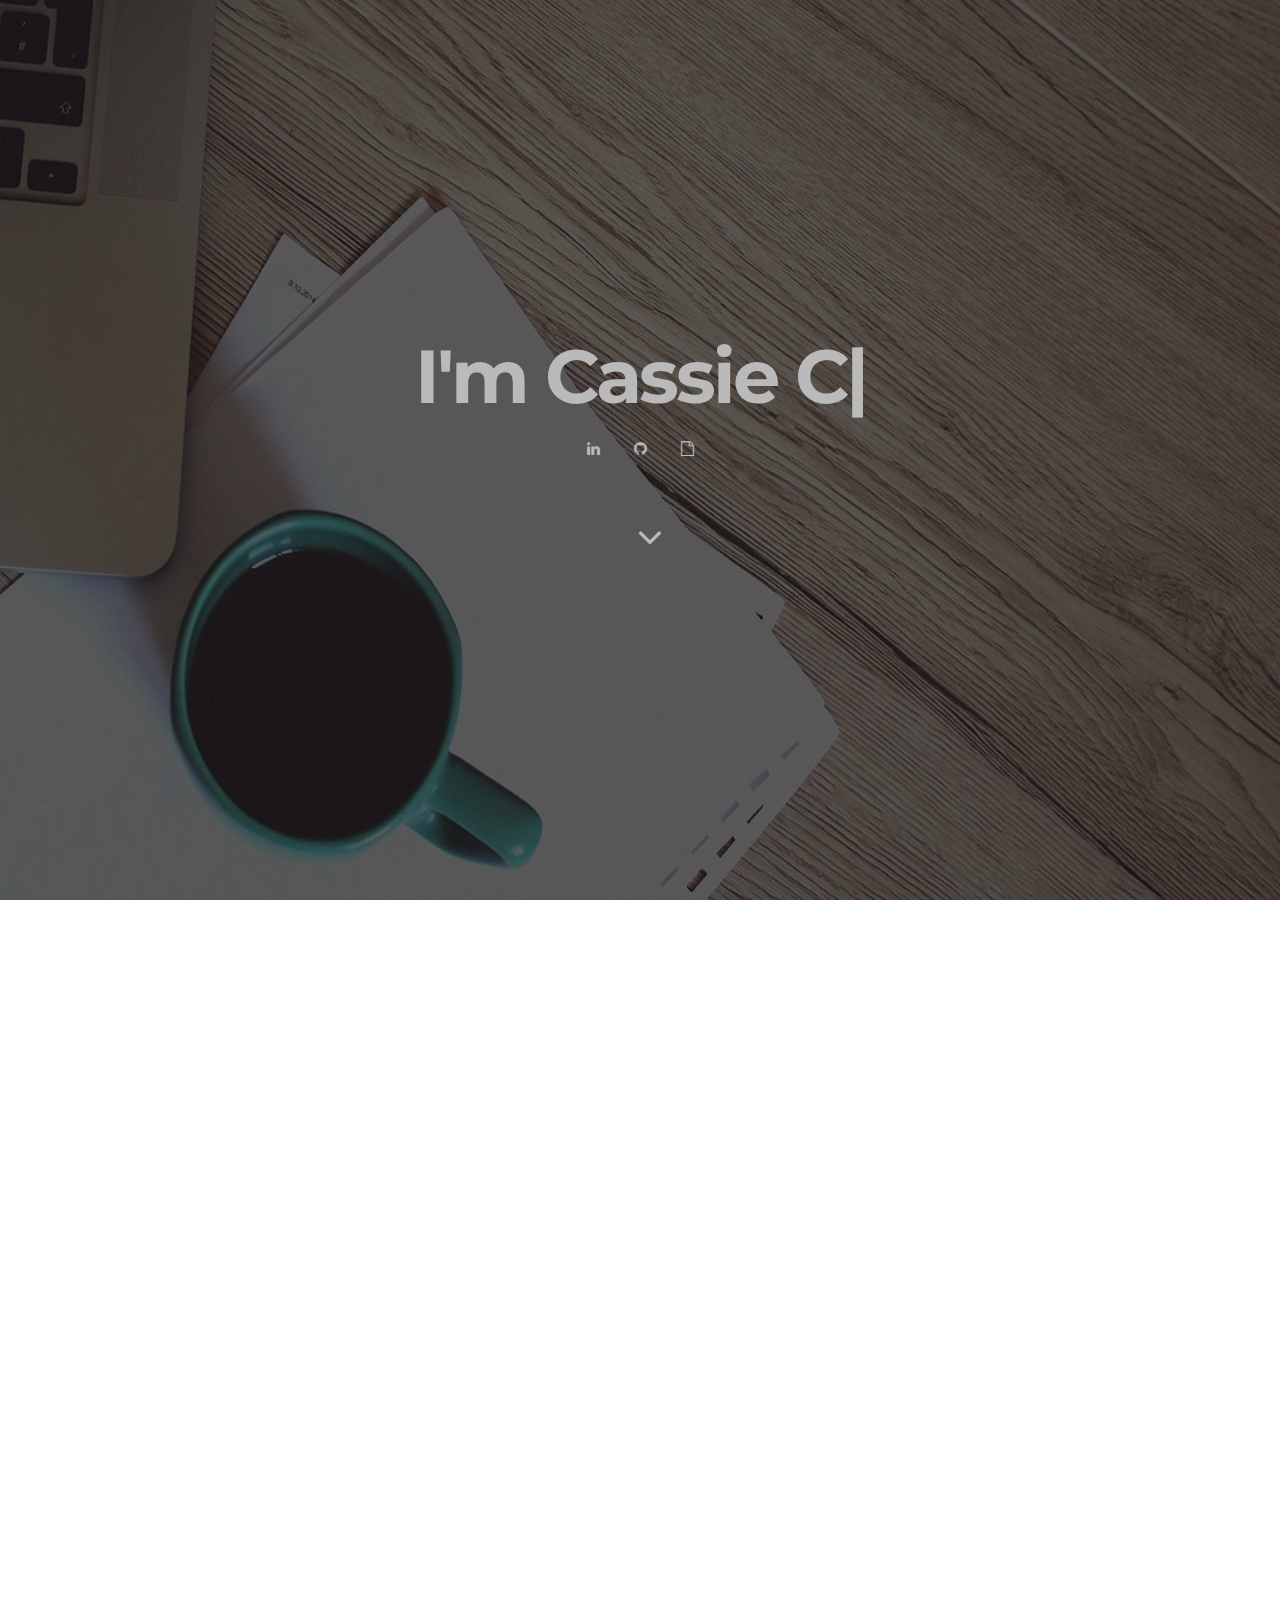
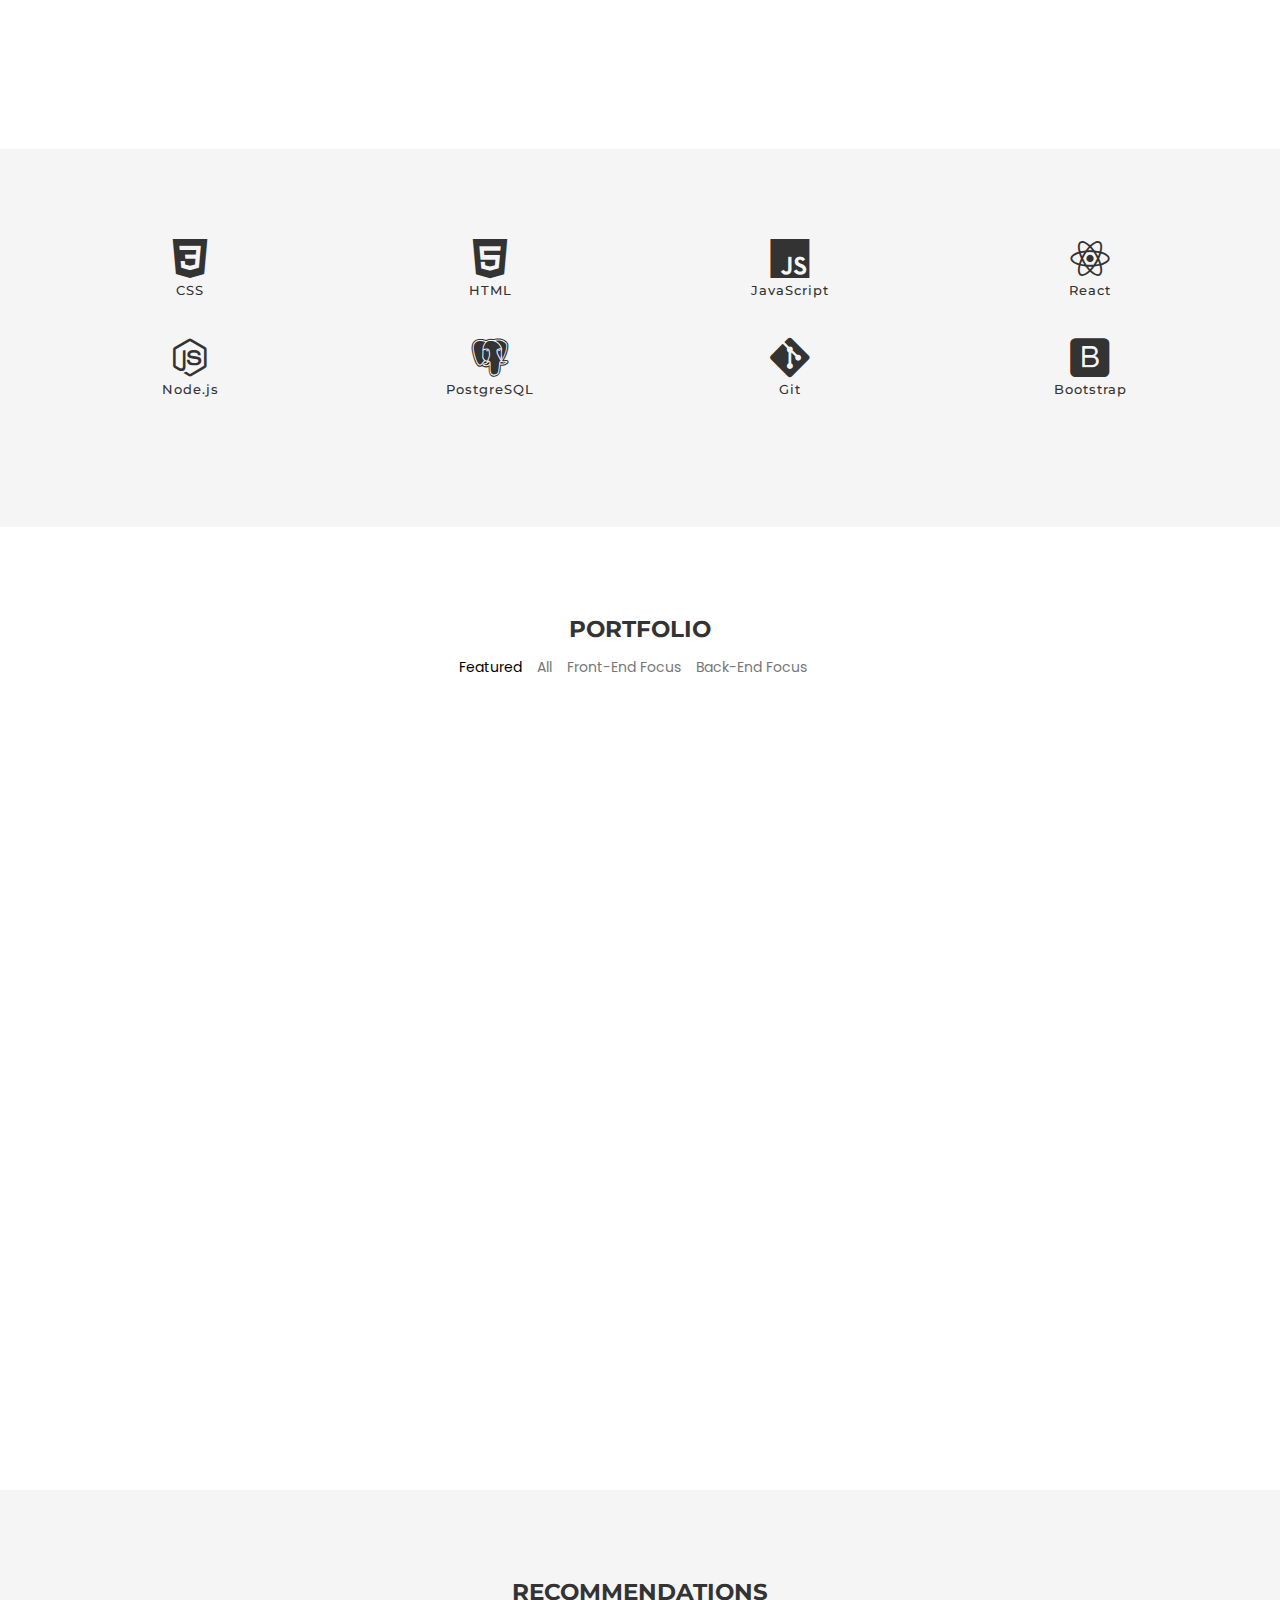
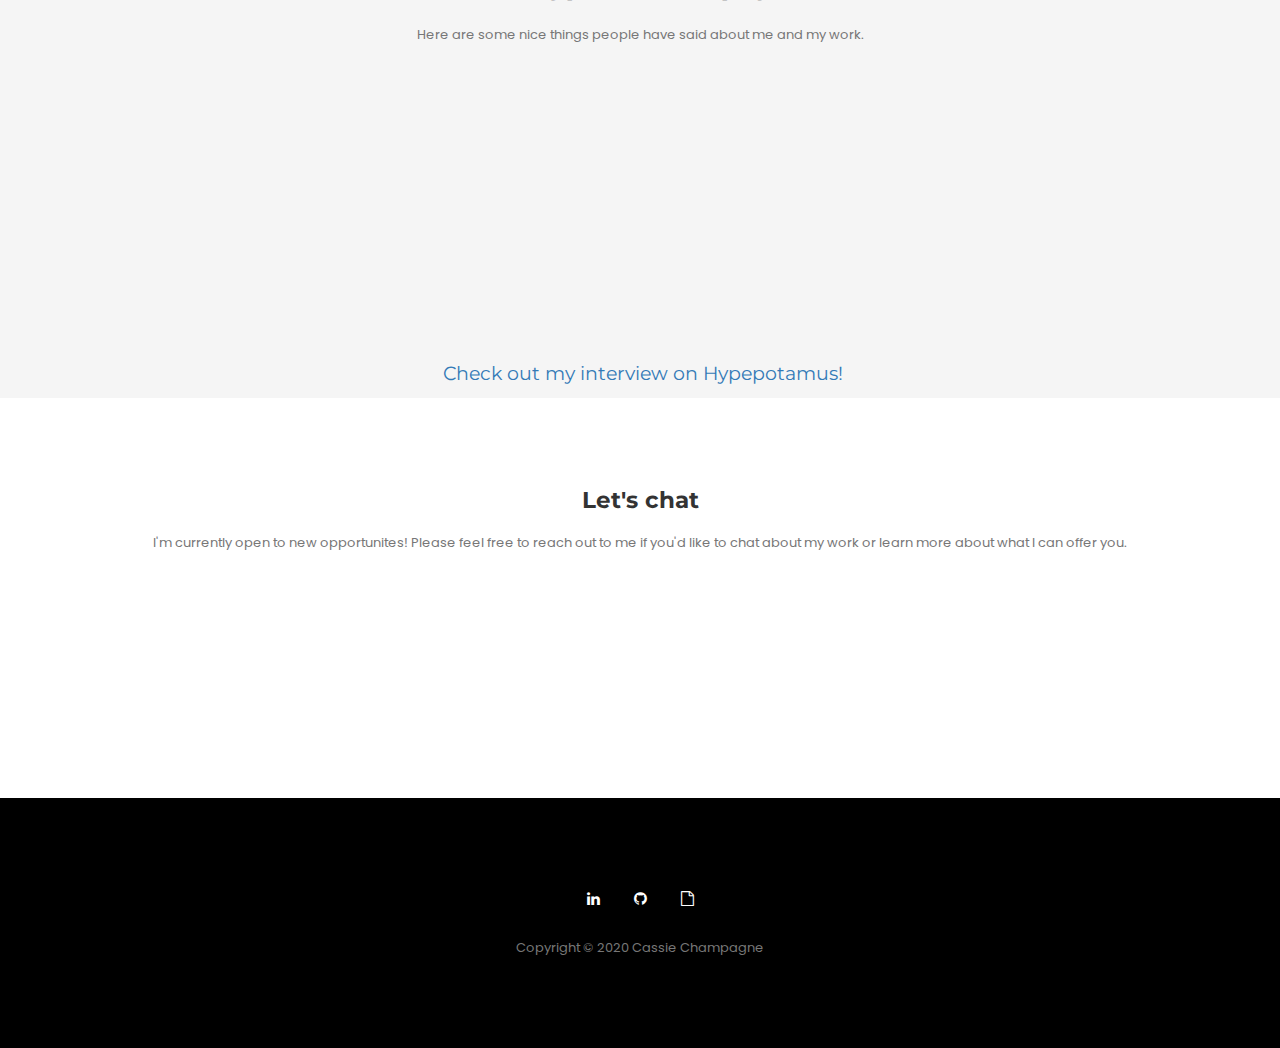
<file: index.html>
<!doctype html>
<html lang="en">
<head>
<title>Cassie Champagne - Portfolio</title>
<meta charset="UTF-8">
<meta name="description" content="Cassie Champagne's Online Portfolio">
<meta name="keywords" content="personal, portfolio">
<meta name="viewport" content="width=device-width, initial-scale=1.0">
<!-- Favicon -->   
<link href="favicon.ico" rel="shortcut icon" type="image/x-icon" />

<!-- Stylesheets -->
<link rel="stylesheet" href="css/bootstrap.css"/>
<link rel="stylesheet" href="css/reset.css"/>
<link rel="stylesheet" href="css/style.css"/>
    <link rel="stylesheet" href="css/animate.css"/>
<link rel="stylesheet" href="css/magnific-popup.css"/> 
    
<!-- Google Web fonts -->
<link href="https://fonts.googleapis.com/css?family=Montserrat:400,700" rel="stylesheet">
<link href="https://fonts.googleapis.com/css?family=Poppins" rel="stylesheet">

<!-- Font icons -->
<link rel="stylesheet" href="icon-fonts/font-awesome-4.5.0/css/font-awesome.min.css"/>
<link rel="stylesheet" href="icon-fonts/essential-regular-fonts/essential-icons.css"/>
<link rel="stylesheet" href="icon-fonts/devicon-master/devicon.css">


<!--[if lt IE 9]>
  <script src="https://oss.maxcdn.com/html5shiv/3.7.2/html5shiv.min.js"></script>
  <script src="https://oss.maxcdn.com/respond/1.4.2/respond.min.js"></script>
<![endif]-->

</head>
<body>
    
     <!-- Preloading --> 
    <div id="preloader">
    	<div class="spinner">
            <div class="uil-ripple-css" style="transform:scale(0.29);"><div></div><div></div></div>
        </div>
    </div>
    
    <nav>
        <div class="row">
            <div class="container">
                <div class="logo">
                    <img src="images/logo.png" alt="">
                </div>
                <div class="responsive"><i data-icon="m" class="icon"></i></div>
                <ul class="nav-menu">
                    <li><a href="#home" class="smoothScroll">Home</a></li>
                    <li><a href="#about" class="smoothScroll">About</a></li>
                    <li><a href="#portfolio" class="smoothScroll">Portfolio</a></li>
                    <li><a href="#recommendations" class="smoothScroll">Recommendations</a></li>
                    <li><a href="#contact" class="smoothScroll">Contact</a></li>
                </ul>
            </div>
        </div>
    </nav>
    
    <!--HOME-->
    <section class="home" id="home"> 
            <div class="home-content">
                <h1>I'm <span class="element">Cassie Champagne</span></h1>
                <div class="social">
                    <a href="https://www.linkedin.com/in/cassiechampagne/" target="_blank"><i class="fa fa-linkedin" aria-hidden="true"></i>  </a>
                    <a href="https://github.com/c-champagne" target="_blank"><i class="fa fa-github" aria-hidden="true"></i>  </a>
                    <a href="/images/CChampagneResume2020.pdf" target="_blank"><i class="fa fa-file-o" aria-hidden="true"></i>  </a>
                </div>
                <a class="home-down bounce" href="#about"><i class="fa fa-angle-down"></i></a>
            </div>
    </section>
    <!--ABOUT-->
    <section class="about" id="about">
            <div class="container"> 
                <div class="row">
                    <div class="col-md-6 about-image wow fadeInUp" data-wow-delay="0.4s">
                        <img src="images/about.jpg" alt="">
                    </div>
                    <div class="col-md-6 about-text wow fadeInUp" data-wow-delay="0.8s">
                        <div class="out">
                        <h2>Answers to some of the questions you might have about me.</h2>
                        <br/>
                        <h3>Who are you?</h3>
                        <p>
                            My name is Cassie Champagne and I am a minty-fresh full stack web developer.  I live near the great city of Atlanta with my husband, dog, and two ferrets.  When I manage to pull myself away from my computer, I am usually hiking with my dog, baking, or eating way too many of the sweet treats I've made (that's okay, just means more hiking for me!). I also love playing video games and recently have been spending a lot of time terraforming my island in Animal Crossing New Horizons (if you play, please let me know who your favorite villager is).  My favorite movie is The Princess Bride and my favorite book is null because it's impossible to choose just one.  But I love a good mystery and anything with a plot twist.
                        </p></br>
                        <h3>Why tech?</h3>
                        <p>
                        I'm someone who is constantly learning.  At school, I was always the girl with her nose in a book. At home, I argued with my brothers over the family computer.  I spent hours online exploring a world that was seemingly never-ending.  Like many children, I often changed my answer to "What do you want to be when you grow up?".  My answers always came from people I saw in my daily life: veterinarian, doctor, teacher.  Despite my love for technology, I never considered a career in it mainly because I didn't know what a software engineer or web developer looked like. Now that everyday life and technology are virtually inseparable, I found myself struggling with some feelings of regret. Technology has always held a special place in my life and I realized that I would always continue wondering "What if..." if I didn't take the chance to turn my technological skills into my dream career. My experiences so far have only shown me that I have made the right choice.
                        <br/><br/>
                            </p>
                        </div>
                    </div>
                </div>
            </div>
            <div class="container-fluid gray-bg">
                <div class="container what-can">
                <div class="row">
                    <div class="col-lg-3 col-md-3 col-sm-6 col-xs-12 feature">
                        <i class="devicon-css3-plain"></i>
                        <h3>CSS</h3>
                        <p> </p>
                    </div>
                    <div class="col-lg-3 col-md-3 col-sm-6 col-xs-12 feature">
                        <i class="devicon-html5-plain"></i>
                        <h3>HTML</h3>
                        <p> </p>
                    </div>
                    <div class="col-lg-3 col-md-3 col-sm-6 col-xs-12 feature">
                        <i class="devicon-javascript-plain"></i>
                        <h3>JavaScript</h3>
                        <p> </p>
                    </div>
                    <div class="col-lg-3 col-md-3 col-sm-6 col-xs-12 feature">
                        <i class="devicon-react-original"></i>
                        <h3>React</h3>
                        <p> </p>
                    </div>
                </div>
                <div class="row">
                    <div class="col-lg-3 col-md-3 col-sm-6 col-xs-12 feature">
                        <i class="devicon-nodejs-plain"></i>
                        <h3>Node.js</h3>
                        <p> </p>
                    </div>
                    <div class="col-lg-3 col-md-3 col-sm-6 col-xs-12 feature">
                        <i class="devicon-postgresql-plain"></i>
                        <h3>PostgreSQL</h3>
                        <p> </p>
                    </div>
                    <div class="col-lg-3 col-md-3 col-sm-6 col-xs-12 feature">
                        <i class="devicon-git-plain"></i>
                        <h3>Git</h3>
                        <p> </p>
                    </div>
                    <div class="col-lg-3 col-md-3 col-sm-6 col-xs-12 feature">
                        <i class="devicon-bootstrap-plain"></i>
                        <h3>Bootstrap</h3>
                        <p> </p>
                    </div>
                </div>
                </div>
            </div>
    </section>
    
    <!--PORTFOLIO-->
    <section class="portfolio" id="portfolio">
        <div class="container">
            <div class="section-title">
                <h2>PORTFOLIO</h2>
                <div class="portfolio_filter">
                    <ul>
                        <li class="select-cat" data-filter=".featured">Featured</li>
                        <li data-filter="*">All</li>
                        <li data-filter=".web-design">Front-End Focus</li>
                        <li data-filter=".application">Back-End Focus</li>
                        <!-- <li data-filter=".development">Full-Stack</li> -->
                    </ul>
                </div>
            </div>
            <!--Portfolio Items-->  
            <div class="row">
                <div class="col-md-12 col-sm-12 col-xs-12">
                    <div class="isotope_items row">
                        <!-- Item -->
                        <a href="/cds.html" class="single_item featured web-design col-md-4 col-sm-6 wow fadeInUp" data-wow-delay="0.3s">   
                            <img src="images/work-1.jpg" alt="Clear Dark Sky"> 
                        </a>
                        <!-- Item -->
                        <a href="/budgettracker.html" class="single_item application col-md-4 col-sm-6 wow fadeInUp" data-wow-delay="0.6s">
                            <img src="images/work-2.jpg" alt="Budget Tracker"> 
                        </a>
                        <!-- Item -->
                        <a href="/herovillain.html" class="single_item web-design col-md-4 col-sm-6 wow fadeInUp" data-wow-delay="0.9s">
                            <img src="images/work-3.jpg" alt="Hero vs Villain"> 
                        </a>
                        <!-- Item -->
                        <a href="/mystery.html" class="single_item featured web-design col-md-4 col-sm-6 wow fadeInUp" data-wow-delay="0.9s">
                            <img src="images/work-3o.jpg" alt="Mystery at Sea"> 
                        </a>
                        <!-- Item -->
                        <a href="/closet.html" class="single_item featured web-design application col-md-4 col-sm-6 wow fadeInUp" data-wow-delay="0.9s">
                            <img src="images/work-4.jpg" alt="Mystery at Sea"> 
                        </a>
                        <!-- <a href="images/work-4.jpg" class="single_item link web-design col-md-4 col-sm-6 wow fadeInUp" data-wow-delay="1.2s">
                            <img src="images/work-4.jpg" alt=""> 
                        </a> -->
                        <!-- Item -->
                       <!--  <a href="images/work-5.jpg" class="single_item link aplication col-md-4 col-sm-6 wow fadeInUp" data-wow-delay="1.5s">
                            <img src="images/work-5.jpg" alt=""> 
                        </a> -->
                        <!-- Item -->
                        <!-- <a href="images/work-6.jpg" class="single_item link aplication col-md-4 col-sm-6 wow fadeInUp" data-wow-delay="1.8s">
                            <img src="images/work-6.jpg" alt=""> 
                        </a> -->
                    </div>
                </div>
                </div>
        </div>
    </section>
    
    <!-- RECOMMENDATIONS -->
    <section class="recommendations" id="recommendations">
        <div class="container-fluid gray-bg">
            <div class="container">
                <div class="section-title">
                    <h2>RECOMMENDATIONS</h2>
                    <p>Here are some nice things people have said about me and my work. </p>
                </div>
                <div class="recs">
                        <div class="col-lg-4 col-md-4 col-sm-6 col-xs-12 recContent wow fadeInUp" data-wow-delay="0.4s">
                            <h2>"Cassie is a hard working student who puts in the extra hours to learn code and go above and beyond on any exercises or projects. She's a great team player, who works hard but most of all she's a serious developer who seems to enjoy writing code and learning."</h2>
                            <span class="recName">- Ron Cagle, Instructor </span>
                        </div>
                        <div class="col-lg-4 col-md-4 col-sm-6 col-xs-12 recContent wow fadeInUp" data-wow-delay="0.4s">
                            <h2>"A developer gifted with creativity both in solutions to problems and in creating visual experiences. Cassie has shown calm determination in the face of new problems and a willingness to turn around help lift up those around her as she makes her way upward. A valuable member of any team she happens to be on - she's got a bright future ahead."</h2>
                            <span class="recName">- James Hernandez, Instructor </span>
                        </div>
                        <div class="col-lg-4 col-md-4 col-sm-6 col-xs-12 recContent wow fadeInUp" data-wow-delay="0.4s">
                            <h2>"Cassie Champagne is in my cohort at DigitalCrafts. We worked together on the same development team to produce a full-stack Node application. Cassie took initiative and fully developed our Google Login feature, in addition to helping the rest of the team with their own tasks. She is a great developer and would be an asset to your company."</h2>
                            <span class="recName">- Abdella Abdushukur, BudgetTracker Team Leader & Fellow Student </span>
                        </div>
                    </div>
                </div>
                <div class="interviewLine"><a href="https://hypepotamus.com/people/tech-talent-this-awesomely-named-developer-has-a-knack-for-debugging/">Check out my interview on Hypepotamus!</a></div>            </div>
        </div>
    </section>
    
    <!-- CONTACT -->
    <section class="contact" id="contact">
        <div class="container">
            <div class="section-title">
                <h2>Let's chat</h2>
                <p>I'm currently open to new opportunites!  Please feel free to reach out to me if you'd like to chat about my work or learn more about what I can offer you.</p>
            </div>
            <!-- Contact Info -->
            <div class="row">
                <div class="col-md-offset-2 col-md-8 contact-information">
                    <div class="col-md-4 col-sm-4 col-xs-12 contact-info wow fadeInUp" data-wow-delay="0.4s">
                        <i class="fa fa-phone" aria-hidden="true"></i>
                        <p>(603) 903-7376</p>
                    </div>
                    <div class="col-md-4 col-sm-4 col-xs-12 contact-info wow fadeInUp" data-wow-delay="0.6s">
                        <i class="fa fa-map-marker" aria-hidden="true"></i>
                        <p>Atlanta, GA</p>
                    </div>
                    <div class="col-md-4 col-sm-4 col-xs-12 contact-info wow fadeInUp" data-wow-delay="0.8s">
                        <i class="fa fa-envelope" aria-hidden="true"></i>
                        <p><a href="mailto:cassielchampagne@gmail.com">cassielchampagne@gmail.com</a></p>
                    </div>
                </div> <!-- information end -->
            </div>    
        </div>
    </section>
    <footer>
        <div class="container">
            <div class="social">
                <a href="https://www.linkedin.com/in/cassiechampagne/" target="_blank"><i class="fa fa-linkedin" aria-hidden="true"></i>  </a>
                    <a href="https://github.com/c-champagne" target="_blank"><i class="fa fa-github" aria-hidden="true"></i>  </a>
                    <a href="/images/CChampagneResume2020.pdf" target="_blank"><i class="fa fa-file-o" aria-hidden="true"></i>  </a>
            </div>
            <p>Copyright © 2020 Cassie Champagne</p>
        </div>
    </footer>
    
<!-- JavaScript -->
<script src="js/jquery-2.1.4.min.js"></script>
<script src="js/bootstrap.min.js"></script> 
<script src="js/wow.min.js"></script>
<script src="js/isotope.pkgd.min.js"></script>
<script src="js/typed.js"></script>
<script src="js/jquery.magnific-popup.min.js"></script>
<script src="js/main.js"></script>
    
    
 
</body>
</html>
</file>
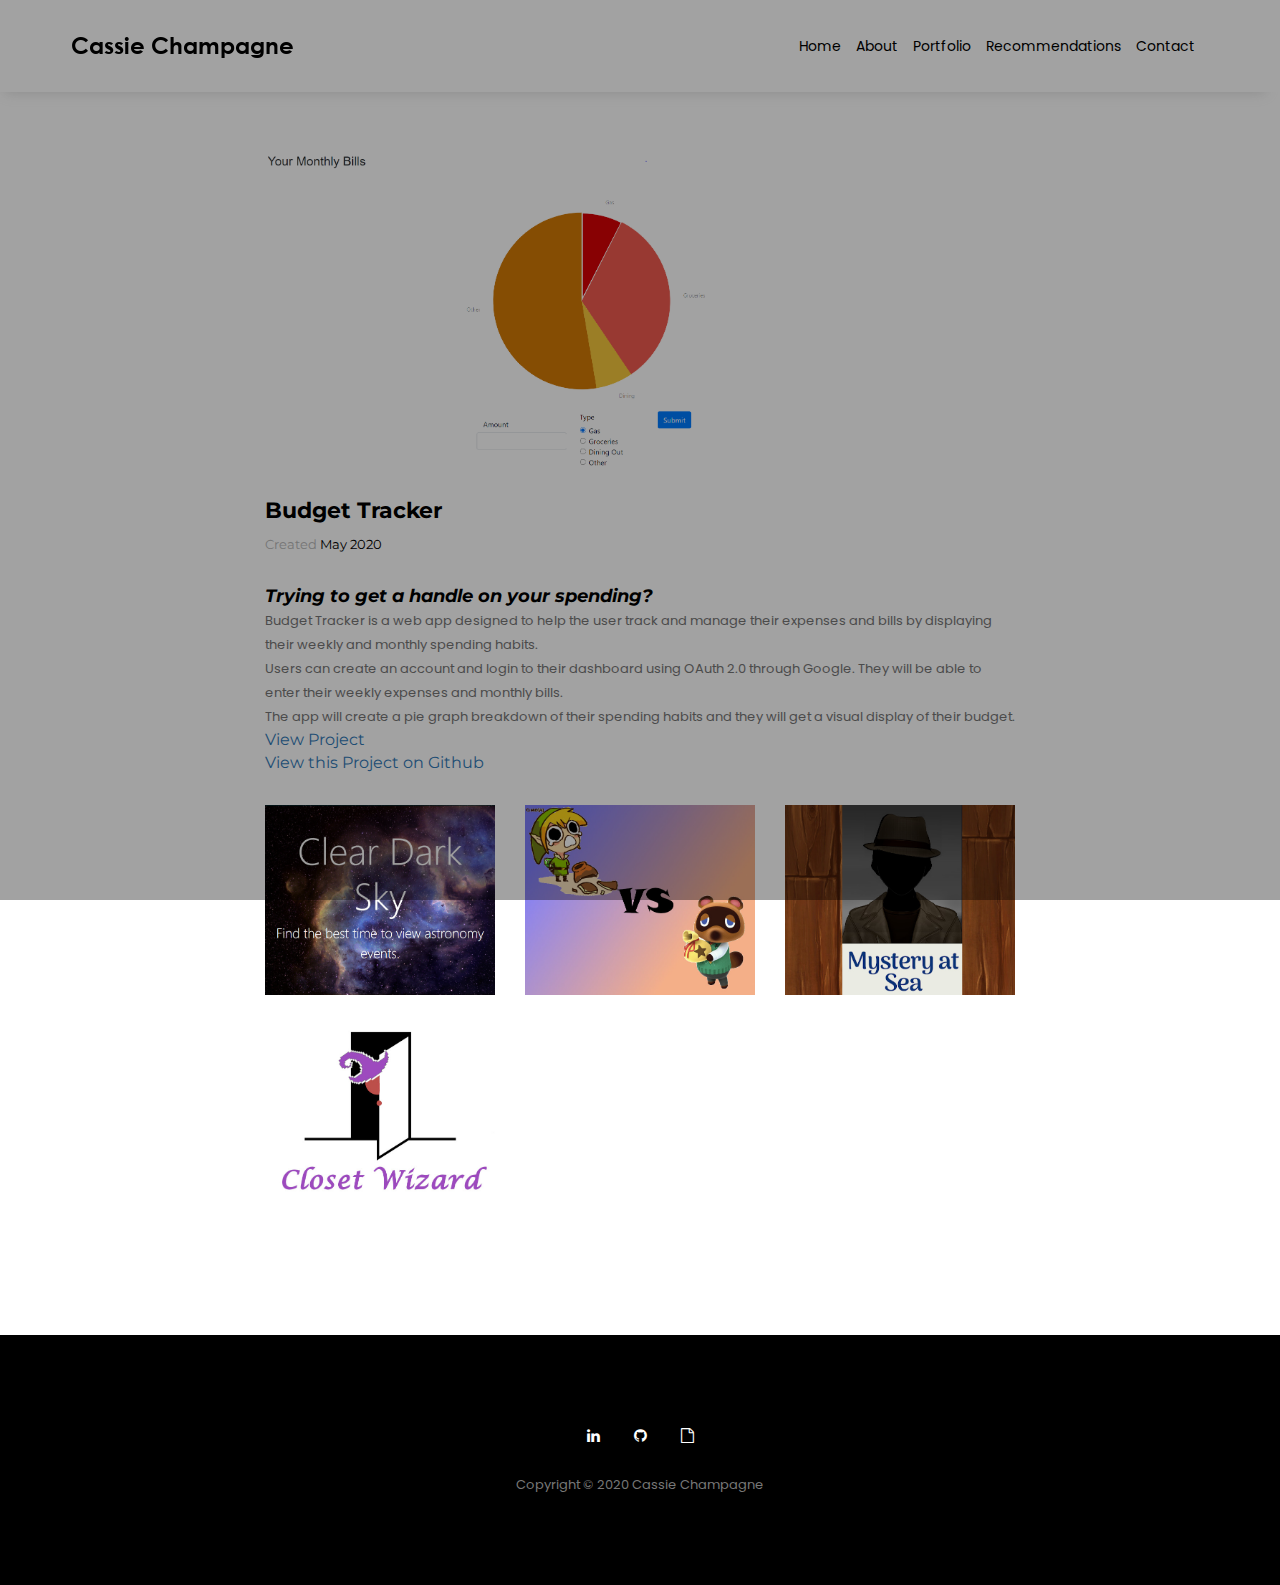
<file: budgettracker.html>
<!doctype html>
<html lang="en">
<head>
<title>Budget Tracker</title>
<meta charset="UTF-8">
<meta name="description" content="Stephens Portfolio Template">
<meta name="keywords" content="personal, portfolio">
<meta name="viewport" content="width=device-width, initial-scale=1.0">
<!-- Favicon -->   
<link href="favicon.ico" rel="shortcut icon" type="image/x-icon" />

<!-- Stylesheets -->
<link rel="stylesheet" href="css/bootstrap.css"/>
<link rel="stylesheet" href="css/reset.css"/>
<link rel="stylesheet" href="css/style.css"/>
    <link rel="stylesheet" href="css/animate.css"/>
<link rel="stylesheet" href="css/magnific-popup.css"/> 
    
<!-- Google Web fonts -->
<link href="https://fonts.googleapis.com/css?family=Montserrat:400,700" rel="stylesheet">
<link href="https://fonts.googleapis.com/css?family=Poppins" rel="stylesheet">

<!-- Font icons -->
<link rel="stylesheet" href="icon-fonts/font-awesome-4.5.0/css/font-awesome.min.css"/>
<link rel="stylesheet" href="icon-fonts/essential-regular-fonts/essential-icons.css"/>

<!--[if lt IE 9]>
  <script src="https://oss.maxcdn.com/html5shiv/3.7.2/html5shiv.min.js"></script>
  <script src="https://oss.maxcdn.com/respond/1.4.2/respond.min.js"></script>
<![endif]-->

</head>
<body>
    
     <!-- Preloading --> 
    <div id="preloader">
    	<div class="spinner">
            <div class="uil-ripple-css" style="transform:scale(0.29);"><div></div><div></div></div>
        </div>
    </div>
    
    <nav class="subpage-nav">
        <div class="row">
            <div class="container">
                <div class="logo">
                    <img src="images/logo.png" alt="">
                </div>
                <div class="responsive"><i data-icon="m" class="icon"></i></div>
                <ul class="nav-menu">
                    <li><a href="index.html#home" class="smoothScroll">Home</a></li>
                    <li><a href="index.html#about" class="smoothScroll">About</a></li>
                    <li><a href="index.html#portfolio" class="smoothScroll">Portfolio</a></li>
                    <li><a href="index.html#recommendations" class="smoothScroll">Recommendations</a></li>
                    <li><a href="index.html#contact" class="smoothScroll">Contact</a></li>
                </ul>
            </div>
        </div>
    </nav>
    
    
    <div class="container content">
        <div class="row">
            <div class="blog-single col-md-8 col-md-offset-2">
                <div class="blog-image">
                    <img src="images/budgetSS.PNG" alt="Budget Tracker">
                </div>  
                <h1>Budget Tracker</h1>
                <div class="blog-detail">Created <span>May 2020</span></div>
                
                <div class="blog-content">
                    
                    <span class="subtitle">Trying to get a handle on your spending?</span>
                  <br/>  
                    <p>Budget Tracker is a web app designed to help the user track and manage their expenses and bills by displaying their weekly and monthly spending habits. </p>

                    <p>Users can create an account and login to their dashboard using OAuth 2.0 through Google. They will be able to enter their weekly expenses and monthly bills.
                    <br/>The app will create a pie graph breakdown of their spending habits and they will get a visual display of their budget.</p>
                    <a href="https://budget-tracker-node.herokuapp.com/login" target="_blank">View Project</a>
                    <br/><a href="https://github.com/c-champagne/Full-Stack-Financial-Tracker" target="_blank">View this Project on Github</a>

                <!-- Lightbox images -->   
                <div class="post-lightbox row">
                    <a href="/cds.html" class="col-md-4 col-sm-4 col-xs-6 lightbox-image">
                        <img src="images/work-1.jpg" alt="">
                    </a>
                    <a href="/herovillain.html" class="col-md-4 col-sm-4 col-xs-6 lightbox-image">
                        <img src="images/work-3.jpg" alt="">
                    </a>
                    <a href="/mystery.html" class="col-md-4 col-sm-4 col-xs-6 lightbox-image">
                        <img src="images/work-3o.jpg" alt="">
                    </a>
                    <a href="/closet.html" class="col-md-4 col-sm-4 col-xs-6 lightbox-image">
                        <img src="images/work-4.jpg" alt="">
                    </a>
                </div>
                
                </div>
                
            </div>
        </div>
    </div>
         
         
    <footer>
        <div class="container">
            <div class="social">
                <a href="https://www.linkedin.com/in/cassiechampagne/" target="_blank"><i class="fa fa-linkedin" aria-hidden="true"></i>  </a>
                    <a href="https://github.com/c-champagne" target="_blank"><i class="fa fa-github" aria-hidden="true"></i>  </a>
                    <a href="/images/CChampagneResume2020.pdf" target="_blank"><i class="fa fa-file-o" aria-hidden="true"></i>  </a>
            </div>
            <p>Copyright © 2020 Cassie Champagne</p>
        </div>
    </footer>
    
<!-- JavaScript -->
<script src="js/jquery-2.1.4.min.js"></script>
<script src="js/bootstrap.min.js"></script> 
<script src="js/wow.min.js"></script>
<script src="js/isotope.pkgd.min.js"></script>
<script src="js/typed.js"></script>
<script src="js/jquery.magnific-popup.min.js"></script>
<script src="js/main.js"></script>  
    
 
</body>
</html>
</file>
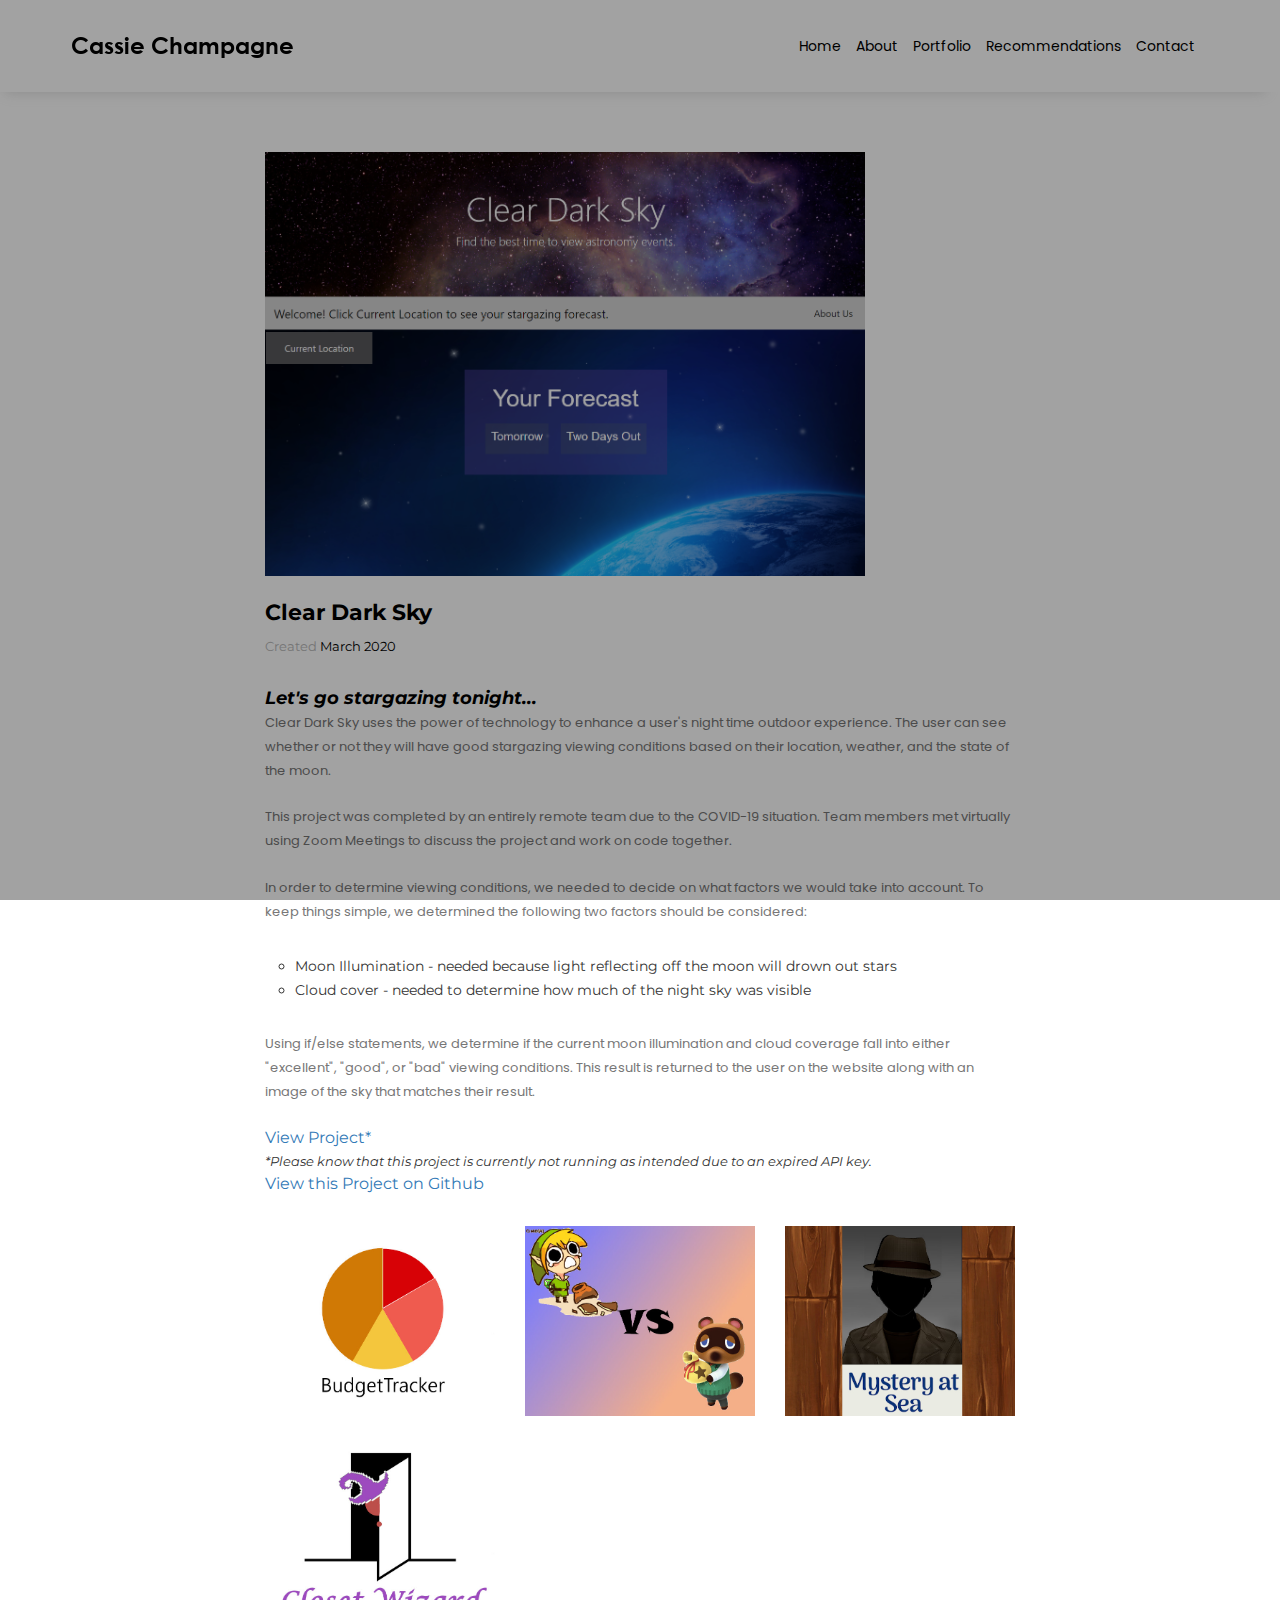
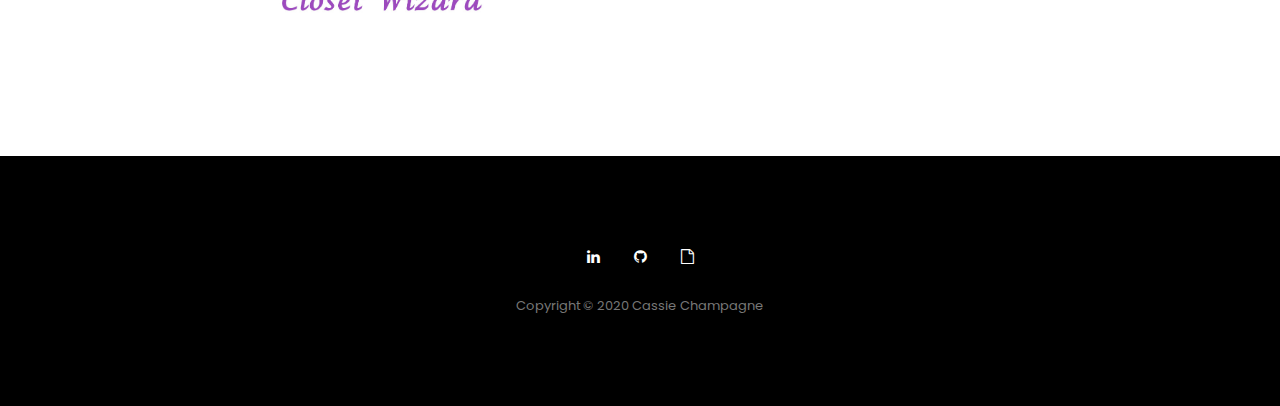
<file: cds.html>
<!doctype html>
<html lang="en">
<head>
<title>Clear Dark Sky</title>
<meta charset="UTF-8">
<meta name="description" content="Stephens Portfolio Template">
<meta name="keywords" content="personal, portfolio">
<meta name="viewport" content="width=device-width, initial-scale=1.0">
<!-- Favicon -->   
<link href="favicon.ico" rel="shortcut icon" type="image/x-icon" />

<!-- Stylesheets -->
<link rel="stylesheet" href="css/bootstrap.css"/>
<link rel="stylesheet" href="css/reset.css"/>
<link rel="stylesheet" href="css/style.css"/>
    <link rel="stylesheet" href="css/animate.css"/>
<link rel="stylesheet" href="css/magnific-popup.css"/> 
    
<!-- Google Web fonts -->
<link href="https://fonts.googleapis.com/css?family=Montserrat:400,700" rel="stylesheet">
<link href="https://fonts.googleapis.com/css?family=Poppins" rel="stylesheet">

<!-- Font icons -->
<link rel="stylesheet" href="icon-fonts/font-awesome-4.5.0/css/font-awesome.min.css"/>
<link rel="stylesheet" href="icon-fonts/essential-regular-fonts/essential-icons.css"/>

<!--[if lt IE 9]>
  <script src="https://oss.maxcdn.com/html5shiv/3.7.2/html5shiv.min.js"></script>
  <script src="https://oss.maxcdn.com/respond/1.4.2/respond.min.js"></script>
<![endif]-->

</head>
<body>
    
     <!-- Preloading --> 
    <div id="preloader">
    	<div class="spinner">
            <div class="uil-ripple-css" style="transform:scale(0.29);"><div></div><div></div></div>
        </div>
    </div>
    
    <nav class="subpage-nav">
        <div class="row">
            <div class="container">
                <div class="logo">
                    <img src="images/logo.png" alt="">
                </div>
                <div class="responsive"><i data-icon="m" class="icon"></i></div>
                <ul class="nav-menu">
                    <li><a href="index.html#home" class="smoothScroll">Home</a></li>
                    <li><a href="index.html#about" class="smoothScroll">About</a></li>
                    <li><a href="index.html#portfolio" class="smoothScroll">Portfolio</a></li>
                    <li><a href="index.html#recommendations" class="smoothScroll">Recommendations</a></li>
                    <li><a href="index.html#contact" class="smoothScroll">Contact</a></li>
                </ul>
            </div>
        </div>
    </nav>
    
    
    <div class="container content">
        <div class="row">
            <div class="blog-single col-md-8 col-md-offset-2">
                <div class="blog-image">
                    <img src="images/cdsBig.png" alt="">
                </div>  
                <h1>Clear Dark Sky</h1>
                <div class="blog-detail">Created <span>March 2020</span></div>
                
                <div class="blog-content">
                    <span class="subtitle">Let's go stargazing tonight...</span>

                 <p>Clear Dark Sky uses the power of technology to enhance a user's night time outdoor experience. The user can see whether or not they will have good stargazing viewing conditions based on their location, weather, and the state of the moon.</p>
                <br/>
                 <p>This project was completed by an entirely remote team due to the COVID-19 situation. Team members met virtually using Zoom Meetings to discuss the project and work on code together.</p>
                  <br/>  
                    <p>In order to determine viewing conditions, we needed to decide on what factors we would take into account. To keep things simple, we determined the following two factors should be considered:</p>
                        <ul class="list-style">
                            <li>Moon Illumination - needed because light reflecting off the moon will drown out stars</li>
                            <li>Cloud cover - needed to determine how much of the night sky was visible</li></ul>
                    <p>Using if/else statements, we determine if the current moon illumination and cloud coverage fall into either "excellent", "good", or "bad" viewing conditions. This result is returned to the user on the website along with an image of the sky that matches their result.  </p>
                    <br/>
                    <a href="http://cassiechampagne.me/clear-dark-sky/" target="_blank">View Project*</a><br/><span class="note">*Please know that this project is currently not running as intended due to an expired API key.</span>
                    <br/><a href="https://github.com/c-champagne/clear-dark-sky" target="_blank">View this Project on Github</a>

                
                <!-- Lightbox images -->   
                <div class="post-lightbox row">
                    <a href="/budgettracker.html" class="col-md-4 col-sm-4 col-xs-6 lightbox-image">
                        <img src="images/work-2.jpg" alt="">
                    </a>
                    <a href="/herovillain.html" class="col-md-4 col-sm-4 col-xs-6 lightbox-image">
                        <img src="images/work-3.jpg" alt="">
                    </a>
                    <a href="/mystery.html" class="col-md-4 col-sm-4 col-xs-6 lightbox-image">
                        <img src="images/work-3o.jpg" alt="">
                    </a>
                    <a href="/closet.html" class="col-md-4 col-sm-4 col-xs-6 lightbox-image">
                        <img src="images/work-4.jpg" alt="">
                    </a>
                </div>
                
                </div>
                
            </div>
        </div>
    </div>
         
         
    <footer>
        <div class="container">
            <div class="social">
                <a href="https://www.linkedin.com/in/cassiechampagne/" target="_blank"><i class="fa fa-linkedin" aria-hidden="true"></i>  </a>
                    <a href="https://github.com/c-champagne" target="_blank"><i class="fa fa-github" aria-hidden="true"></i>  </a>
                    <a href="/images/CChampagneResume2020.pdf" target="_blank"><i class="fa fa-file-o" aria-hidden="true"></i>  </a>
            </div>
            <p>Copyright © 2020 Cassie Champagne</p>
        </div>
    </footer>
    
<!-- JavaScript -->
<script src="js/jquery-2.1.4.min.js"></script>
<script src="js/bootstrap.min.js"></script> 
<script src="js/wow.min.js"></script>
<script src="js/isotope.pkgd.min.js"></script>
<script src="js/typed.js"></script>
<script src="js/jquery.magnific-popup.min.js"></script>
<script src="js/main.js"></script>  
    
 
</body>
</html>
</file>
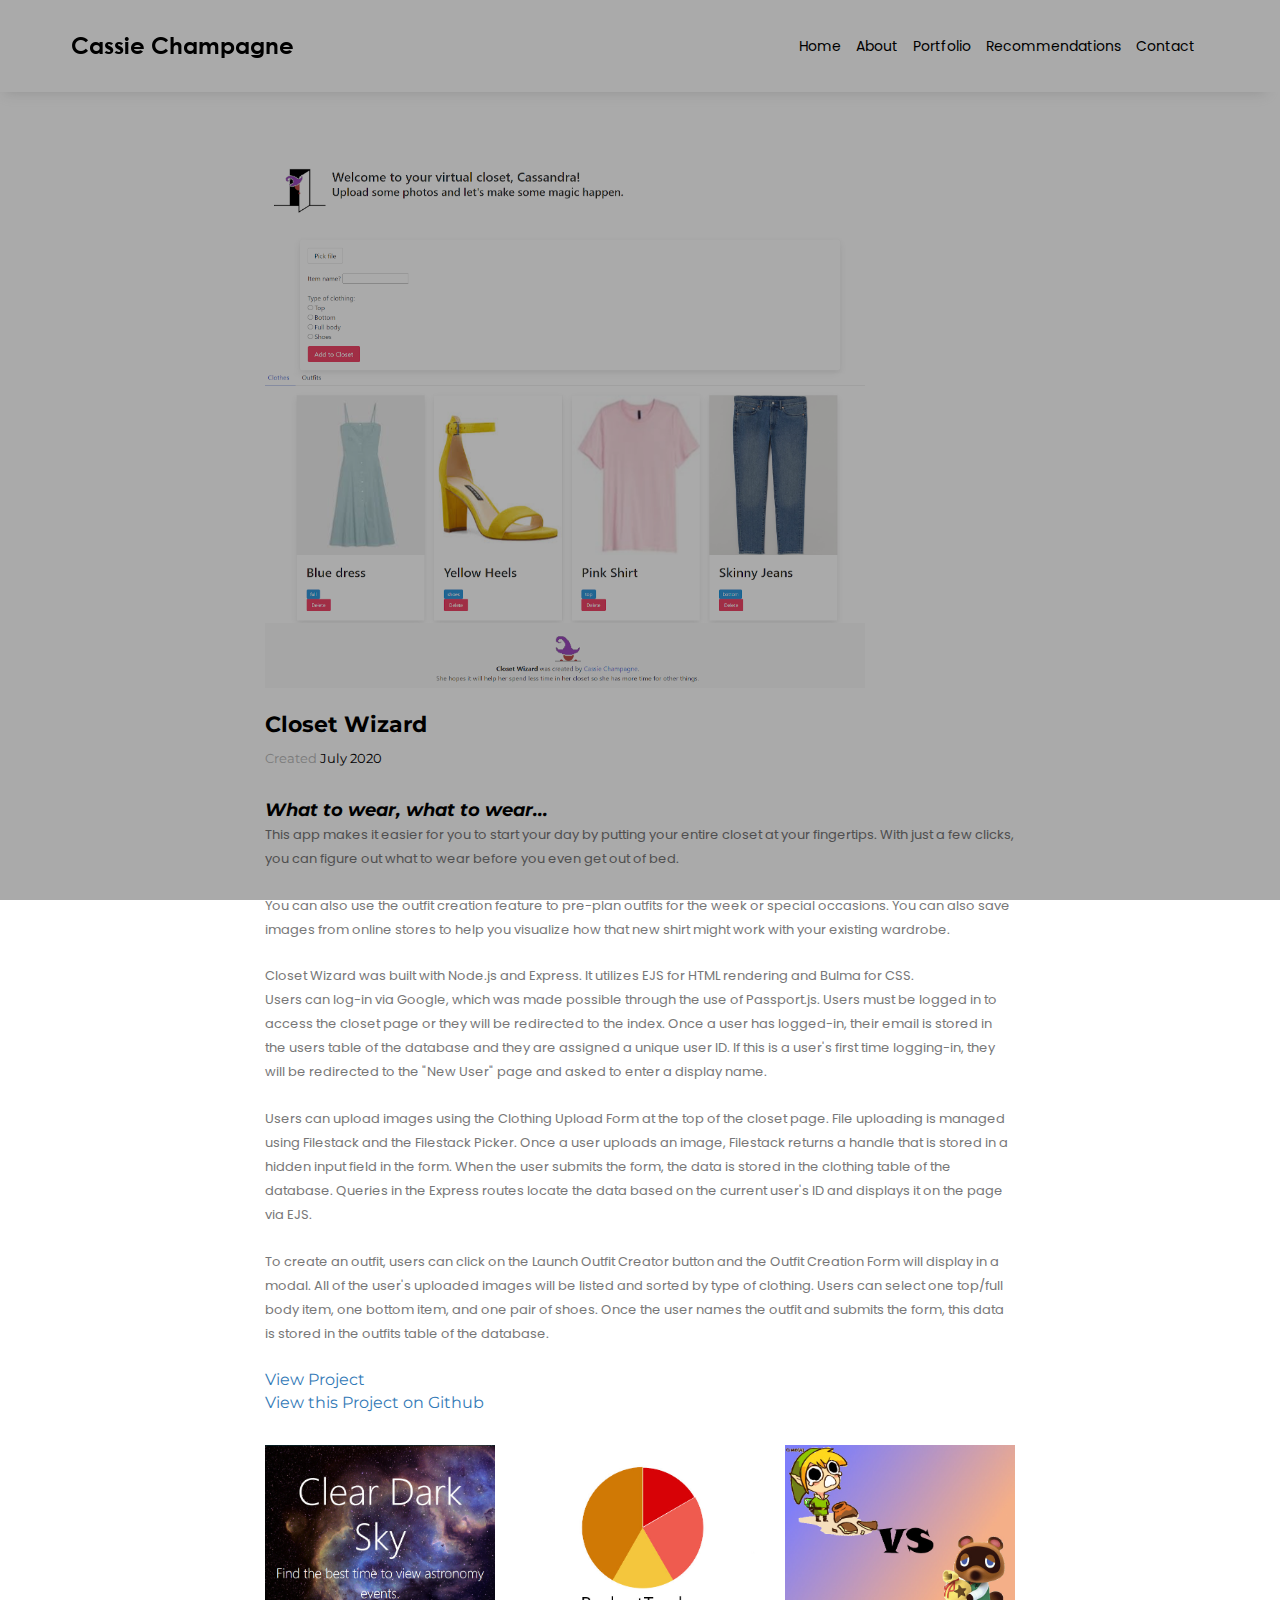
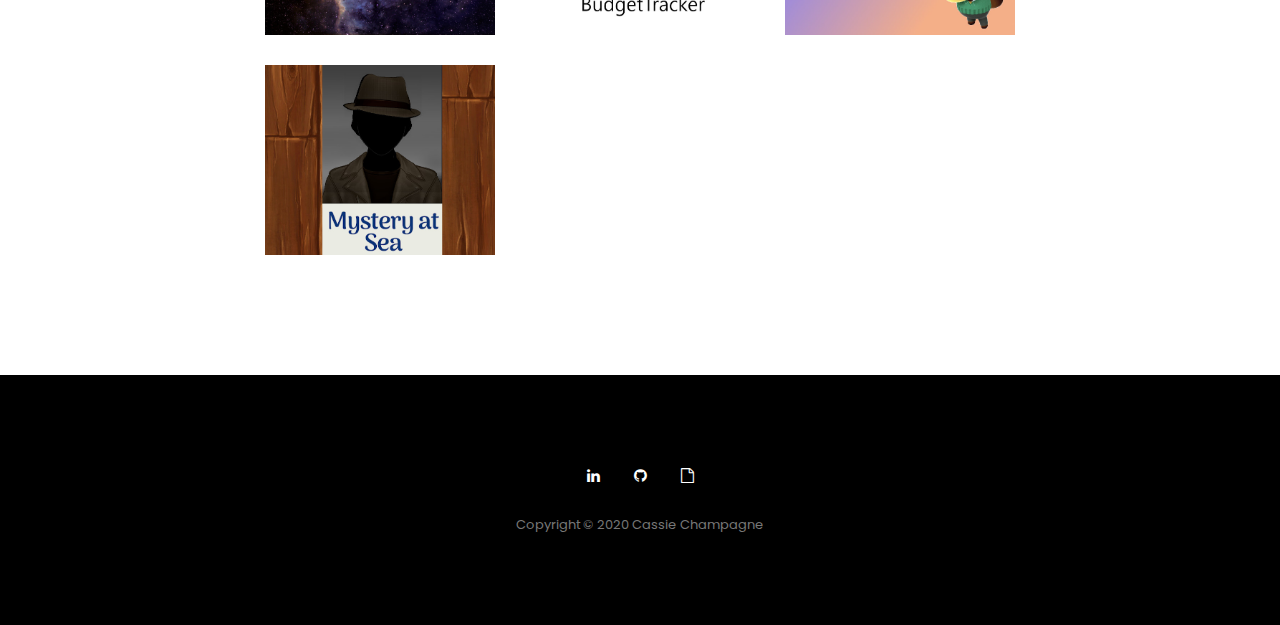
<file: closet.html>
<!doctype html>
<html lang="en">
<head>
<title>Closet Wizard</title>
<meta charset="UTF-8">
<meta name="description" content="Stephens Portfolio Template">
<meta name="keywords" content="personal, portfolio">
<meta name="viewport" content="width=device-width, initial-scale=1.0">
<!-- Favicon -->   
<link href="favicon.ico" rel="shortcut icon" type="image/x-icon" />

<!-- Stylesheets -->
<link rel="stylesheet" href="css/bootstrap.css"/>
<link rel="stylesheet" href="css/reset.css"/>
<link rel="stylesheet" href="css/style.css"/>
    <link rel="stylesheet" href="css/animate.css"/>
<link rel="stylesheet" href="css/magnific-popup.css"/> 
    
<!-- Google Web fonts -->
<link href="https://fonts.googleapis.com/css?family=Montserrat:400,700" rel="stylesheet">
<link href="https://fonts.googleapis.com/css?family=Poppins" rel="stylesheet">

<!-- Font icons -->
<link rel="stylesheet" href="icon-fonts/font-awesome-4.5.0/css/font-awesome.min.css"/>
<link rel="stylesheet" href="icon-fonts/essential-regular-fonts/essential-icons.css"/>

<!--[if lt IE 9]>
  <script src="https://oss.maxcdn.com/html5shiv/3.7.2/html5shiv.min.js"></script>
  <script src="https://oss.maxcdn.com/respond/1.4.2/respond.min.js"></script>
<![endif]-->

</head>
<body>
    
     <!-- Preloading --> 
    <div id="preloader">
    	<div class="spinner">
            <div class="uil-ripple-css" style="transform:scale(0.29);"><div></div><div></div></div>
        </div>
    </div>
    
    <nav class="subpage-nav">
        <div class="row">
            <div class="container">
                <div class="logo">
                    <img src="images/logo.png" alt="">
                </div>
                <div class="responsive"><i data-icon="m" class="icon"></i></div>
                <ul class="nav-menu">
                    <li><a href="index.html#home" class="smoothScroll">Home</a></li>
                    <li><a href="index.html#about" class="smoothScroll">About</a></li>
                    <li><a href="index.html#portfolio" class="smoothScroll">Portfolio</a></li>
                    <li><a href="index.html#recommendations" class="smoothScroll">Recommendations</a></li>
                    <li><a href="index.html#contact" class="smoothScroll">Contact</a></li>
                </ul>
            </div>
        </div>
    </nav>
    
    
    <div class="container content">
        <div class="row">
            <div class="blog-single col-md-8 col-md-offset-2">
                <div class="blog-image">
                    <img src="images/closet.png" alt="Closet Wizard">
                </div>  
                <h1>Closet Wizard</h1>
                <div class="blog-detail">Created <span>July 2020</span></div>
                
                <div class="blog-content">
                    
                 <span class="subtitle">What to wear, what to wear...</span>
                  <br/>  
                    <p>This app makes it easier for you to start your day by putting your entire closet at your fingertips. With just a few clicks, you can figure out what to wear before you even get out of bed.</p>
                        <br>
                        <p>You can also use the outfit creation feature to pre-plan outfits for the week or special occasions. You can also save images from online stores to help you visualize how that new shirt might work with your existing wardrobe. </p>
                        <br>
                        <p>Closet Wizard was built with Node.js and Express. It utilizes EJS for HTML rendering and Bulma for CSS. <br>
                        Users can log-in via Google, which was made possible through the use of Passport.js. Users must be logged in to access the closet page or they will be redirected to the index. Once a user has logged-in, their email is stored in the users table of the database and they are assigned a unique user ID. If this is a user's first time logging-in, they will be redirected to the "New User" page and asked to enter a display name.</p>
                        <br>
                        <p>Users can upload images using the Clothing Upload Form at the top of the closet page. File uploading is managed using Filestack and the Filestack Picker. Once a user uploads an image, Filestack returns a handle that is stored in a hidden input field in the form. When the user submits the form, the data is stored in the clothing table of the database. Queries in the Express routes locate the data based on the current user's ID and displays it on the page via EJS.</p>
                        <br>
                        <p>To create an outfit, users can click on the Launch Outfit Creator button and the Outfit Creation Form will display in a modal. All of the user's uploaded images will be listed and sorted by type of clothing. Users can select one top/full body item, one bottom item, and one pair of shoes. Once the user names the outfit and submits the form, this data is stored in the outfits table of the database.</p>
                </br>
                <a href="https://closet-wizard.herokuapp.com/" target="_blank">View Project</a>
                    <br/><a href="https://github.com/c-champagne/closet-wizard" target="_blank">View this Project on Github</a>
                <!-- Lightbox images -->   
                <div class="post-lightbox row">
                    <a href="/cds.html" class="col-md-4 col-sm-4 col-xs-6 lightbox-image">
                        <img src="images/work-1.jpg" alt="">
                    </a>
                    <a href="/budgettracker.html" class="col-md-4 col-sm-4 col-xs-6 lightbox-image">
                        <img src="images/work-2.jpg" alt="">
                    </a>
                    <a href="/herovillain.html" class="col-md-4 col-sm-4 col-xs-6 lightbox-image">
                        <img src="images/work-3.jpg" alt="">
                    </a>
                    <a href="/mystery.html" class="col-md-4 col-sm-4 col-xs-6 lightbox-image">
                        <img src="images/work-3o.jpg" alt="">
                    </a>
                </div>
                
                </div>
                
            </div>
        </div>
    </div>
         
         
    <footer>
        <div class="container">
            <div class="social">
                <a href="https://www.linkedin.com/in/cassiechampagne/" target="_blank"><i class="fa fa-linkedin" aria-hidden="true"></i>  </a>
                    <a href="https://github.com/c-champagne" target="_blank"><i class="fa fa-github" aria-hidden="true"></i>  </a>
                    <a href="/images/CChampagneResume2020.pdf" target="_blank"><i class="fa fa-file-o" aria-hidden="true"></i>  </a>
            </div>
            <p>Copyright © 2020 Cassie Champagne</p>
        </div>
    </footer>
    
<!-- JavaScript -->
<script src="js/jquery-2.1.4.min.js"></script>
<script src="js/bootstrap.min.js"></script> 
<script src="js/wow.min.js"></script>
<script src="js/isotope.pkgd.min.js"></script>
<script src="js/typed.js"></script>
<script src="js/jquery.magnific-popup.min.js"></script>
<script src="js/main.js"></script>  
    
 
</body>
</html>
</file>
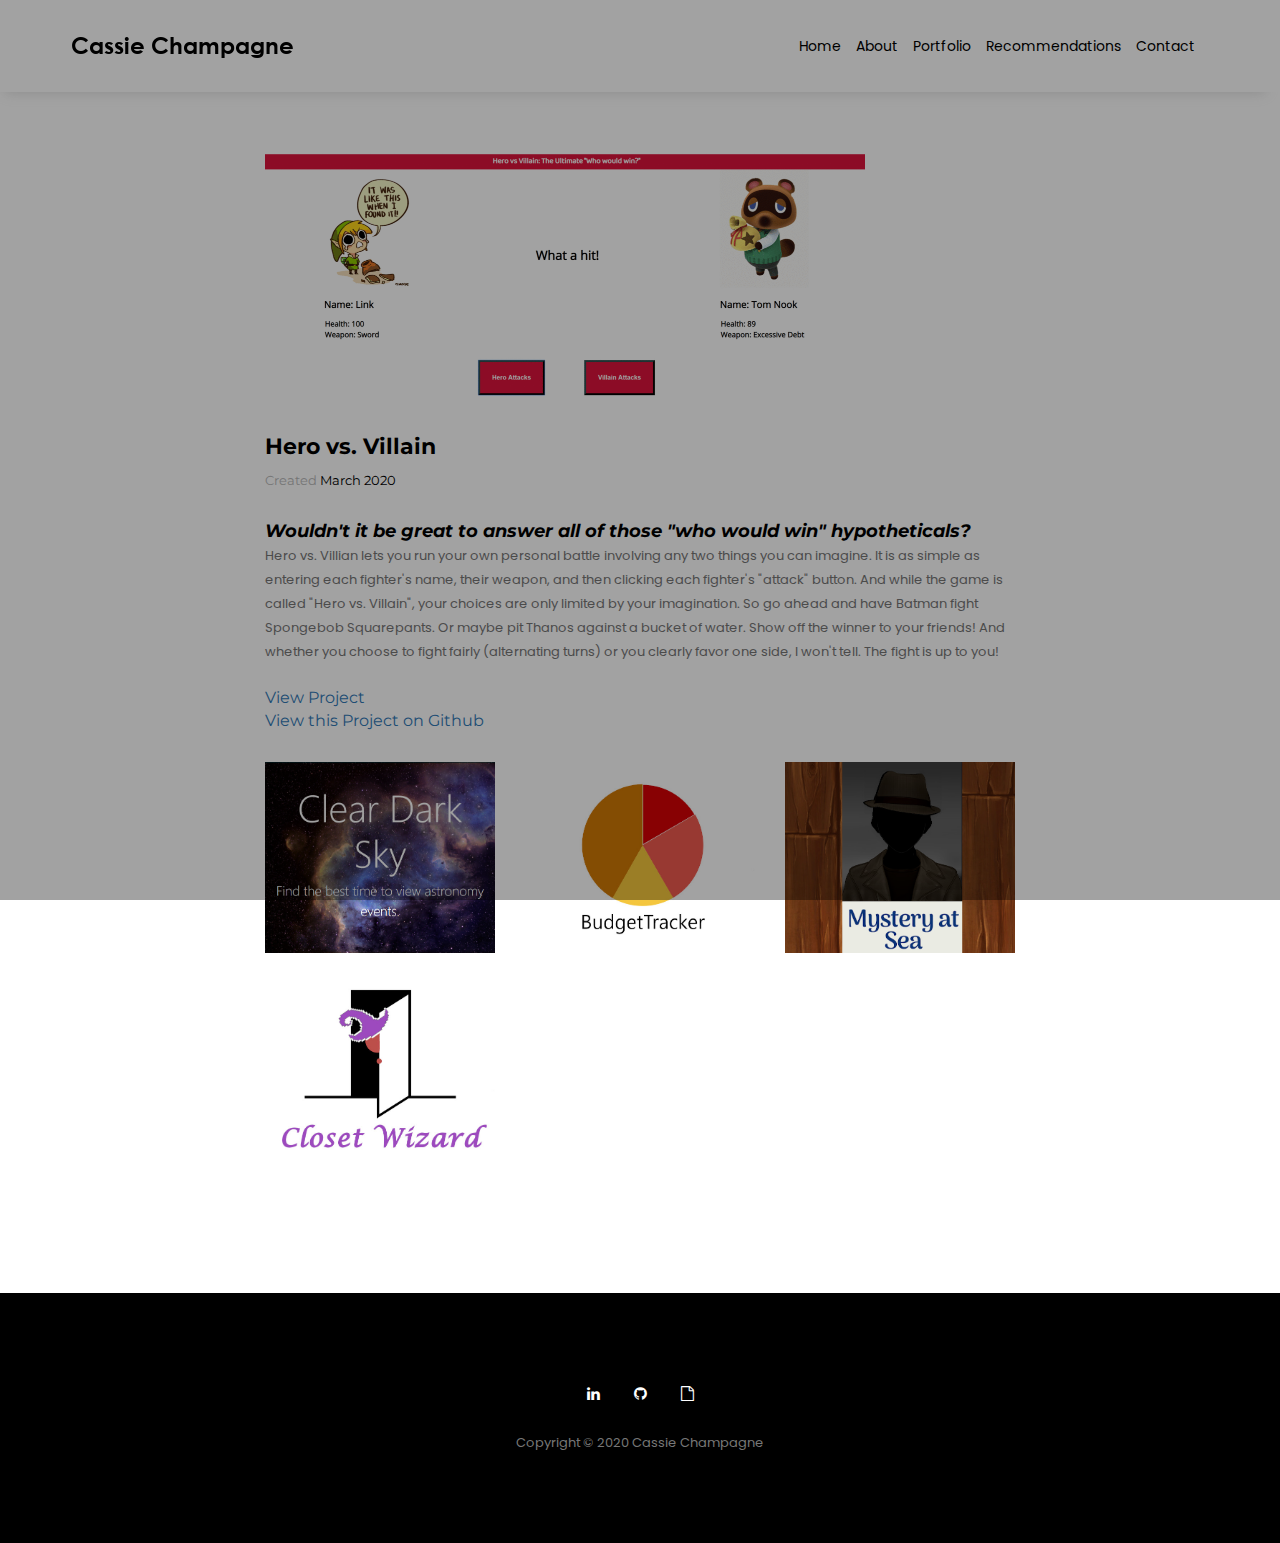
<file: herovillain.html>
<!doctype html>
<html lang="en">
<head>
<title>Hero vs. Villain</title>
<meta charset="UTF-8">
<meta name="description" content="Stephens Portfolio Template">
<meta name="keywords" content="personal, portfolio">
<meta name="viewport" content="width=device-width, initial-scale=1.0">
<!-- Favicon -->   
<link href="favicon.ico" rel="shortcut icon" type="image/x-icon" />

<!-- Stylesheets -->
<link rel="stylesheet" href="css/bootstrap.css"/>
<link rel="stylesheet" href="css/reset.css"/>
<link rel="stylesheet" href="css/style.css"/>
    <link rel="stylesheet" href="css/animate.css"/>
<link rel="stylesheet" href="css/magnific-popup.css"/> 
    
<!-- Google Web fonts -->
<link href="https://fonts.googleapis.com/css?family=Montserrat:400,700" rel="stylesheet">
<link href="https://fonts.googleapis.com/css?family=Poppins" rel="stylesheet">

<!-- Font icons -->
<link rel="stylesheet" href="icon-fonts/font-awesome-4.5.0/css/font-awesome.min.css"/>
<link rel="stylesheet" href="icon-fonts/essential-regular-fonts/essential-icons.css"/>

<!--[if lt IE 9]>
  <script src="https://oss.maxcdn.com/html5shiv/3.7.2/html5shiv.min.js"></script>
  <script src="https://oss.maxcdn.com/respond/1.4.2/respond.min.js"></script>
<![endif]-->

</head>
<body>
    
     <!-- Preloading --> 
    <div id="preloader">
    	<div class="spinner">
            <div class="uil-ripple-css" style="transform:scale(0.29);"><div></div><div></div></div>
        </div>
    </div>
    
    <nav class="subpage-nav">
        <div class="row">
            <div class="container">
                <div class="logo">
                    <img src="images/logo.png" alt="Cassie Champagne">
                </div>
                <div class="responsive"><i data-icon="m" class="icon"></i></div>
                <ul class="nav-menu">
                    <li><a href="index.html#home" class="smoothScroll">Home</a></li>
                    <li><a href="index.html#about" class="smoothScroll">About</a></li>
                    <li><a href="index.html#portfolio" class="smoothScroll">Portfolio</a></li>
                    <li><a href="index.html#recommendations" class="smoothScroll">Recommendations</a></li>
                    <li><a href="index.html#contact" class="smoothScroll">Contact</a></li>
                </ul>
            </div>
        </div>
    </nav>
    
    
    <div class="container content">
        <div class="row">
            <div class="blog-single col-md-8 col-md-offset-2">
                <div class="blog-image">
                    <img src="images/fightComments.gif" alt="Hero vs. Villain">
                </div>  
                <h1>Hero vs. Villain</h1>
                <div class="blog-detail">Created <span>March 2020</span></div>
                
                <div class="blog-content">
                    
                 <span class="subtitle">Wouldn't it be great to answer all of those "who would win" hypotheticals?  </span>
                  <br/>  
                    <p>Hero vs. Villian lets you run your own personal battle involving any two things you can imagine.  It is as simple as entering each fighter's name, their weapon, and then clicking each fighter's "attack" button.  And while the game is called "Hero vs. Villain", your choices are only limited by your imagination.  So go ahead and have Batman fight Spongebob Squarepants. Or maybe pit Thanos against a bucket of water. Show off the winner to your friends!  And whether you choose to fight fairly (alternating turns) or you clearly favor one side, I won't tell. The fight is up to you!</p>
                </br>
                <a href="http://cassiechampagne.me/hero-vs-villain/" target="_blank">View Project</a>
                    <br/><a href="https://github.com/c-champagne/hero-vs-villain" target="_blank">View this Project on Github</a>
               
                <!-- Lightbox images -->   
                <div class="post-lightbox row">
                    <a href="/cds.html" class="col-md-4 col-sm-4 col-xs-6 lightbox-image">
                        <img src="images/work-1.jpg" alt="">
                    </a>
                    <a href="/budgettracker.html" class="col-md-4 col-sm-4 col-xs-6 lightbox-image">
                        <img src="images/work-2.jpg" alt="">
                    </a>
                    <a href="/mystery.html" class="col-md-4 col-sm-4 col-xs-6 lightbox-image">
                        <img src="images/work-3o.jpg" alt="">
                    </a>
                    <a href="/closet.html" class="col-md-4 col-sm-4 col-xs-6 lightbox-image">
                        <img src="images/work-4.jpg" alt="">
                    </a>
                </div>
                
                </div>
                
                
            </div>
        </div>
    </div>
         
         
    <footer>
        <div class="container">
            <div class="social">
                <a href="https://www.linkedin.com/in/cassiechampagne/" target="_blank"><i class="fa fa-linkedin" aria-hidden="true"></i>  </a>
                    <a href="https://github.com/c-champagne" target="_blank"><i class="fa fa-github" aria-hidden="true"></i>  </a>
                    <a href="/images/CChampagneResume2020.pdf" target="_blank"><i class="fa fa-file-o" aria-hidden="true"></i>  </a>
            </div>
            <p>Copyright © 2020 Cassie Champagne</p>
        </div>
    </footer>
    
<!-- JavaScript -->
<script src="js/jquery-2.1.4.min.js"></script><!-- jQuery library -->
<script src="js/bootstrap.min.js"></script> 
<script src="js/wow.min.js"></script>
<script src="js/isotope.pkgd.min.js"></script>
<script src="js/typed.js"></script>
<script src="js/jquery.magnific-popup.min.js"></script>
<script src="js/main.js"></script>  
    
 
</body>
</html>
</file>
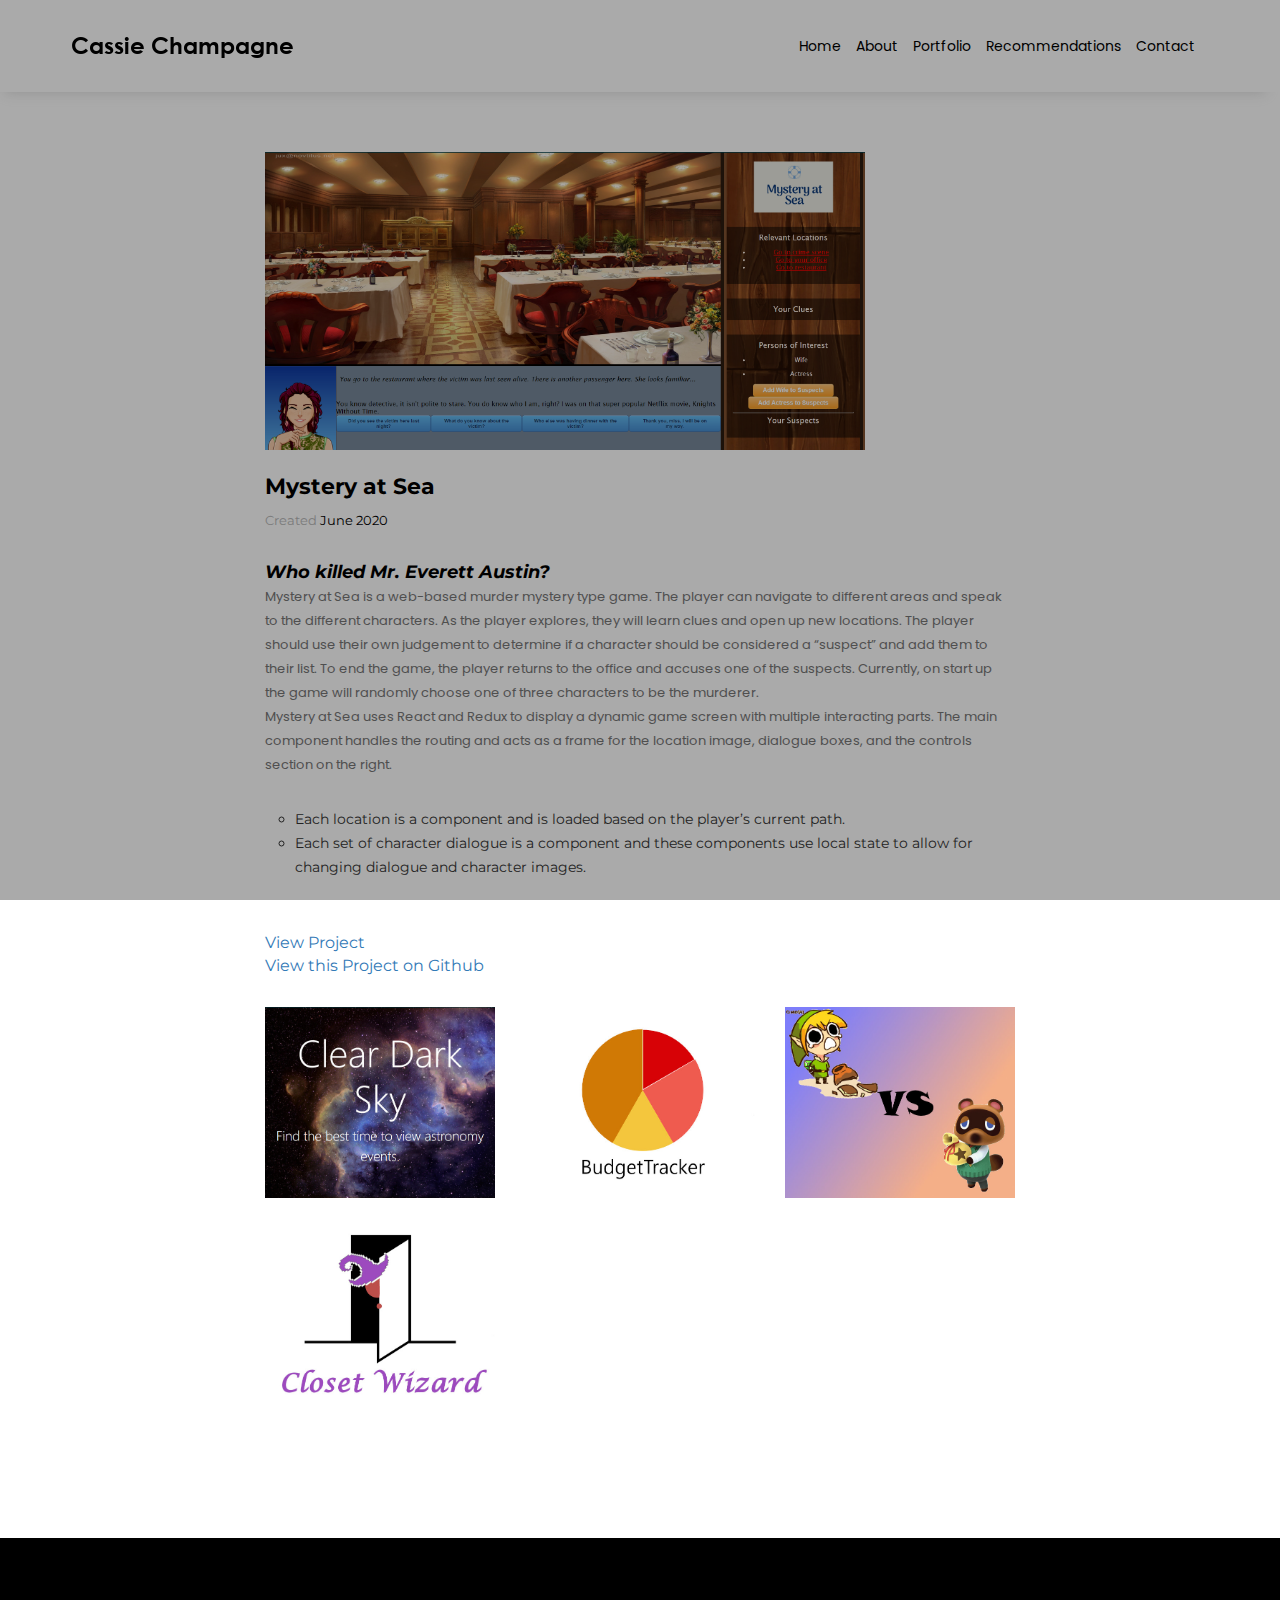
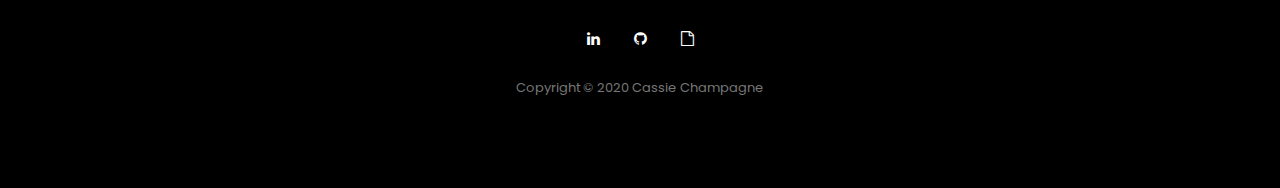
<file: mystery.html>
<!doctype html>
<html lang="en">
<head>
<title>Mystery at Sea</title>
<meta charset="UTF-8">
<meta name="description" content="Stephens Portfolio Template">
<meta name="keywords" content="personal, portfolio">
<meta name="viewport" content="width=device-width, initial-scale=1.0">
<!-- Favicon -->   
<link href="favicon.ico" rel="shortcut icon" type="image/x-icon" />

<!-- Stylesheets -->
<link rel="stylesheet" href="css/bootstrap.css"/>
<link rel="stylesheet" href="css/reset.css"/>
<link rel="stylesheet" href="css/style.css"/>
    <link rel="stylesheet" href="css/animate.css"/>
<link rel="stylesheet" href="css/magnific-popup.css"/> 
    
<!-- Google Web fonts -->
<link href="https://fonts.googleapis.com/css?family=Montserrat:400,700" rel="stylesheet">
<link href="https://fonts.googleapis.com/css?family=Poppins" rel="stylesheet">

<!-- Font icons -->
<link rel="stylesheet" href="icon-fonts/font-awesome-4.5.0/css/font-awesome.min.css"/>
<link rel="stylesheet" href="icon-fonts/essential-regular-fonts/essential-icons.css"/>

<!--[if lt IE 9]>
  <script src="https://oss.maxcdn.com/html5shiv/3.7.2/html5shiv.min.js"></script>
  <script src="https://oss.maxcdn.com/respond/1.4.2/respond.min.js"></script>
<![endif]-->

</head>
<body>
    
     <!-- Preloading --> 
    <div id="preloader">
    	<div class="spinner">
            <div class="uil-ripple-css" style="transform:scale(0.29);"><div></div><div></div></div>
        </div>
    </div>
    
    <nav class="subpage-nav">
        <div class="row">
            <div class="container">
                <div class="logo">
                    <img src="images/logo.png" alt="">
                </div>
                <div class="responsive"><i data-icon="m" class="icon"></i></div>
                <ul class="nav-menu">
                    <li><a href="index.html#home" class="smoothScroll">Home</a></li>
                    <li><a href="index.html#about" class="smoothScroll">About</a></li>
                    <li><a href="index.html#portfolio" class="smoothScroll">Portfolio</a></li>
                    <li><a href="index.html#recommendations" class="smoothScroll">Recommendations</a></li>
                    <li><a href="index.html#contact" class="smoothScroll">Contact</a></li>
                </ul>
            </div>
        </div>
    </nav>
    
    
    <div class="container content">
        <div class="row">
            <div class="blog-single col-md-8 col-md-offset-2">
                <div class="blog-image">
                    <img src="images/mysterySS.PNG" alt="Mystery at Sea">
                </div>  
                <h1>Mystery at Sea</h1>
                <div class="blog-detail">Created <span>June 2020</span></div>
                
                <div class="blog-content">
                    
                 <span class="subtitle">Who killed Mr. Everett Austin?</span>
                  <br/>  
                    <p>Mystery at Sea is a web-based murder mystery type game. The player can navigate to different areas and speak to the different characters. As the player explores, they will learn clues and open up new locations. The player should use their own judgement to determine if a character should be considered a “suspect” and add them to their list. To end the game, the player returns to the office and accuses one of the suspects. Currently, on start up the game will randomly choose one of three characters to be the murderer. </p>

                    <p>Mystery at Sea uses React and Redux to display a dynamic game screen with multiple interacting parts. The main component handles the routing and acts as a frame for the location image, dialogue boxes, and the controls section on the right.
                        <ul class="list-style">
                            <li class="list-style">Each location is a component and is loaded based on the player’s current path.</li>
                            
                            <li class="list-style">Each set of character dialogue is a component and these components use local state to allow for changing dialogue and character images.</li>
                        </ul></p>
                </br>
                <a href="https://murder-mystery.vercel.app/" target="_blank">View Project</a>
                    <br/><a href="https://github.com/c-champagne/murder-mystery" target="_blank">View this Project on Github</a>
                <!-- Lightbox images -->   
                <div class="post-lightbox row">
                    <a href="/cds.html" class="col-md-4 col-sm-4 col-xs-6 lightbox-image">
                        <img src="images/work-1.jpg" alt="">
                    </a>
                    <a href="/budgettracker.html" class="col-md-4 col-sm-4 col-xs-6 lightbox-image">
                        <img src="images/work-2.jpg" alt="">
                    </a>
                    <a href="/herovillain.html" class="col-md-4 col-sm-4 col-xs-6 lightbox-image">
                        <img src="images/work-3.jpg" alt="">
                    </a>
                    <a href="/closet.html" class="col-md-4 col-sm-4 col-xs-6 lightbox-image">
                        <img src="images/work-4.jpg" alt="">
                    </a>
                </div>
                
                </div>
                
            </div>
        </div>
    </div>
         
         
    <footer>
        <div class="container">
            <div class="social">
                <a href="https://www.linkedin.com/in/cassiechampagne/" target="_blank"><i class="fa fa-linkedin" aria-hidden="true"></i>  </a>
                    <a href="https://github.com/c-champagne" target="_blank"><i class="fa fa-github" aria-hidden="true"></i>  </a>
                    <a href="/images/CChampagneResume2020.pdf" target="_blank"><i class="fa fa-file-o" aria-hidden="true"></i>  </a>
            </div>
            <p>Copyright © 2020 Cassie Champagne</p>
        </div>
    </footer>
    
<!-- JavaScript -->
<script src="js/jquery-2.1.4.min.js"></script>
<script src="js/bootstrap.min.js"></script> 
<script src="js/wow.min.js"></script>
<script src="js/isotope.pkgd.min.js"></script>
<script src="js/typed.js"></script>
<script src="js/jquery.magnific-popup.min.js"></script>
<script src="js/main.js"></script>  
    
 
</body>
</html>
</file>
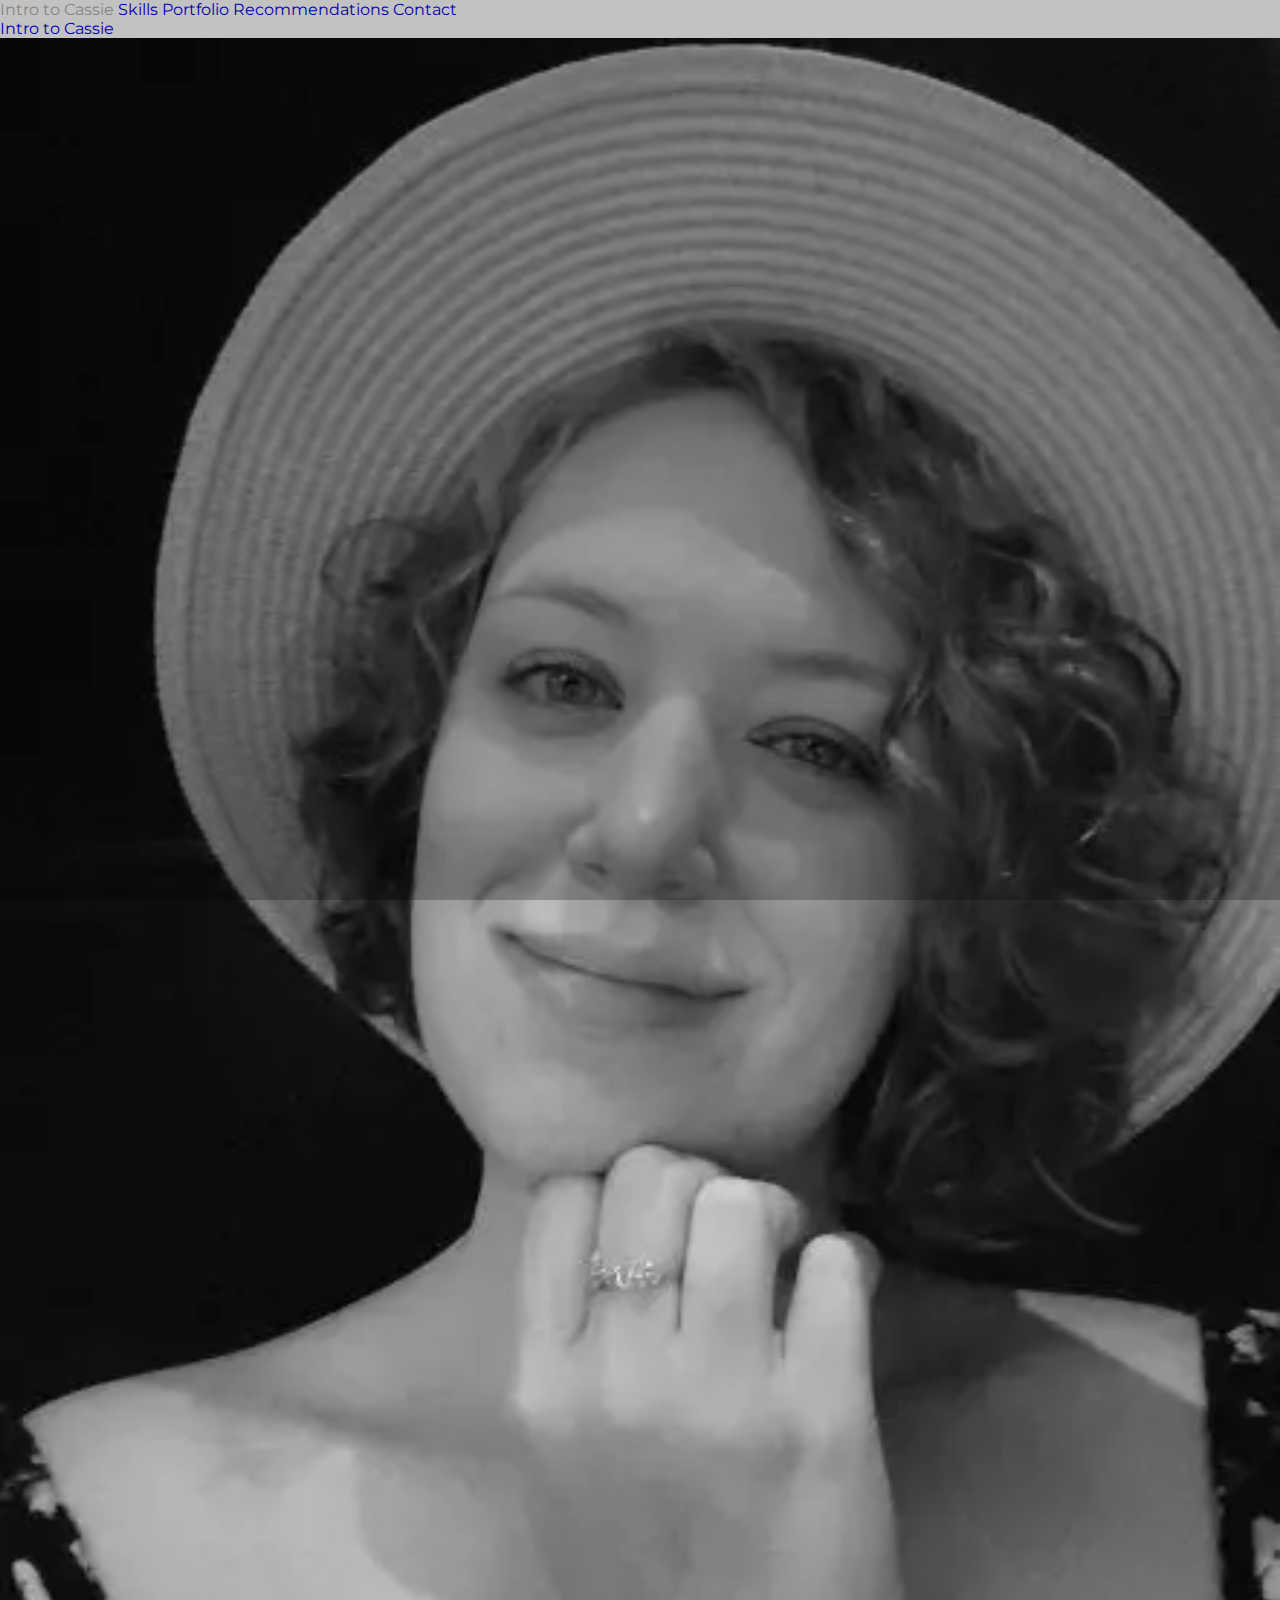
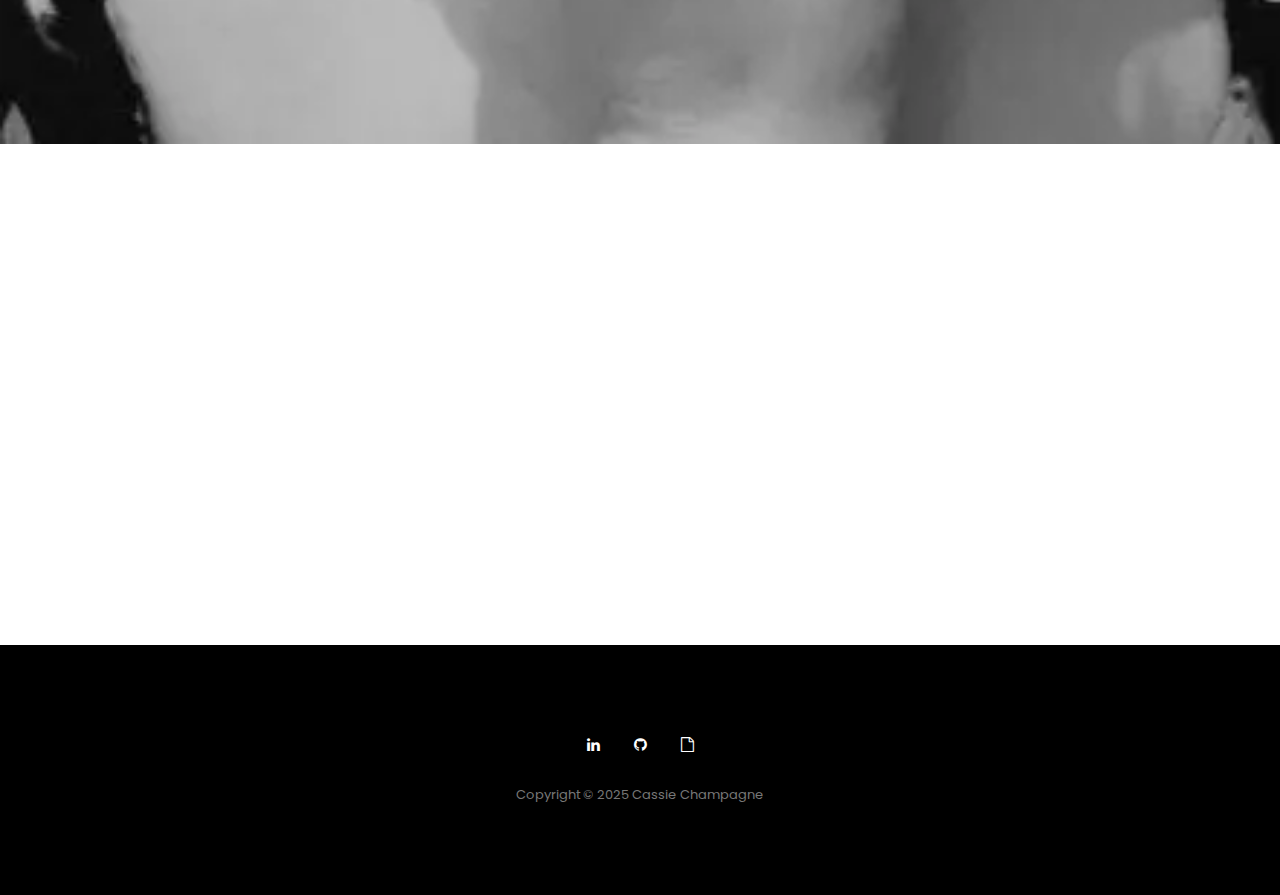
<file: newindex.html>
<!doctype html>
<html lang="en">
<head>
<title>Cassie Champagne - Portfolio</title>
<meta charset="UTF-8">
<meta name="description" content="Cassie Champagne's Online Portfolio">
<meta name="keywords" content="personal, portfolio">
<meta name="viewport" content="width=device-width, initial-scale=1.0">
<!-- Favicon -->   
<link href="favicon.ico" rel="shortcut icon" type="image/x-icon" />


<!-- Stylesheets -->
<link href="https://cdn.jsdelivr.net/npm/bootstrap@5.3.8/dist/css/bootstrap.min.css" rel="stylesheet" integrity="sha384-sRIl4kxILFvY47J16cr9ZwB07vP4J8+LH7qKQnuqkuIAvNWLzeN8tE5YBujZqJLB" crossorigin="anonymous">
<link rel="stylesheet" href="css/reset.css"/>
<link rel="stylesheet" href="css/style.css"/>
    <link rel="stylesheet" href="css/animate.css"/>
<link rel="stylesheet" href="css/magnific-popup.css"/> 
    
<!-- Google Web fonts -->
<link href="https://fonts.googleapis.com/css?family=Montserrat:400,700" rel="stylesheet">
<link href="https://fonts.googleapis.com/css?family=Poppins" rel="stylesheet">

<!-- Font icons -->
<link rel="stylesheet" href="icon-fonts/font-awesome-4.5.0/css/font-awesome.min.css"/>
<link rel="stylesheet" href="icon-fonts/essential-regular-fonts/essential-icons.css"/>
<link rel="stylesheet" href="icon-fonts/devicon-master/devicon.css">

</head>
<body>
    
     <!-- Preloading --> 
    <div id="preloader">
    	<div class="spinner">
            <div class="uil-ripple-css" style="transform:scale(0.29);"><div></div><div></div></div>
        </div>
    </div>
    
<nav class="navbar navbar-expand-lg bg-body-tertiary">
  <div class="container-fluid">
    <a class="navbar-brand" href="#">Cassie Champagne</a>
    <button class="navbar-toggler" type="button" data-bs-toggle="collapse" data-bs-target="#navbarNav" aria-controls="navbarNav" aria-expanded="false" aria-label="Toggle navigation">
      <span class="navbar-toggler-icon"></span>
    </button>
    <div class="collapse navbar-collapse" id="navbarNav">
      <ul class="navbar-nav">
        <!--<li class="nav-item">
          <a class="nav-link active" aria-current="page" href="#">Home</a>
        </li>-->
        <li class="nav-item">
          <a class="nav-link" href="/images/CChampagneResume2020.pdf" target="_blank"><i class="fa fa-file-o" aria-hidden="true"></i>  </a>
        </li>
        <li class="nav-item">
          <a class="nav-link" a href="https://www.linkedin.com/in/cassiechampagne/" target="_blank"><i class="fa fa-linkedin" aria-hidden="true"></i>  </a>
        </li>
        <li class="nav-item">
          <a class="nav-link" href="https://github.com/c-champagne" target="_blank"><i class="fa fa-github" aria-hidden="true"></i>  </a>
        </li>
        
      </ul>
    </div>
  </div>
</nav>
    
<div class="container mx-0">
  <div class="row">
    <div class="col-2">
 <div class="list-group">
  <a href="#" class="list-group-item list-group-item-action active" aria-current="true">
    Intro to Cassie
  </a>
  <a href="#test" class="list-group-item list-group-item-action">Skills</a>
  <a href="#" class="list-group-item list-group-item-action">Portfolio</a>
  <a href="#" class="list-group-item list-group-item-action">Recommendations</a>
  <a href="#" class="list-group-item list-group-item-action">Contact</a>
</div>
    </div>
    <div class="col-10">
        <div class="row text-center">
            <div class="col">
<a href="#intro" id="intro" class="h1">Intro to Cassie</a>
            </div>
            
        </div>
        <div class="row">
                    <div class="col-md-4 about-image wow fadeInUp" data-wow-delay="0.4s">
                        <img src="images/cchampagne_photo.webp" alt="Cassie Champagne Headshot">
                    </div>
                    <div class="col-md-8 about-text wow fadeInUp" data-wow-delay="0.8s">
                        <div class="out">
                        <h2>Let's answer some common questions you might have about me.</h2>
                        <br/>
                        <h3>Who are you?</h3>
                        <p>
                            My name is Cassie Champagne and I am a minty-fresh full stack web developer.  I live near the great city of Atlanta with my husband, dog, and two ferrets.  When I manage to pull myself away from my computer, I am usually hiking with my dog, baking, or eating way too many of the sweet treats I've made (that's okay, just means more hiking for me!). I also love playing video games and recently have been spending a lot of time terraforming my island in Animal Crossing New Horizons (if you play, please let me know who your favorite villager is).  My favorite movie is The Princess Bride and my favorite book is null because it's impossible to choose just one.  But I love a good mystery and anything with a plot twist.
                        </p></br>
                        <h3>Why tech?</h3>
                        <p>
                        I'm someone who is constantly learning.  At school, I was always the girl with her nose in a book. At home, I argued with my brothers over the family computer.  I spent hours online exploring a world that was seemingly never-ending.  Like many children, I often changed my answer to "What do you want to be when you grow up?".  My answers always came from people I saw in my daily life: veterinarian, doctor, teacher.  Despite my love for technology, I never considered a career in it mainly because I didn't know what a software engineer or web developer looked like. Now that everyday life and technology are virtually inseparable, I found myself struggling with some feelings of regret. Technology has always held a special place in my life and I realized that I would always continue wondering "What if..." if I didn't take the chance to turn my technological skills into my dream career. My experiences so far have only shown me that I have made the right choice.
                        <a href="#test" id="test">Test</a>
                        <br/><br/>
                            </p>
                        </div>
                    </div>
                </div>
    </div>
  </div>
</div>    
    <footer>
        <div class="container">
            <div class="social">
                <a href="https://www.linkedin.com/in/cassiechampagne/" target="_blank"><i class="fa fa-linkedin" aria-hidden="true"></i>  </a>
                    <a href="https://github.com/c-champagne" target="_blank"><i class="fa fa-github" aria-hidden="true"></i>  </a>
                    <a href="/images/CChampagneResume2020.pdf" target="_blank"><i class="fa fa-file-o" aria-hidden="true"></i>  </a>
            </div>
            <p>Copyright © 2025 Cassie Champagne</p>
        </div>
    </footer>
    
<!-- JavaScript -->
<script src="js/jquery-2.1.4.min.js"></script>
<script src="https://cdn.jsdelivr.net/npm/bootstrap@5.3.8/dist/js/bootstrap.bundle.min.js" integrity="sha384-FKyoEForCGlyvwx9Hj09JcYn3nv7wiPVlz7YYwJrWVcXK/BmnVDxM+D2scQbITxI" crossorigin="anonymous"></script>
<script src="js/wow.min.js"></script>
<script src="js/isotope.pkgd.min.js"></script>
<script src="js/typed.js"></script>
<script src="js/jquery.magnific-popup.min.js"></script>
<script src="js/main.js"></script>
    
</body>
</html>
</file>
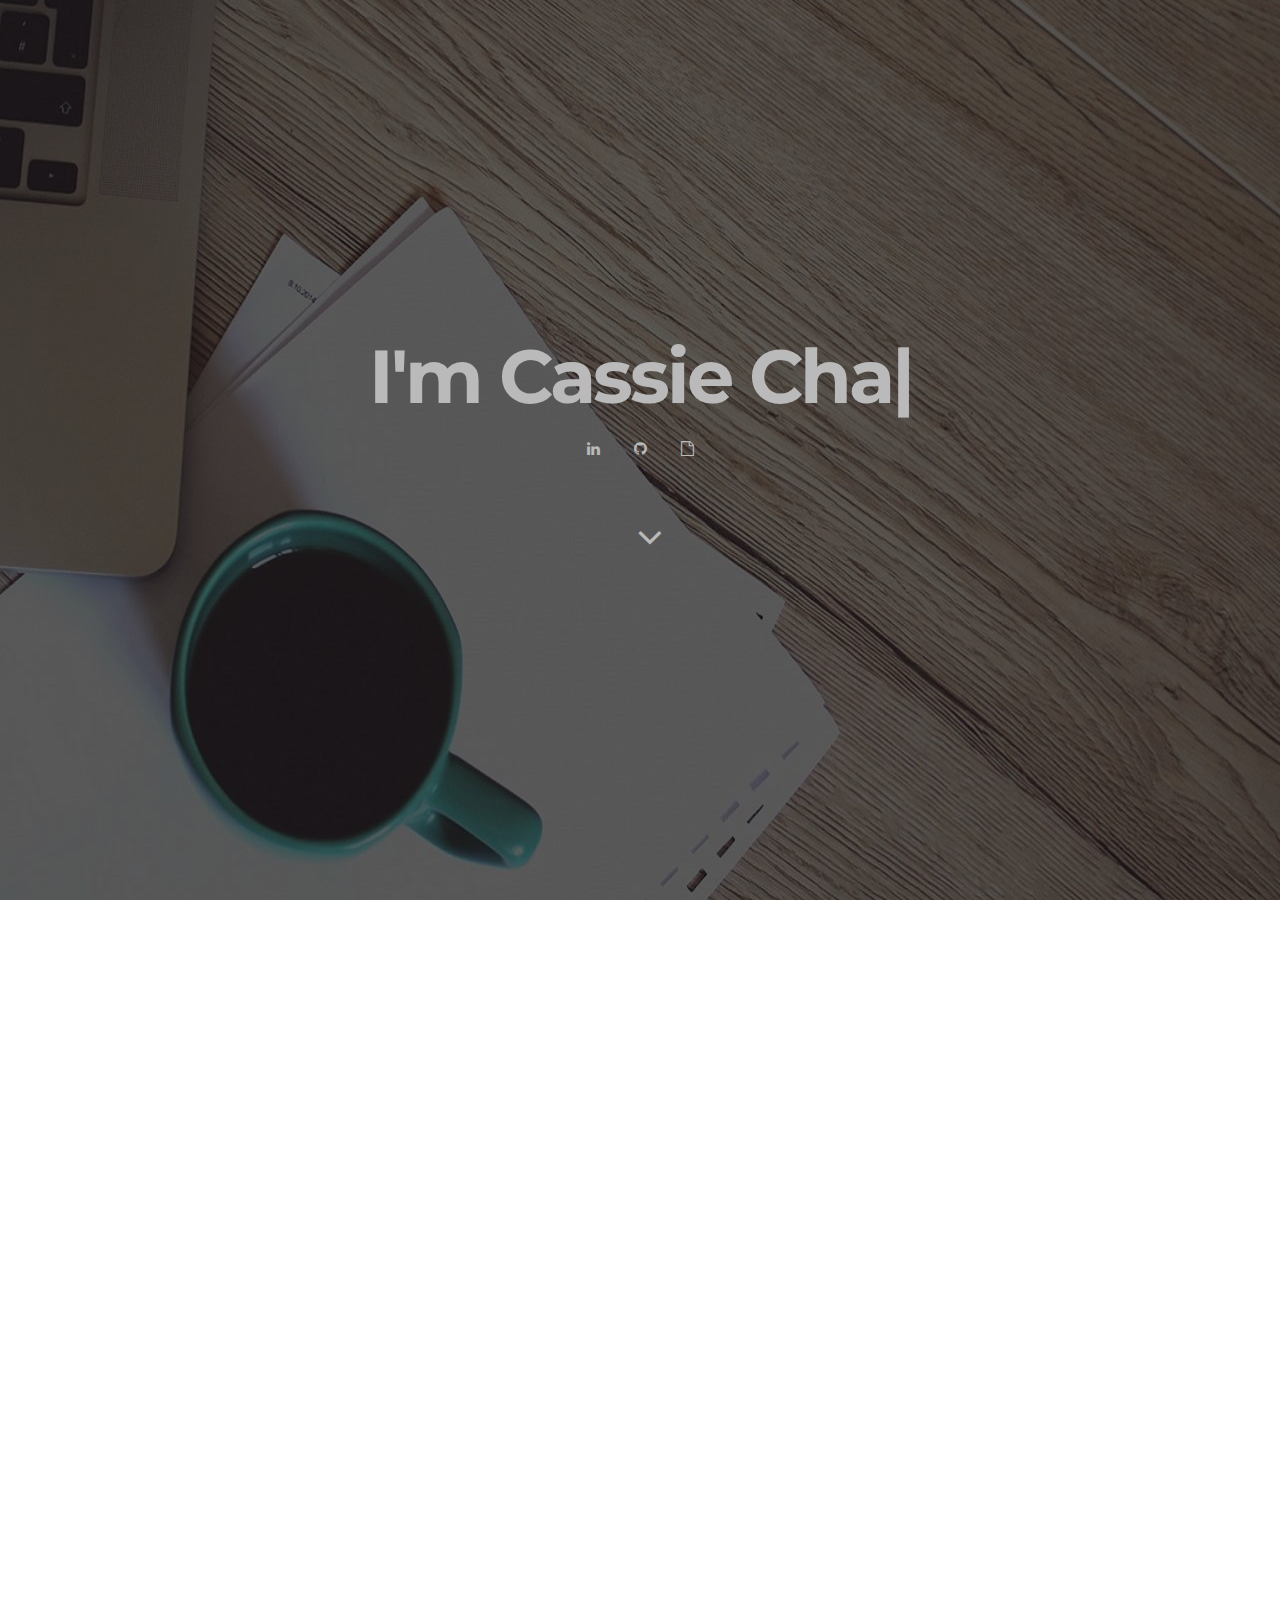
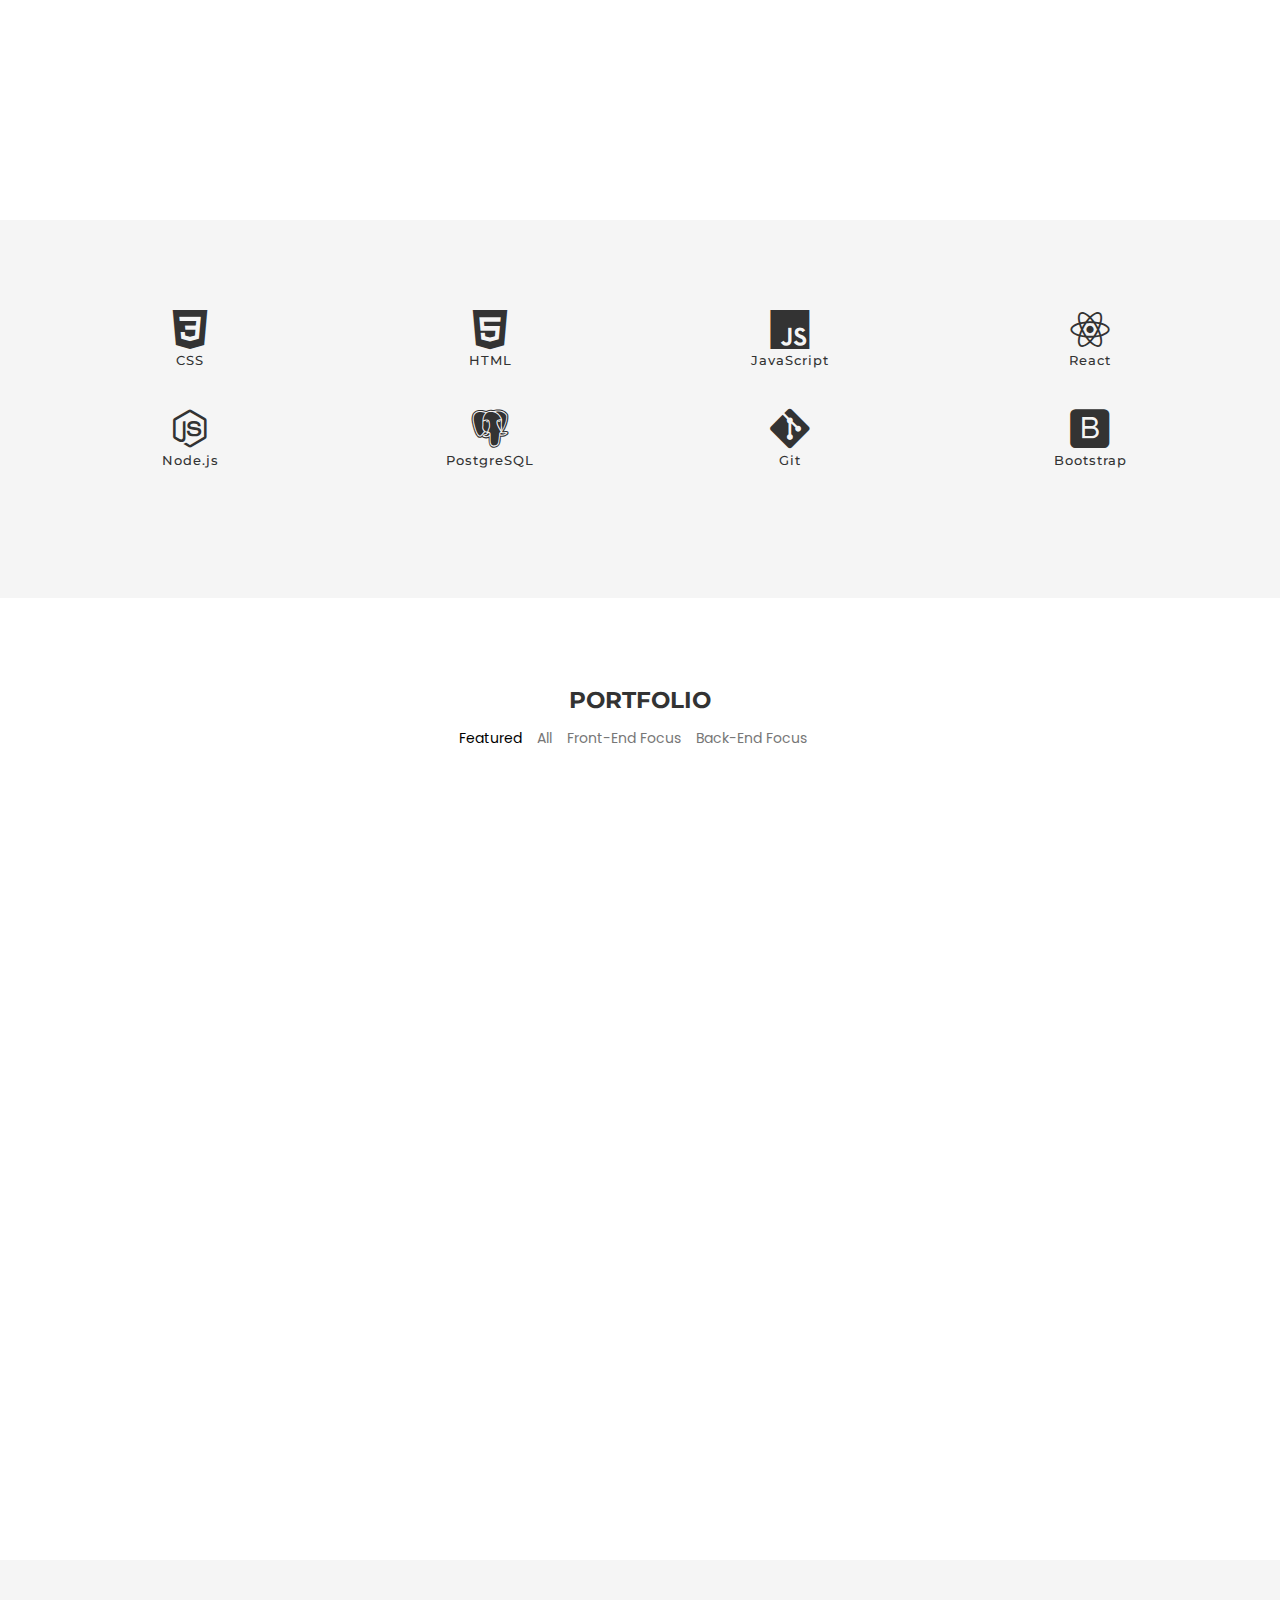
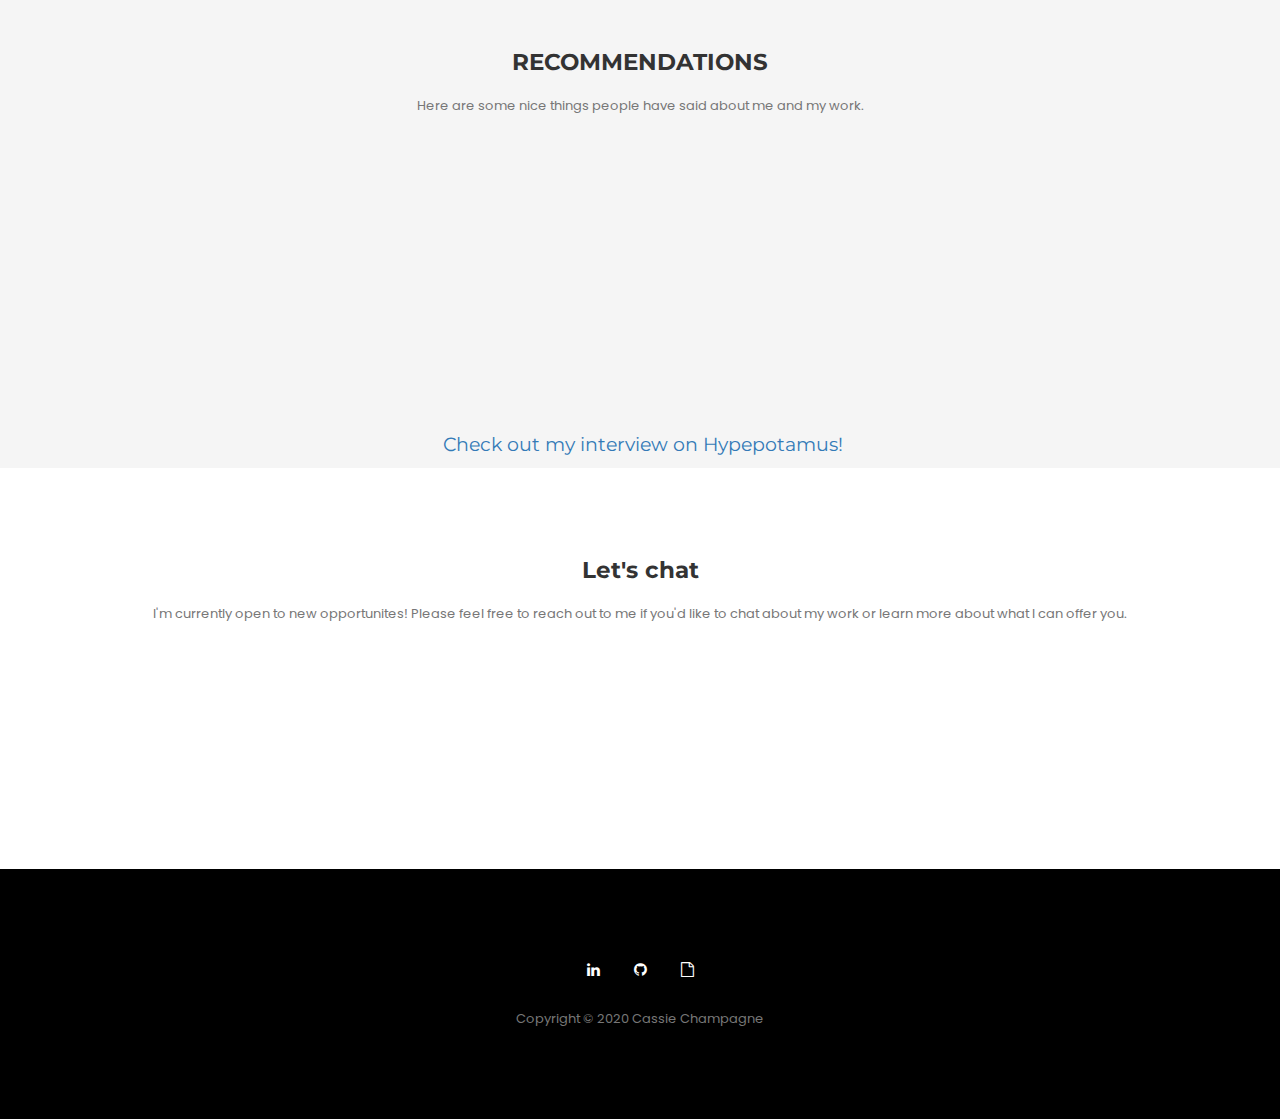
<file: oldindex.html>
<!doctype html>
<html lang="en">
<head>
<title>Cassie Champagne - Portfolio</title>
<meta charset="UTF-8">
<meta name="description" content="Cassie Champagne's Online Portfolio">
<meta name="keywords" content="personal, portfolio">
<meta name="viewport" content="width=device-width, initial-scale=1.0">
<!-- Favicon -->   
<link href="favicon.ico" rel="shortcut icon" type="image/x-icon" />

<!-- Stylesheets -->
<link rel="stylesheet" href="css/bootstrap.css"/>
<link rel="stylesheet" href="css/reset.css"/>
<link rel="stylesheet" href="css/style.css"/>
    <link rel="stylesheet" href="css/animate.css"/>
<link rel="stylesheet" href="css/magnific-popup.css"/> 
    
<!-- Google Web fonts -->
<link href="https://fonts.googleapis.com/css?family=Montserrat:400,700" rel="stylesheet">
<link href="https://fonts.googleapis.com/css?family=Poppins" rel="stylesheet">

<!-- Font icons -->
<link rel="stylesheet" href="icon-fonts/font-awesome-4.5.0/css/font-awesome.min.css"/>
<link rel="stylesheet" href="icon-fonts/essential-regular-fonts/essential-icons.css"/>
<link rel="stylesheet" href="icon-fonts/devicon-master/devicon.css">


<!--[if lt IE 9]>
  <script src="https://oss.maxcdn.com/html5shiv/3.7.2/html5shiv.min.js"></script>
  <script src="https://oss.maxcdn.com/respond/1.4.2/respond.min.js"></script>
<![endif]-->

</head>
<!-- Google tag (gtag.js) -->
<script async src="https://www.googletagmanager.com/gtag/js?id=G-9FQB1LKTB1"></script>
<script>
  window.dataLayer = window.dataLayer || [];
  function gtag(){dataLayer.push(arguments);}
  gtag('js', new Date());

  gtag('config', 'G-9FQB1LKTB1');
</script>
<body>
    
     <!-- Preloading --> 
    <div id="preloader">
    	<div class="spinner">
            <div class="uil-ripple-css" style="transform:scale(0.29);"><div></div><div></div></div>
        </div>
    </div>
    
    <nav>
        <div class="row">
            <div class="container">
                <div class="logo">
                    <img src="images/logo.png" alt="">
                </div>
                <div class="responsive"><i data-icon="m" class="icon"></i></div>
                <ul class="nav-menu">
                    <li><a href="#home" class="smoothScroll">Home</a></li>
                    <li><a href="#about" class="smoothScroll">About</a></li>
                    <li><a href="#portfolio" class="smoothScroll">Portfolio</a></li>
                    <li><a href="#recommendations" class="smoothScroll">Recommendations</a></li>
                    <li><a href="#contact" class="smoothScroll">Contact</a></li>
                </ul>
            </div>
        </div>
    </nav>
    
    <!--HOME-->
    <section class="home" id="home"> 
            <div class="home-content">
                <h1>I'm <span class="element">Cassie Champagne</span></h1>
                <div class="social">
                    <a href="https://www.linkedin.com/in/cassiechampagne/" target="_blank"><i class="fa fa-linkedin" aria-hidden="true"></i>  </a>
                    <a href="https://github.com/c-champagne" target="_blank"><i class="fa fa-github" aria-hidden="true"></i>  </a>
                    <a href="/images/CChampagneResume2020.pdf" target="_blank"><i class="fa fa-file-o" aria-hidden="true"></i>  </a>
                </div>
                <a class="home-down bounce" href="#about"><i class="fa fa-angle-down"></i></a>
            </div>
    </section>
    <!--ABOUT-->
    <section class="about" id="about">
            <div class="container"> 
                <div class="row">
                    <div class="col-md-6 about-image wow fadeInUp" data-wow-delay="0.4s">
                        <img src="images/cchampagne_photo.webp" alt="Cassie Champagne Headshot">
                    </div>
                    <div class="col-md-6 about-text wow fadeInUp" data-wow-delay="0.8s">
                        <div class="out">
                        <h2>Answers to some of the questions you might have about me.</h2>
                        <br/>
                        <h3>Who are you?</h3>
                        <p>
                            My name is Cassie Champagne and I am a minty-fresh full stack web developer.  I live near the great city of Atlanta with my husband, dog, and two ferrets.  When I manage to pull myself away from my computer, I am usually hiking with my dog, baking, or eating way too many of the sweet treats I've made (that's okay, just means more hiking for me!). I also love playing video games and recently have been spending a lot of time terraforming my island in Animal Crossing New Horizons (if you play, please let me know who your favorite villager is).  My favorite movie is The Princess Bride and my favorite book is null because it's impossible to choose just one.  But I love a good mystery and anything with a plot twist.
                        </p></br>
                        <h3>Why tech?</h3>
                        <p>
                        I'm someone who is constantly learning.  At school, I was always the girl with her nose in a book. At home, I argued with my brothers over the family computer.  I spent hours online exploring a world that was seemingly never-ending.  Like many children, I often changed my answer to "What do you want to be when you grow up?".  My answers always came from people I saw in my daily life: veterinarian, doctor, teacher.  Despite my love for technology, I never considered a career in it mainly because I didn't know what a software engineer or web developer looked like. Now that everyday life and technology are virtually inseparable, I found myself struggling with some feelings of regret. Technology has always held a special place in my life and I realized that I would always continue wondering "What if..." if I didn't take the chance to turn my technological skills into my dream career. My experiences so far have only shown me that I have made the right choice.
                        <br/><br/>
                            </p>
                        </div>
                    </div>
                </div>
            </div>
            <div class="container-fluid gray-bg">
                <div class="container what-can">
                <div class="row">
                    <div class="col-lg-3 col-md-3 col-sm-6 col-xs-12 feature">
                        <i class="devicon-css3-plain"></i>
                        <h3>CSS</h3>
                        <p> </p>
                    </div>
                    <div class="col-lg-3 col-md-3 col-sm-6 col-xs-12 feature">
                        <i class="devicon-html5-plain"></i>
                        <h3>HTML</h3>
                        <p> </p>
                    </div>
                    <div class="col-lg-3 col-md-3 col-sm-6 col-xs-12 feature">
                        <i class="devicon-javascript-plain"></i>
                        <h3>JavaScript</h3>
                        <p> </p>
                    </div>
                    <div class="col-lg-3 col-md-3 col-sm-6 col-xs-12 feature">
                        <i class="devicon-react-original"></i>
                        <h3>React</h3>
                        <p> </p>
                    </div>
                </div>
                <div class="row">
                    <div class="col-lg-3 col-md-3 col-sm-6 col-xs-12 feature">
                        <i class="devicon-nodejs-plain"></i>
                        <h3>Node.js</h3>
                        <p> </p>
                    </div>
                    <div class="col-lg-3 col-md-3 col-sm-6 col-xs-12 feature">
                        <i class="devicon-postgresql-plain"></i>
                        <h3>PostgreSQL</h3>
                        <p> </p>
                    </div>
                    <div class="col-lg-3 col-md-3 col-sm-6 col-xs-12 feature">
                        <i class="devicon-git-plain"></i>
                        <h3>Git</h3>
                        <p> </p>
                    </div>
                    <div class="col-lg-3 col-md-3 col-sm-6 col-xs-12 feature">
                        <i class="devicon-bootstrap-plain"></i>
                        <h3>Bootstrap</h3>
                        <p> </p>
                    </div>
                </div>
                </div>
            </div>
    </section>
    
    <!--PORTFOLIO-->
    <section class="portfolio" id="portfolio">
        <div class="container">
            <div class="section-title">
                <h2>PORTFOLIO</h2>
                <div class="portfolio_filter">
                    <ul>
                        <li class="select-cat" data-filter=".featured">Featured</li>
                        <li data-filter="*">All</li>
                        <li data-filter=".web-design">Front-End Focus</li>
                        <li data-filter=".application">Back-End Focus</li>
                        <!-- <li data-filter=".development">Full-Stack</li> -->
                    </ul>
                </div>
            </div>
            <!--Portfolio Items-->  
            <div class="row">
                <div class="col-md-12 col-sm-12 col-xs-12">
                    <div class="isotope_items row">
                        <!-- Item -->
                        <a href="/cds.html" class="single_item featured web-design col-md-4 col-sm-6 wow fadeInUp" data-wow-delay="0.3s">   
                            <img src="images/work-1.jpg" alt="Clear Dark Sky"> 
                        </a>
                        <!-- Item -->
                        <a href="/budgettracker.html" class="single_item application col-md-4 col-sm-6 wow fadeInUp" data-wow-delay="0.6s">
                            <img src="images/work-2.jpg" alt="Budget Tracker"> 
                        </a>
                        <!-- Item -->
                        <a href="/herovillain.html" class="single_item web-design col-md-4 col-sm-6 wow fadeInUp" data-wow-delay="0.9s">
                            <img src="images/work-3.jpg" alt="Hero vs Villain"> 
                        </a>
                        <!-- Item -->
                        <a href="/mystery.html" class="single_item featured web-design col-md-4 col-sm-6 wow fadeInUp" data-wow-delay="0.9s">
                            <img src="images/work-3o.jpg" alt="Mystery at Sea"> 
                        </a>
                        <!-- Item -->
                        <a href="/closet.html" class="single_item featured web-design application col-md-4 col-sm-6 wow fadeInUp" data-wow-delay="0.9s">
                            <img src="images/work-4.jpg" alt="Mystery at Sea"> 
                        </a>
                        <!-- <a href="images/work-4.jpg" class="single_item link web-design col-md-4 col-sm-6 wow fadeInUp" data-wow-delay="1.2s">
                            <img src="images/work-4.jpg" alt=""> 
                        </a> -->
                        <!-- Item -->
                       <!--  <a href="images/work-5.jpg" class="single_item link aplication col-md-4 col-sm-6 wow fadeInUp" data-wow-delay="1.5s">
                            <img src="images/work-5.jpg" alt=""> 
                        </a> -->
                        <!-- Item -->
                        <!-- <a href="images/work-6.jpg" class="single_item link aplication col-md-4 col-sm-6 wow fadeInUp" data-wow-delay="1.8s">
                            <img src="images/work-6.jpg" alt=""> 
                        </a> -->
                    </div>
                </div>
                </div>
        </div>
    </section>
    
    <!-- RECOMMENDATIONS -->
    <section class="recommendations" id="recommendations">
        <div class="container-fluid gray-bg">
            <div class="container">
                <div class="section-title">
                    <h2>RECOMMENDATIONS</h2>
                    <p>Here are some nice things people have said about me and my work. </p>
                </div>
                <div class="recs">
                        <div class="col-lg-4 col-md-4 col-sm-6 col-xs-12 recContent wow fadeInUp" data-wow-delay="0.4s">
                            <h2>"Cassie is a hard working student who puts in the extra hours to learn code and go above and beyond on any exercises or projects. She's a great team player, who works hard but most of all she's a serious developer who seems to enjoy writing code and learning."</h2>
                            <span class="recName">- Ron Cagle, Instructor </span>
                        </div>
                        <div class="col-lg-4 col-md-4 col-sm-6 col-xs-12 recContent wow fadeInUp" data-wow-delay="0.4s">
                            <h2>"A developer gifted with creativity both in solutions to problems and in creating visual experiences. Cassie has shown calm determination in the face of new problems and a willingness to turn around help lift up those around her as she makes her way upward. A valuable member of any team she happens to be on - she's got a bright future ahead."</h2>
                            <span class="recName">- James Hernandez, Instructor </span>
                        </div>
                        <div class="col-lg-4 col-md-4 col-sm-6 col-xs-12 recContent wow fadeInUp" data-wow-delay="0.4s">
                            <h2>"Cassie Champagne is in my cohort at DigitalCrafts. We worked together on the same development team to produce a full-stack Node application. Cassie took initiative and fully developed our Google Login feature, in addition to helping the rest of the team with their own tasks. She is a great developer and would be an asset to your company."</h2>
                            <span class="recName">- Abdella Abdushukur, BudgetTracker Team Leader & Fellow Student </span>
                        </div>
                    </div>
                </div>
                <div class="interviewLine"><a href="https://hypepotamus.com/people/tech-talent-this-awesomely-named-developer-has-a-knack-for-debugging/">Check out my interview on Hypepotamus!</a></div>            </div>
        </div>
    </section>
    
    <!-- CONTACT -->
    <section class="contact" id="contact">
        <div class="container">
            <div class="section-title">
                <h2>Let's chat</h2>
                <p>I'm currently open to new opportunites!  Please feel free to reach out to me if you'd like to chat about my work or learn more about what I can offer you.</p>
            </div>
            <!-- Contact Info -->
            <div class="row">
                <div class="col-md-offset-2 col-md-8 contact-information">
                    <div class="col-md-4 col-sm-4 col-xs-12 contact-info wow fadeInUp" data-wow-delay="0.4s">
                        <i class="fa fa-phone" aria-hidden="true"></i>
                        <p>(603) 903-7376</p>
                    </div>
                    <div class="col-md-4 col-sm-4 col-xs-12 contact-info wow fadeInUp" data-wow-delay="0.6s">
                        <i class="fa fa-map-marker" aria-hidden="true"></i>
                        <p>Atlanta, GA</p>
                    </div>
                    <div class="col-md-4 col-sm-4 col-xs-12 contact-info wow fadeInUp" data-wow-delay="0.8s">
                        <i class="fa fa-envelope" aria-hidden="true"></i>
                        <p><a href="mailto:cassielchampagne@gmail.com">cassielchampagne@gmail.com</a></p>
                    </div>
                </div> <!-- information end -->
            </div>    
        </div>
    </section>
    <footer>
        <div class="container">
            <div class="social">
                <a href="https://www.linkedin.com/in/cassiechampagne/" target="_blank"><i class="fa fa-linkedin" aria-hidden="true"></i>  </a>
                    <a href="https://github.com/c-champagne" target="_blank"><i class="fa fa-github" aria-hidden="true"></i>  </a>
                    <a href="/images/CChampagneResume2020.pdf" target="_blank"><i class="fa fa-file-o" aria-hidden="true"></i>  </a>
            </div>
            <p>Copyright © 2020 Cassie Champagne</p>
        </div>
    </footer>
    
<!-- JavaScript -->
<script src="js/jquery-2.1.4.min.js"></script>
<script src="js/bootstrap.min.js"></script> 
<script src="js/wow.min.js"></script>
<script src="js/isotope.pkgd.min.js"></script>
<script src="js/typed.js"></script>
<script src="js/jquery.magnific-popup.min.js"></script>
<script src="js/main.js"></script>
    
    
 
</body>
</html>
</file>
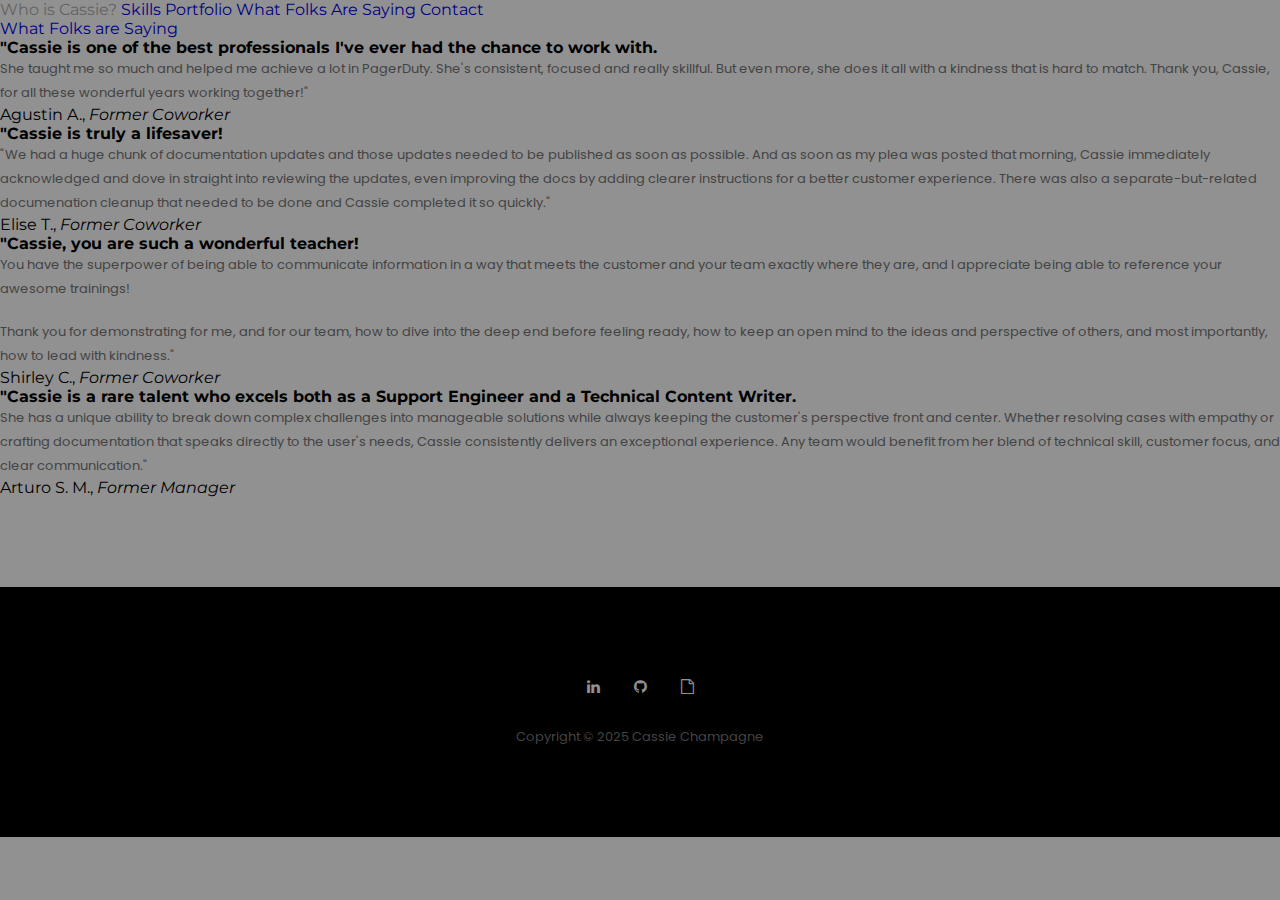
<file: recommendations.html>
<!doctype html>
<html lang="en">

<head>
  <title>Cassie Champagne - Portfolio</title>
  <meta charset="UTF-8">
  <meta name="description" content="Cassie Champagne's Online Portfolio">
  <meta name="keywords" content="personal, portfolio">
  <meta name="viewport" content="width=device-width, initial-scale=1.0">
  <!-- Favicon -->
  <link href="favicon.ico" rel="shortcut icon" type="image/x-icon" />


  <!-- Stylesheets -->
  <link href="https://cdn.jsdelivr.net/npm/bootstrap@5.3.8/dist/css/bootstrap.min.css" rel="stylesheet"
    integrity="sha384-sRIl4kxILFvY47J16cr9ZwB07vP4J8+LH7qKQnuqkuIAvNWLzeN8tE5YBujZqJLB" crossorigin="anonymous">
  <link rel="stylesheet" href="css/reset.css" />
  <link rel="stylesheet" href="css/style.css" />
  <link rel="stylesheet" href="css/animate.css" />
  <link rel="stylesheet" href="css/magnific-popup.css" />

  <!-- Google Web fonts -->
  <link href="https://fonts.googleapis.com/css?family=Montserrat:400,700" rel="stylesheet">
  <link href="https://fonts.googleapis.com/css?family=Poppins" rel="stylesheet">

  <!-- Font icons -->
  <link rel="stylesheet" href="icon-fonts/font-awesome-4.5.0/css/font-awesome.min.css" />
  <link rel="stylesheet" href="icon-fonts/essential-regular-fonts/essential-icons.css" />
  <link rel="stylesheet" href="icon-fonts/devicon-master/devicon.css">

</head>
<!-- Google tag (gtag.js) -->
<script async src="https://www.googletagmanager.com/gtag/js?id=G-9FQB1LKTB1"></script>
<script>
  window.dataLayer = window.dataLayer || [];
  function gtag(){dataLayer.push(arguments);}
  gtag('js', new Date());

  gtag('config', 'G-9FQB1LKTB1');
</script>
<body>

  <!-- Preloading -->
  <div id="preloader">
    <div class="spinner">
      <div class="uil-ripple-css" style="transform:scale(0.29);">
        <div></div>
        <div></div>
      </div>
    </div>
  </div>

  <nav class="navbar navbar-expand-lg bg-body-tertiary">
    <div class="container-fluid">
      <a class="navbar-brand" href="/">Cassie Champagne</a>
      <button class="navbar-toggler" type="button" data-bs-toggle="collapse" data-bs-target="#navbarNav"
        aria-controls="navbarNav" aria-expanded="false" aria-label="Toggle navigation">
        <span class="navbar-toggler-icon"></span>
      </button>
      <div class="collapse navbar-collapse" id="navbarNav">
        <ul class="navbar-nav">
          <!--<li class="nav-item">
          <a class="nav-link active" aria-current="page" href="#">Home</a>
        </li>-->
          <li class="nav-item">
            <a class="nav-link" href="/images/CChampagneResume2025.pdf" target="_blank" data-bs-toggle="tooltip"
              data-bs-title="Resume" data-bs-placement="bottom" data-bs-custom-class="custom-tooltip"><i
                class="fa fa-file-o" aria-hidden="true"></i> </a>
          </li>
          <li class="nav-item">
            <a class="nav-link" a href="https://www.linkedin.com/in/cassiechampagne/" target="_blank"
              data-bs-toggle="tooltip" data-bs-title="LinkedIn" data-bs-placement="bottom"
              data-bs-custom-class="custom-tooltip"><i class="fa fa-linkedin" aria-hidden="true"></i> </a>
          </li>
          <li class="nav-item">
            <a class="nav-link" href="https://github.com/c-champagne" target="_blank" data-bs-toggle="tooltip"
              data-bs-title="GitHub" data-bs-placement="bottom" data-bs-custom-class="custom-tooltip"><i
                class="fa fa-github" aria-hidden="true"></i> </a>
          </li>

        </ul>
      </div>
    </div>
  </nav>

  <div class="container mx-0 mt-4">
    <div class="row">
      <div class="col-2">
        <div class="list-group-fluid">
          <a href="/" class="list-group-item list-group-item-action my-2 active" aria-current="true">
            Who is Cassie?
          </a>
          <a href="/skills.html" class="list-group-item list-group-item-action mb-2">Skills</a>
          <a href="/portfolio.html" class="list-group-item list-group-item-action mb-2">Portfolio</a>
          <a href="/recommendations.html" class="list-group-item list-group-item-action mb-2">What Folks Are Saying</a>
          <a href="/contact.html" class="list-group-item list-group-item-action mb-2">Contact</a>
        </div>
      </div>
      <div class="col-10">
        <div class="row text-center mb-4">
          <div class="col">
            <a href="#" class="h1">What Folks are Saying</a>
          </div>

        </div>
        <div class="row">

          <div class="about-text wow fadeInUp" data-wow-delay="0.8s">
            <div>

              <div class="row">
                <div class="col">
                  <div class="card quotes border-0">
                    <div class="card-body rounded">
                      <h5 class="card-title">"Cassie is one of the best professionals I've ever had the chance to work
                        with.</h5>
                      <figure>
                        <blockquote class="blockquote">
                          <p class="quote-content">She taught me so much and helped me achieve a lot in PagerDuty. She's
                            consistent, focused and really skillful. But even more, she does it all with a kindness that
                            is hard to match. Thank you, Cassie, for all these wonderful years working together!"</p>
                          </p>
                        </blockquote>
                        <figcaption class="blockquote-footer">
                          Agustin A., <cite title="Source">Former Coworker</cite>
                        </figcaption>
                      </figure>
                    </div>
                  </div>
                </div>
                <div class="col">
                  <div class="card quotes border-0">
                    <div class="card-body rounded">
                      <h5 class="card-title">"Cassie is truly a lifesaver!</h5>
                      <figure>
                        <blockquote class="blockquote">
                          <p class="quote-content">"We had a huge chunk of documentation updates and those updates
                            needed to be published as soon as possible. And as soon as my plea was posted that morning,
                            Cassie immediately acknowledged and dove in straight into reviewing the updates, even
                            improving the docs by adding clearer instructions for a better customer experience. There
                            was also a separate-but-related documenation cleanup that needed to be done and Cassie
                            completed it so quickly."</p>
                        </blockquote>
                        <figcaption class="blockquote-footer">
                          Elise T., <cite title="Source">Former Coworker</cite>
                        </figcaption>
                      </figure>
                    </div>
                  </div>
                </div>
              </div>

              <div class="row mt-3 justify-content-evenly">
                <div class="col-6">
                  <div class="card quotes border-0">
                    <div class="card-body rounded">
                      <h5 class="card-title">"Cassie, you are such a wonderful teacher!</h5>
                      <figure>
                        <blockquote class="blockquote">
                          <p class="quote-content">You have the superpower of being able to communicate information in a
                            way that meets the customer and your team exactly where they are, and I appreciate being
                            able to reference your awesome trainings!
                          </p>
                          <br>
                          <p class="quote-content">Thank you for demonstrating for me, and for our team, how to dive
                            into the deep end before feeling ready, how to keep an open mind to the ideas and
                            perspective of others, and most importantly, how to lead with kindness."
                          </p>
                        </blockquote>
                        <figcaption class="blockquote-footer">
                          Shirley C., <cite title="Source">Former Coworker</cite>
                        </figcaption>
                      </figure>
                    </div>
                  </div>
                </div>

                <div class="col-4">
                  <div class="card quotes border-0">
                    <div class="card-body rounded">
                      <h5 class="card-title">"Cassie is a rare talent who excels both as a Support Engineer and a
                        Technical Content Writer.</h5>
                      <figure>
                        <blockquote class="blockquote">
                          <p class="quote-content">She has a unique ability to break down complex challenges into
                            manageable solutions while always keeping the customer's perspective front and center.
                            Whether resolving cases with empathy or crafting documentation that speaks directly to the
                            user's needs, Cassie consistently delivers an exceptional experience. Any team would benefit
                            from her blend of technical skill, customer focus, and clear communication."
                          </p>
                        </blockquote>
                        <figcaption class="blockquote-footer">
                          Arturo S. M., <cite title="Source">Former Manager</cite>
                        </figcaption>
                      </figure>
                    </div>
                  </div>
                </div>
              </div>

            </div>
          </div>
        </div>
      </div>
    </div>
  </div>
  <footer>
    <div class="container">
      <div class="social">
        <a href="https://www.linkedin.com/in/cassiechampagne/" target="_blank"><i class="fa fa-linkedin"
            aria-hidden="true"></i> </a>
        <a href="https://github.com/c-champagne" target="_blank"><i class="fa fa-github" aria-hidden="true"></i> </a>
        <a href="/images/CChampagneResume2025.pdf" target="_blank"><i class="fa fa-file-o" aria-hidden="true"></i> </a>
      </div>
      <p>Copyright © 2025 Cassie Champagne</p>
    </div>
  </footer>

  <!-- JavaScript -->
  <script src="js/jquery-2.1.4.min.js"></script>
  <script src="https://cdn.jsdelivr.net/npm/bootstrap@5.3.8/dist/js/bootstrap.bundle.min.js"
    integrity="sha384-FKyoEForCGlyvwx9Hj09JcYn3nv7wiPVlz7YYwJrWVcXK/BmnVDxM+D2scQbITxI" crossorigin="anonymous">
  </script>
  <script src="js/wow.min.js"></script>
  <script src="js/isotope.pkgd.min.js"></script>
  <script src="js/typed.js"></script>
  <script src="js/jquery.magnific-popup.min.js"></script>
  <script src="js/main.js"></script>

</body>

</html>
</file>
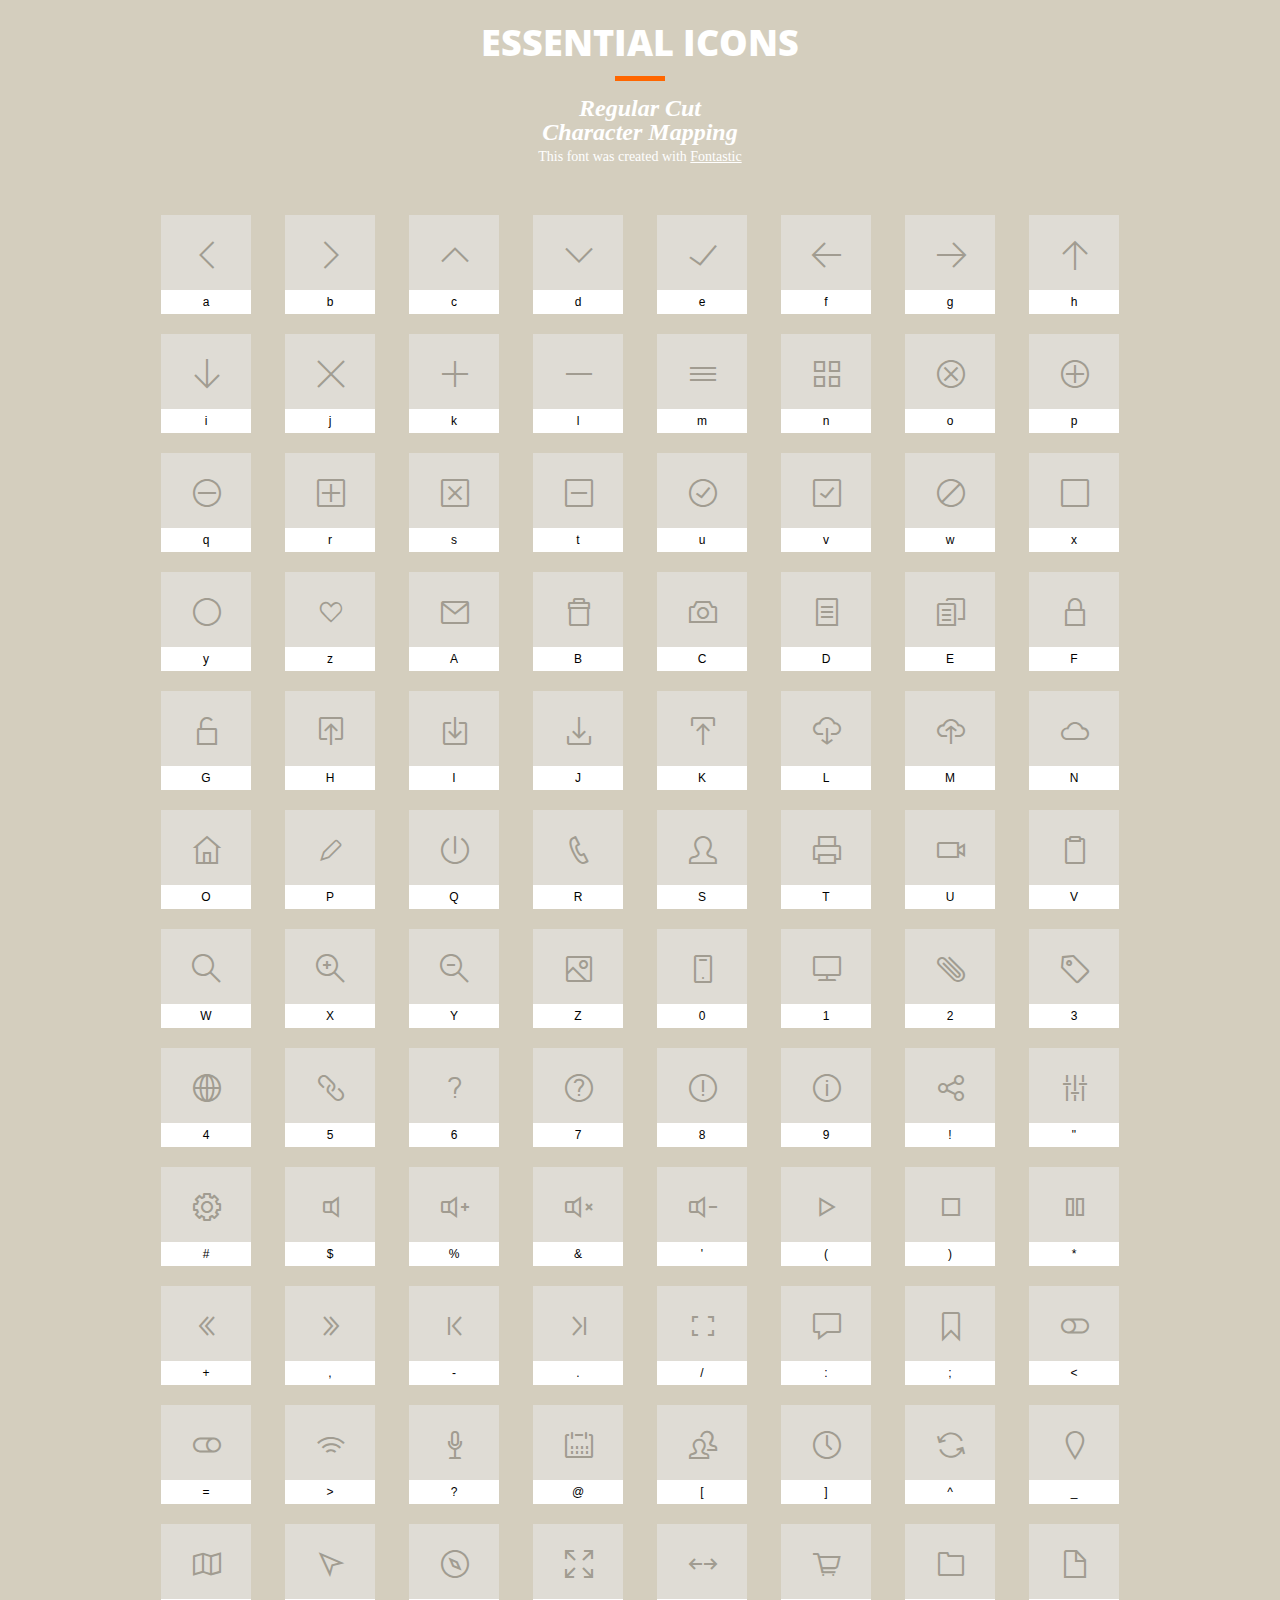
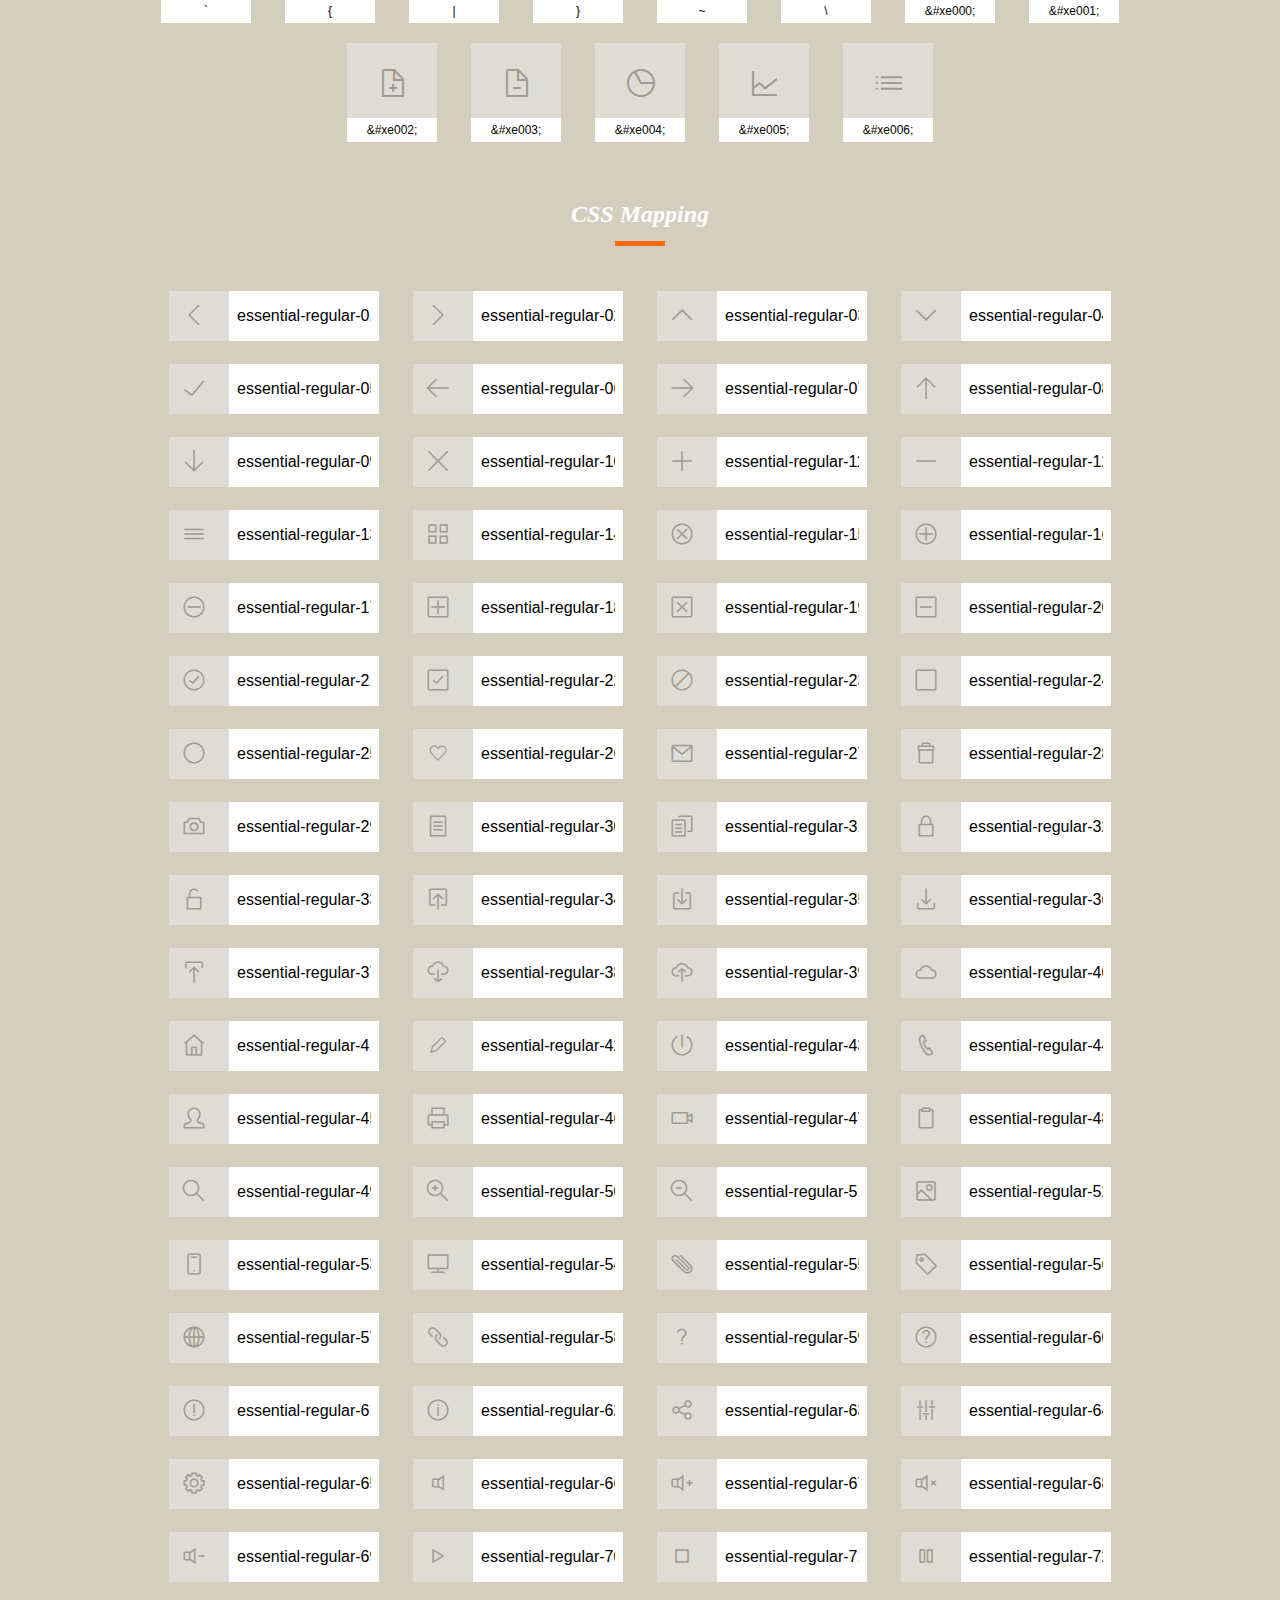
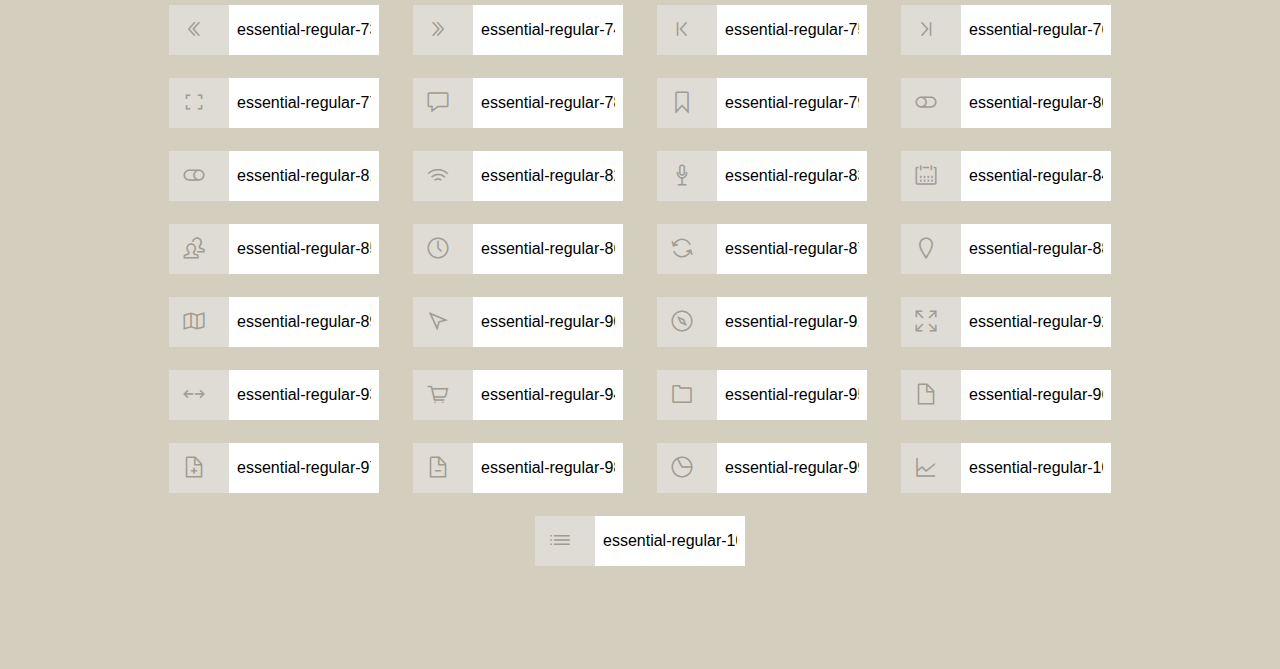
<file: icon-fonts/essential-regular-fonts/all-icons.html>
<!DOCTYPE html>
<html lang="en">
  <head>
    <meta charset="utf-8">
    <meta http-equiv="X-UA-Compatible" content="IE=edge,chrome=1">
    <meta name="viewport" content="width=device-width,initial-scale=1">
    <title>Font Reference - essential-regular</title>
    <link href='http://fonts.googleapis.com/css?family=Gentium+Basic:400,700italic|Open+Sans:400,800' rel='stylesheet' type='text/css'>  
    <link rel="stylesheet" href="essential-icons.css">
   
  </head>
  <body>
    <div class="container">
      <h1>ESSENTIAL ICONS</h1>
      <div class="trenner"></div>
     
      <h2>Regular Cut<br>
Character Mapping</h2>
       <p class="small">This font was created with <a href="http://fontastic.me/">Fontastic</a></p>
       
      <ul class="glyphs character-mapping">
        <li>
          <div data-icon="a" class="icon"></div>
          <input type="text" readonly value="a">
        </li>
        <li>
          <div data-icon="b" class="icon"></div>
          <input type="text" readonly value="b">
        </li>
        <li>
          <div data-icon="c" class="icon"></div>
          <input type="text" readonly value="c">
        </li>
        <li>
          <div data-icon="d" class="icon"></div>
          <input type="text" readonly value="d">
        </li>
        <li>
          <div data-icon="e" class="icon"></div>
          <input type="text" readonly value="e">
        </li>
        <li>
          <div data-icon="f" class="icon"></div>
          <input type="text" readonly value="f">
        </li>
        <li>
          <div data-icon="g" class="icon"></div>
          <input type="text" readonly value="g">
        </li>
        <li>
          <div data-icon="h" class="icon"></div>
          <input type="text" readonly value="h">
        </li>
        <li>
          <div data-icon="i" class="icon"></div>
          <input type="text" readonly value="i">
        </li>
        <li>
          <div data-icon="j" class="icon"></div>
          <input type="text" readonly value="j">
        </li>
        <li>
          <div data-icon="k" class="icon"></div>
          <input type="text" readonly value="k">
        </li>
        <li>
          <div data-icon="l" class="icon"></div>
          <input type="text" readonly value="l">
        </li>
        <li>
          <div data-icon="m" class="icon"></div>
          <input type="text" readonly value="m">
        </li>
        <li>
          <div data-icon="n" class="icon"></div>
          <input type="text" readonly value="n">
        </li>
        <li>
          <div data-icon="o" class="icon"></div>
          <input type="text" readonly value="o">
        </li>
        <li>
          <div data-icon="p" class="icon"></div>
          <input type="text" readonly value="p">
        </li>
        <li>
          <div data-icon="q" class="icon"></div>
          <input type="text" readonly value="q">
        </li>
        <li>
          <div data-icon="r" class="icon"></div>
          <input type="text" readonly value="r">
        </li>
        <li>
          <div data-icon="s" class="icon"></div>
          <input type="text" readonly value="s">
        </li>
        <li>
          <div data-icon="t" class="icon"></div>
          <input type="text" readonly value="t">
        </li>
        <li>
          <div data-icon="u" class="icon"></div>
          <input type="text" readonly value="u">
        </li>
        <li>
          <div data-icon="v" class="icon"></div>
          <input type="text" readonly value="v">
        </li>
        <li>
          <div data-icon="w" class="icon"></div>
          <input type="text" readonly value="w">
        </li>
        <li>
          <div data-icon="x" class="icon"></div>
          <input type="text" readonly value="x">
        </li>
        <li>
          <div data-icon="y" class="icon"></div>
          <input type="text" readonly value="y">
        </li>
        <li>
          <div data-icon="z" class="icon"></div>
          <input type="text" readonly value="z">
        </li>
        <li>
          <div data-icon="A" class="icon"></div>
          <input type="text" readonly value="A">
        </li>
        <li>
          <div data-icon="B" class="icon"></div>
          <input type="text" readonly value="B">
        </li>
        <li>
          <div data-icon="C" class="icon"></div>
          <input type="text" readonly value="C">
        </li>
        <li>
          <div data-icon="D" class="icon"></div>
          <input type="text" readonly value="D">
        </li>
        <li>
          <div data-icon="E" class="icon"></div>
          <input type="text" readonly value="E">
        </li>
        <li>
          <div data-icon="F" class="icon"></div>
          <input type="text" readonly value="F">
        </li>
        <li>
          <div data-icon="G" class="icon"></div>
          <input type="text" readonly value="G">
        </li>
        <li>
          <div data-icon="H" class="icon"></div>
          <input type="text" readonly value="H">
        </li>
        <li>
          <div data-icon="I" class="icon"></div>
          <input type="text" readonly value="I">
        </li>
        <li>
          <div data-icon="J" class="icon"></div>
          <input type="text" readonly value="J">
        </li>
        <li>
          <div data-icon="K" class="icon"></div>
          <input type="text" readonly value="K">
        </li>
        <li>
          <div data-icon="L" class="icon"></div>
          <input type="text" readonly value="L">
        </li>
        <li>
          <div data-icon="M" class="icon"></div>
          <input type="text" readonly value="M">
        </li>
        <li>
          <div data-icon="N" class="icon"></div>
          <input type="text" readonly value="N">
        </li>
        <li>
          <div data-icon="O" class="icon"></div>
          <input type="text" readonly value="O">
        </li>
        <li>
          <div data-icon="P" class="icon"></div>
          <input type="text" readonly value="P">
        </li>
        <li>
          <div data-icon="Q" class="icon"></div>
          <input type="text" readonly value="Q">
        </li>
        <li>
          <div data-icon="R" class="icon"></div>
          <input type="text" readonly value="R">
        </li>
        <li>
          <div data-icon="S" class="icon"></div>
          <input type="text" readonly value="S">
        </li>
        <li>
          <div data-icon="T" class="icon"></div>
          <input type="text" readonly value="T">
        </li>
        <li>
          <div data-icon="U" class="icon"></div>
          <input type="text" readonly value="U">
        </li>
        <li>
          <div data-icon="V" class="icon"></div>
          <input type="text" readonly value="V">
        </li>
        <li>
          <div data-icon="W" class="icon"></div>
          <input type="text" readonly value="W">
        </li>
        <li>
          <div data-icon="X" class="icon"></div>
          <input type="text" readonly value="X">
        </li>
        <li>
          <div data-icon="Y" class="icon"></div>
          <input type="text" readonly value="Y">
        </li>
        <li>
          <div data-icon="Z" class="icon"></div>
          <input type="text" readonly value="Z">
        </li>
        <li>
          <div data-icon="0" class="icon"></div>
          <input type="text" readonly value="0">
        </li>
        <li>
          <div data-icon="1" class="icon"></div>
          <input type="text" readonly value="1">
        </li>
        <li>
          <div data-icon="2" class="icon"></div>
          <input type="text" readonly value="2">
        </li>
        <li>
          <div data-icon="3" class="icon"></div>
          <input type="text" readonly value="3">
        </li>
        <li>
          <div data-icon="4" class="icon"></div>
          <input type="text" readonly value="4">
        </li>
        <li>
          <div data-icon="5" class="icon"></div>
          <input type="text" readonly value="5">
        </li>
        <li>
          <div data-icon="6" class="icon"></div>
          <input type="text" readonly value="6">
        </li>
        <li>
          <div data-icon="7" class="icon"></div>
          <input type="text" readonly value="7">
        </li>
        <li>
          <div data-icon="8" class="icon"></div>
          <input type="text" readonly value="8">
        </li>
        <li>
          <div data-icon="9" class="icon"></div>
          <input type="text" readonly value="9">
        </li>
        <li>
          <div data-icon="!" class="icon"></div>
          <input type="text" readonly value="!">
        </li>
        <li>
          <div data-icon="&#34;" class="icon"></div>
          <input type="text" readonly value="&quot;">
        </li>
        <li>
          <div data-icon="#" class="icon"></div>
          <input type="text" readonly value="#">
        </li>
        <li>
          <div data-icon="$" class="icon"></div>
          <input type="text" readonly value="$">
        </li>
        <li>
          <div data-icon="%" class="icon"></div>
          <input type="text" readonly value="%">
        </li>
        <li>
          <div data-icon="&" class="icon"></div>
          <input type="text" readonly value="&amp;">
        </li>
        <li>
          <div data-icon="'" class="icon"></div>
          <input type="text" readonly value="&#39;">
        </li>
        <li>
          <div data-icon="(" class="icon"></div>
          <input type="text" readonly value="(">
        </li>
        <li>
          <div data-icon=")" class="icon"></div>
          <input type="text" readonly value=")">
        </li>
        <li>
          <div data-icon="*" class="icon"></div>
          <input type="text" readonly value="*">
        </li>
        <li>
          <div data-icon="+" class="icon"></div>
          <input type="text" readonly value="+">
        </li>
        <li>
          <div data-icon="," class="icon"></div>
          <input type="text" readonly value=",">
        </li>
        <li>
          <div data-icon="-" class="icon"></div>
          <input type="text" readonly value="-">
        </li>
        <li>
          <div data-icon="." class="icon"></div>
          <input type="text" readonly value=".">
        </li>
        <li>
          <div data-icon="/" class="icon"></div>
          <input type="text" readonly value="/">
        </li>
        <li>
          <div data-icon=":" class="icon"></div>
          <input type="text" readonly value=":">
        </li>
        <li>
          <div data-icon=";" class="icon"></div>
          <input type="text" readonly value=";">
        </li>
        <li>
          <div data-icon="<" class="icon"></div>
          <input type="text" readonly value="&lt;">
        </li>
        <li>
          <div data-icon="=" class="icon"></div>
          <input type="text" readonly value="=">
        </li>
        <li>
          <div data-icon=">" class="icon"></div>
          <input type="text" readonly value="&gt;">
        </li>
        <li>
          <div data-icon="?" class="icon"></div>
          <input type="text" readonly value="?">
        </li>
        <li>
          <div data-icon="@" class="icon"></div>
          <input type="text" readonly value="@">
        </li>
        <li>
          <div data-icon="[" class="icon"></div>
          <input type="text" readonly value="[">
        </li>
        <li>
          <div data-icon="]" class="icon"></div>
          <input type="text" readonly value="]">
        </li>
        <li>
          <div data-icon="^" class="icon"></div>
          <input type="text" readonly value="^">
        </li>
        <li>
          <div data-icon="_" class="icon"></div>
          <input type="text" readonly value="_">
        </li>
        <li>
          <div data-icon="`" class="icon"></div>
          <input type="text" readonly value="`">
        </li>
        <li>
          <div data-icon="{" class="icon"></div>
          <input type="text" readonly value="{">
        </li>
        <li>
          <div data-icon="|" class="icon"></div>
          <input type="text" readonly value="|">
        </li>
        <li>
          <div data-icon="}" class="icon"></div>
          <input type="text" readonly value="}">
        </li>
        <li>
          <div data-icon="~" class="icon"></div>
          <input type="text" readonly value="~">
        </li>
        <li>
          <div data-icon="\" class="icon"></div>
          <input type="text" readonly value="\">
        </li>
        <li>
          <div data-icon="&#xe000;" class="icon"></div>
          <input type="text" readonly value="&amp;#xe000;">
        </li>
        <li>
          <div data-icon="&#xe001;" class="icon"></div>
          <input type="text" readonly value="&amp;#xe001;">
        </li>
        <li>
          <div data-icon="&#xe002;" class="icon"></div>
          <input type="text" readonly value="&amp;#xe002;">
        </li>
        <li>
          <div data-icon="&#xe003;" class="icon"></div>
          <input type="text" readonly value="&amp;#xe003;">
        </li>
        <li>
          <div data-icon="&#xe004;" class="icon"></div>
          <input type="text" readonly value="&amp;#xe004;">
        </li>
        <li>
          <div data-icon="&#xe005;" class="icon"></div>
          <input type="text" readonly value="&amp;#xe005;">
        </li>
        <li>
          <div data-icon="&#xe006;" class="icon"></div>
          <input type="text" readonly value="&amp;#xe006;">
        </li>
      </ul>
      <h2>CSS Mapping</h2>
       <div class="trenner"></div>
      <ul class="glyphs css-mapping">
        <li>
          <div class="icon icon-essential-regular-01-chevron-left"></div>
          <input type="text" readonly value="essential-regular-01-chevron-left">
        </li>
        <li>
          <div class="icon icon-essential-regular-02-chevron-right"></div>
          <input type="text" readonly value="essential-regular-02-chevron-right">
        </li>
        <li>
          <div class="icon icon-essential-regular-03-chevron-up"></div>
          <input type="text" readonly value="essential-regular-03-chevron-up">
        </li>
        <li>
          <div class="icon icon-essential-regular-04-chevron-down"></div>
          <input type="text" readonly value="essential-regular-04-chevron-down">
        </li>
        <li>
          <div class="icon icon-essential-regular-05-tick"></div>
          <input type="text" readonly value="essential-regular-05-tick">
        </li>
        <li>
          <div class="icon icon-essential-regular-06-arrow-left"></div>
          <input type="text" readonly value="essential-regular-06-arrow-left">
        </li>
        <li>
          <div class="icon icon-essential-regular-07-arrow-right"></div>
          <input type="text" readonly value="essential-regular-07-arrow-right">
        </li>
        <li>
          <div class="icon icon-essential-regular-08-arrow-up"></div>
          <input type="text" readonly value="essential-regular-08-arrow-up">
        </li>
        <li>
          <div class="icon icon-essential-regular-09-arrow-down"></div>
          <input type="text" readonly value="essential-regular-09-arrow-down">
        </li>
        <li>
          <div class="icon icon-essential-regular-10-close-big"></div>
          <input type="text" readonly value="essential-regular-10-close-big">
        </li>
        <li>
          <div class="icon icon-essential-regular-11-plus-big"></div>
          <input type="text" readonly value="essential-regular-11-plus-big">
        </li>
        <li>
          <div class="icon icon-essential-regular-12-minus-big"></div>
          <input type="text" readonly value="essential-regular-12-minus-big">
        </li>
        <li>
          <div class="icon icon-essential-regular-13-nav-burger"></div>
          <input type="text" readonly value="essential-regular-13-nav-burger">
        </li>
        <li>
          <div class="icon icon-essential-regular-14-grid-view"></div>
          <input type="text" readonly value="essential-regular-14-grid-view">
        </li>
        <li>
          <div class="icon icon-essential-regular-15-close-circle"></div>
          <input type="text" readonly value="essential-regular-15-close-circle">
        </li>
        <li>
          <div class="icon icon-essential-regular-16-plus-cricle"></div>
          <input type="text" readonly value="essential-regular-16-plus-cricle">
        </li>
        <li>
          <div class="icon icon-essential-regular-17-minus-circle"></div>
          <input type="text" readonly value="essential-regular-17-minus-circle">
        </li>
        <li>
          <div class="icon icon-essential-regular-18-plus-square"></div>
          <input type="text" readonly value="essential-regular-18-plus-square">
        </li>
        <li>
          <div class="icon icon-essential-regular-19-close-square"></div>
          <input type="text" readonly value="essential-regular-19-close-square">
        </li>
        <li>
          <div class="icon icon-essential-regular-20-minus-square"></div>
          <input type="text" readonly value="essential-regular-20-minus-square">
        </li>
        <li>
          <div class="icon icon-essential-regular-21-tick-circle"></div>
          <input type="text" readonly value="essential-regular-21-tick-circle">
        </li>
        <li>
          <div class="icon icon-essential-regular-22-tick-square"></div>
          <input type="text" readonly value="essential-regular-22-tick-square">
        </li>
        <li>
          <div class="icon icon-essential-regular-23-forbidden"></div>
          <input type="text" readonly value="essential-regular-23-forbidden">
        </li>
        <li>
          <div class="icon icon-essential-regular-24-square-blank"></div>
          <input type="text" readonly value="essential-regular-24-square-blank">
        </li>
        <li>
          <div class="icon icon-essential-regular-25-circle-blank"></div>
          <input type="text" readonly value="essential-regular-25-circle-blank">
        </li>
        <li>
          <div class="icon icon-essential-regular-26-heart"></div>
          <input type="text" readonly value="essential-regular-26-heart">
        </li>
        <li>
          <div class="icon icon-essential-regular-27-envelope"></div>
          <input type="text" readonly value="essential-regular-27-envelope">
        </li>
        <li>
          <div class="icon icon-essential-regular-28-trash"></div>
          <input type="text" readonly value="essential-regular-28-trash">
        </li>
        <li>
          <div class="icon icon-essential-regular-29-camera"></div>
          <input type="text" readonly value="essential-regular-29-camera">
        </li>
        <li>
          <div class="icon icon-essential-regular-30-document"></div>
          <input type="text" readonly value="essential-regular-30-document">
        </li>
        <li>
          <div class="icon icon-essential-regular-31-document-copy"></div>
          <input type="text" readonly value="essential-regular-31-document-copy">
        </li>
        <li>
          <div class="icon icon-essential-regular-32-lock-closed"></div>
          <input type="text" readonly value="essential-regular-32-lock-closed">
        </li>
        <li>
          <div class="icon icon-essential-regular-33-lock-open"></div>
          <input type="text" readonly value="essential-regular-33-lock-open">
        </li>
        <li>
          <div class="icon icon-essential-regular-34-arrow-in-up"></div>
          <input type="text" readonly value="essential-regular-34-arrow-in-up">
        </li>
        <li>
          <div class="icon icon-essential-regular-35-arrow-in-down"></div>
          <input type="text" readonly value="essential-regular-35-arrow-in-down">
        </li>
        <li>
          <div class="icon icon-essential-regular-36-download"></div>
          <input type="text" readonly value="essential-regular-36-download">
        </li>
        <li>
          <div class="icon icon-essential-regular-37-upload"></div>
          <input type="text" readonly value="essential-regular-37-upload">
        </li>
        <li>
          <div class="icon icon-essential-regular-38-cloud-download"></div>
          <input type="text" readonly value="essential-regular-38-cloud-download">
        </li>
        <li>
          <div class="icon icon-essential-regular-39-cloud-upload"></div>
          <input type="text" readonly value="essential-regular-39-cloud-upload">
        </li>
        <li>
          <div class="icon icon-essential-regular-40-cloud"></div>
          <input type="text" readonly value="essential-regular-40-cloud">
        </li>
        <li>
          <div class="icon icon-essential-regular-41-home"></div>
          <input type="text" readonly value="essential-regular-41-home">
        </li>
        <li>
          <div class="icon icon-essential-regular-42-pen"></div>
          <input type="text" readonly value="essential-regular-42-pen">
        </li>
        <li>
          <div class="icon icon-essential-regular-43-off"></div>
          <input type="text" readonly value="essential-regular-43-off">
        </li>
        <li>
          <div class="icon icon-essential-regular-44-phone"></div>
          <input type="text" readonly value="essential-regular-44-phone">
        </li>
        <li>
          <div class="icon icon-essential-regular-45-user"></div>
          <input type="text" readonly value="essential-regular-45-user">
        </li>
        <li>
          <div class="icon icon-essential-regular-46-print"></div>
          <input type="text" readonly value="essential-regular-46-print">
        </li>
        <li>
          <div class="icon icon-essential-regular-47-video"></div>
          <input type="text" readonly value="essential-regular-47-video">
        </li>
        <li>
          <div class="icon icon-essential-regular-48-clipboard"></div>
          <input type="text" readonly value="essential-regular-48-clipboard">
        </li>
        <li>
          <div class="icon icon-essential-regular-49-magnifier"></div>
          <input type="text" readonly value="essential-regular-49-magnifier">
        </li>
        <li>
          <div class="icon icon-essential-regular-50-magnifier-plus"></div>
          <input type="text" readonly value="essential-regular-50-magnifier-plus">
        </li>
        <li>
          <div class="icon icon-essential-regular-51-magnifier-minus"></div>
          <input type="text" readonly value="essential-regular-51-magnifier-minus">
        </li>
        <li>
          <div class="icon icon-essential-regular-52-photo"></div>
          <input type="text" readonly value="essential-regular-52-photo">
        </li>
        <li>
          <div class="icon icon-essential-regular-53-mobile"></div>
          <input type="text" readonly value="essential-regular-53-mobile">
        </li>
        <li>
          <div class="icon icon-essential-regular-54-desktop"></div>
          <input type="text" readonly value="essential-regular-54-desktop">
        </li>
        <li>
          <div class="icon icon-essential-regular-55-attachment"></div>
          <input type="text" readonly value="essential-regular-55-attachment">
        </li>
        <li>
          <div class="icon icon-essential-regular-56-tag"></div>
          <input type="text" readonly value="essential-regular-56-tag">
        </li>
        <li>
          <div class="icon icon-essential-regular-57-globe"></div>
          <input type="text" readonly value="essential-regular-57-globe">
        </li>
        <li>
          <div class="icon icon-essential-regular-58-link"></div>
          <input type="text" readonly value="essential-regular-58-link">
        </li>
        <li>
          <div class="icon icon-essential-regular-59-question"></div>
          <input type="text" readonly value="essential-regular-59-question">
        </li>
        <li>
          <div class="icon icon-essential-regular-60-question-circle"></div>
          <input type="text" readonly value="essential-regular-60-question-circle">
        </li>
        <li>
          <div class="icon icon-essential-regular-61-exclamation"></div>
          <input type="text" readonly value="essential-regular-61-exclamation">
        </li>
        <li>
          <div class="icon icon-essential-regular-62-info"></div>
          <input type="text" readonly value="essential-regular-62-info">
        </li>
        <li>
          <div class="icon icon-essential-regular-63-share"></div>
          <input type="text" readonly value="essential-regular-63-share">
        </li>
        <li>
          <div class="icon icon-essential-regular-64-settings"></div>
          <input type="text" readonly value="essential-regular-64-settings">
        </li>
        <li>
          <div class="icon icon-essential-regular-65-cogwheel"></div>
          <input type="text" readonly value="essential-regular-65-cogwheel">
        </li>
        <li>
          <div class="icon icon-essential-regular-66-volume"></div>
          <input type="text" readonly value="essential-regular-66-volume">
        </li>
        <li>
          <div class="icon icon-essential-regular-67-volume-plus"></div>
          <input type="text" readonly value="essential-regular-67-volume-plus">
        </li>
        <li>
          <div class="icon icon-essential-regular-68-volume-mute"></div>
          <input type="text" readonly value="essential-regular-68-volume-mute">
        </li>
        <li>
          <div class="icon icon-essential-regular-69-volume-minus"></div>
          <input type="text" readonly value="essential-regular-69-volume-minus">
        </li>
        <li>
          <div class="icon icon-essential-regular-70-control-play"></div>
          <input type="text" readonly value="essential-regular-70-control-play">
        </li>
        <li>
          <div class="icon icon-essential-regular-71-control-stop"></div>
          <input type="text" readonly value="essential-regular-71-control-stop">
        </li>
        <li>
          <div class="icon icon-essential-regular-72-control-pause"></div>
          <input type="text" readonly value="essential-regular-72-control-pause">
        </li>
        <li>
          <div class="icon icon-essential-regular-73-control-rewind"></div>
          <input type="text" readonly value="essential-regular-73-control-rewind">
        </li>
        <li>
          <div class="icon icon-essential-regular-74-control-fastforward"></div>
          <input type="text" readonly value="essential-regular-74-control-fastforward">
        </li>
        <li>
          <div class="icon icon-essential-regular-75-control-start"></div>
          <input type="text" readonly value="essential-regular-75-control-start">
        </li>
        <li>
          <div class="icon icon-essential-regular-76-control-end"></div>
          <input type="text" readonly value="essential-regular-76-control-end">
        </li>
        <li>
          <div class="icon icon-essential-regular-77-control-fullscreen"></div>
          <input type="text" readonly value="essential-regular-77-control-fullscreen">
        </li>
        <li>
          <div class="icon icon-essential-regular-78-speech-bubble"></div>
          <input type="text" readonly value="essential-regular-78-speech-bubble">
        </li>
        <li>
          <div class="icon icon-essential-regular-79-bookmark"></div>
          <input type="text" readonly value="essential-regular-79-bookmark">
        </li>
        <li>
          <div class="icon icon-essential-regular-80-switch-off"></div>
          <input type="text" readonly value="essential-regular-80-switch-off">
        </li>
        <li>
          <div class="icon icon-essential-regular-81-swicth-on"></div>
          <input type="text" readonly value="essential-regular-81-swicth-on">
        </li>
        <li>
          <div class="icon icon-essential-regular-82-wifi"></div>
          <input type="text" readonly value="essential-regular-82-wifi">
        </li>
        <li>
          <div class="icon icon-essential-regular-83-microphone"></div>
          <input type="text" readonly value="essential-regular-83-microphone">
        </li>
        <li>
          <div class="icon icon-essential-regular-84-calendar"></div>
          <input type="text" readonly value="essential-regular-84-calendar">
        </li>
        <li>
          <div class="icon icon-essential-regular-85-users"></div>
          <input type="text" readonly value="essential-regular-85-users">
        </li>
        <li>
          <div class="icon icon-essential-regular-86-clock"></div>
          <input type="text" readonly value="essential-regular-86-clock">
        </li>
        <li>
          <div class="icon icon-essential-regular-87-refresh"></div>
          <input type="text" readonly value="essential-regular-87-refresh">
        </li>
        <li>
          <div class="icon icon-essential-regular-88-pin"></div>
          <input type="text" readonly value="essential-regular-88-pin">
        </li>
        <li>
          <div class="icon icon-essential-regular-89-map"></div>
          <input type="text" readonly value="essential-regular-89-map">
        </li>
        <li>
          <div class="icon icon-essential-regular-90-navigate"></div>
          <input type="text" readonly value="essential-regular-90-navigate">
        </li>
        <li>
          <div class="icon icon-essential-regular-91-compass"></div>
          <input type="text" readonly value="essential-regular-91-compass">
        </li>
        <li>
          <div class="icon icon-essential-regular-92-expand"></div>
          <input type="text" readonly value="essential-regular-92-expand">
        </li>
        <li>
          <div class="icon icon-essential-regular-93-arrow-left-right"></div>
          <input type="text" readonly value="essential-regular-93-arrow-left-right">
        </li>
        <li>
          <div class="icon icon-essential-regular-94-shopping-cart"></div>
          <input type="text" readonly value="essential-regular-94-shopping-cart">
        </li>
        <li>
          <div class="icon icon-essential-regular-95-folder"></div>
          <input type="text" readonly value="essential-regular-95-folder">
        </li>
        <li>
          <div class="icon icon-essential-regular-96-file"></div>
          <input type="text" readonly value="essential-regular-96-file">
        </li>
        <li>
          <div class="icon icon-essential-regular-97-file-plus"></div>
          <input type="text" readonly value="essential-regular-97-file-plus">
        </li>
        <li>
          <div class="icon icon-essential-regular-98-file-minus"></div>
          <input type="text" readonly value="essential-regular-98-file-minus">
        </li>
        <li>
          <div class="icon icon-essential-regular-99-statistic-pie"></div>
          <input type="text" readonly value="essential-regular-99-statistic-pie">
        </li>
        <li>
          <div class="icon icon-essential-regular-100-statistic-graph"></div>
          <input type="text" readonly value="essential-regular-100-statistic-graph">
        </li>
        <li>
          <div class="icon icon-essential-regular-101-list-view"></div>
          <input type="text" readonly value="essential-regular-101-list-view">
        </li>
      </ul>
    </div><script type="text/javascript">
(function() {
  var glyphs, _i, _len, _ref;

  _ref = document.getElementsByClassName('glyphs');
  for (_i = 0, _len = _ref.length; _i < _len; _i++) {
    glyphs = _ref[_i];
    glyphs.addEventListener('click', function(event) {
      if (event.target.tagName === 'INPUT') {
        return event.target.select();
      }
    });
  }

}).call(this);
</script>

<style>


html,body,div,span,applet,object,iframe,h1,h2,h3,h4,h5,h6,p,blockquote,pre,a,abbr,acronym,address,big,cite,code,del,dfn,em,img,ins,kbd,q,s,samp,small,strike,strong,sub,sup,tt,var,dl,dt,dd,ol,ul,li,fieldset,form,label,legend,table,caption,tbody,tfoot,thead,tr,th,td{margin:0;padding:0;border:0;outline:0;font-weight:inherit;font-style:inherit;font-family:inherit;font-size:100%;vertical-align:baseline}
body{line-height:1;color:#000;background:#fff}
ol,ul{list-style:none}
table{border-collapse:separate;border-spacing:0;vertical-align:middle}
caption,th,td{text-align:left;font-weight:normal;vertical-align:middle}
a img{border:none}
*{-webkit-box-sizing:border-box;-moz-box-sizing:border-box;box-sizing:border-box}

body {
background:#d4cebe;
font-size:16px;
text-align:center;
color:#fff;
-webkit-font-smoothing:antialiased;
-moz-osx-font-smoothing:grayscale;
height:100%;
margin:0;
padding:0;
}



.container{margin:15px auto;width:80%}

.small{font-size:14px;color:#fff; margin-bottom:25px;}
.small a{color:#fff;}
.small a:hover{color:#fff}
.glyphs.character-mapping {
  border-radius: 3px;
  color: rgba(0, 0, 0, 0.5);
  margin: 0 0 20px;
  padding: 20px 0 20px 30px;
}
.glyphs.character-mapping li {
  background: none repeat scroll 0 0 #dfdcd5;
  display: inline-block;
  margin: 0 30px 20px 0;
  width: 90px;
}
.glyphs.character-mapping .icon {
  border-radius: 3px;
  color: #a19c91 !important;
  font-size: 32px;
  height: 55px;
  margin: 10px 0 10px 15px;
  overflow: hidden;
  padding: 15px;
  position: relative;
  width: 55px;
}
.glyphs.character-mapping .icon svg{fill:#000}
.glyphs.character-mapping input {
  display: block;
  font-size: 12px;
  line-height: 12px;
  margin: 0;
  outline: 0 none;
  padding: 5px 0;
  text-align: center;
  width: 100%;
  border:none;
}
.glyphs.character-mapping input:focus{border:1px solid #fbde4a;-webkit-box-shadow:inset 0 0 3px #fbde4a;box-shadow:inset 0 0 3px #fbde4a}
.glyphs.character-mapping input:hover{-webkit-box-shadow:inset 0 0 3px #fbde4a;box-shadow:inset 0 0 3px #fbde4a}
.glyphs.css-mapping {
  color: rgba(0, 0, 0, 0.5);
  margin: 0 0 60px;
  padding: 30px 0 20px 30px;
}
.glyphs.css-mapping li{margin:0 30px 20px 0;padding:0;display:inline-block;overflow:hidden; background: none repeat scroll 0 0 #dfdcd5;}
.glyphs.css-mapping .icon{margin:0;margin-right:10px;padding:13px;height:50px;width:50px;color:#a19c91 !important;overflow:hidden;float:left;font-size:24px}
.glyphs.css-mapping input {
  background: none repeat scroll 0 0 #fff;
  border: medium none;
  display: block;
  float: right;
  font-size: 16px;
  height: 50px;
  line-height: 16px;
  outline: 0 none;
  padding: 8px;
  width: 150px;
}
.glyphs.css-mapping input:focus{border:1px solid #fbde4a;-webkit-box-shadow:inset 0 0 3px #fbde4a;box-shadow:inset 0 0 3px #fbde4a}
.glyphs.css-mapping input:hover{-webkit-box-shadow:inset 0 0 3px #fbde4a;box-shadow:inset 0 0 3px #fbde4a}


h1 {
  font-family: 'Open Sans',sans-serif;
  font-size: 36px;
  margin: 0;
  font-weight:800;
  margin-top:25px;
}

h2 {
font-family:'Gentium Book Basic',serif;
font-size:24px;
font-weight:700;
font-style:italic;
margin:0;

}

h3 {
font-family:'Open Sans',sans-serif;
font-size:24px;
text-transform:uppercase;
margin:0;
font-weight:800;
}

p {
font-family:'Gentium Book Basic',serif;
font-size:18px;
line-height:26px;
width:90%;
max-width:28em;
margin:0 auto;
}

.trenner {
position:relative;
width:50px;
height:5px;
background:#f60;
margin:15px auto;
}

</style>


  </body>
</html>
</file>
<file: css/style.css>
/* --------------------------------- */
/* Css Styles                        */
/*---------------------------------- */

/**
	Stephens - Portfolio Template 
	Author : TavillaThemes
	Copyright 2016

/* Table of Content
==================================================
	
	1. Body and Core Css
	2. Home Section
	3. About Section
	4. Portfolio Section
	5. Contact Section
	6. Responsive
	7. Slider & Video Home


/*------------------------ 1 Body and Core Css ------------------------*/		

body{
	font-family: 'Montserrat', sans-serif;
}

html{
	height: 100%;
}

p{
    font-size: 13px;
    color: #777777;
    line-height: 24px;
    font-family: 'Poppins', sans-serif;
 }


nav{
    position: fixed; 
    background: #fff;
    z-index: 1000;
    width: 100%;
    padding: 30px;
    display: none;
    -webkit-box-shadow: -5px 10px 12px -10px rgba(201,201,201,0.67);
    -moz-box-shadow: -5px 10px 12px -10px rgba(201,201,201,0.67);
    box-shadow: -5px 10px 12px -10px rgba(201,201,201,0.67);
}

.nav-menu{
    float: right;
    line-height: 32px;
}

nav ul li{
    float: left;
    margin-right: 15px;
    font-family: 'Poppins', sans-serif;
    font-size: 14px;
}

nav ul li a{
    color: #000;
}

nav ul li a:hover{
    color: #afafaf!important;
}

.logo{
    float: left;
}

 .responsive{
    display: none;
    font-size: 23px;
}
    
.active{
    color:#afafaf;
}


footer{
    background: #000;
    padding: 90px 0;
    margin-top:90px;
    text-align: center;
}

footer p{
    line-height: 20px;
    margin-top: 20px;
}

.site-button:focus{
    outline: 0;
}

.nav-menu li a:focus{
    color: #000;
} 

.ok{
    background: green !important;
    border: solid 2px green !important;
    color: white;
} 

input:-webkit-autofill {
    -webkit-box-shadow: 0 0 0px 1000px white inset;
}

.form-inp.reqError, .contact-form textarea.reqError {
    border-color: #f00;
}

.content{
    margin-top: 60px;
}

.subpage-nav{
    display:block !important; 
    position: relative;
}

.page-title{
   display: table-cell;
   vertical-align: middle;
   text-align: center;
   z-index: 2;
   position: relative;
}

.page-title h1{
   font-size: 75px;
   color: #fff;
   font-weight: bold;
   letter-spacing: -3px;
   margin-bottom: 20px;
}


/* Margins */

.top_15{
    margin-top: 15px;
}

.top_30{
    margin-top: 30px;
}

.top_45{
    margin-top: 45px;
}

.top_60{
    margin-top: 60px;
}

.top_90{
    margin-top: 90px;
}

.top_120{
    margin-top: 120px;
}

.padding_30{
   padding: 30px 0; 
}

.padding_45{
   padding: 45px 0; 
}

.padding_60{
   padding: 60px 0; 
}

.padding_90{
   padding: 90px 0; 
}

.bottom_15{
    margin-bottom: 15px;
}

.bottom_30{
    margin-bottom: 30px;
}

.bottom_45{
    margin-bottom: 45px;
}

.bottom_60{
    margin-bottom: 60px;
}

.bottom_90{
    margin-bottom: 90px;
}

.bottom_120{
    margin-bottom: 120px;
}

.padbot_15{
    padding-bottom: 15px;
}

.padbot_30{
    padding-bottom: 30px;
}

.padbot_45{
    padding-bottom: 45px;
}

.padbot_60{
    padding-bottom: 60px;
}

.padbot_90{
    padding-bottom: 90px;
}

.padbot_120{
    padding-bottom: 120px;
}

/*preloader */

#preloader {
    background-color:#000;
    position: fixed;
    top:0;
    left:0;
    width: 100%;
    height: 100%; 
    z-index: 10000;
    display:table;
    text-align: center;
}

.spinner {
    margin:auto;
    text-align: center;
    display:table-cell;
    vertical-align:middle;
} 

@-webkit-keyframes uil-ripple {
  0% {
    width: 0;
    height: 0;
    opacity: 0;
    margin: 0 0 0 0;
  }
  33% {
    width: 44%;
    height: 44%;
    margin: -22% 0 0 -22%;
    opacity: 1;
  }
  100% {
    width: 88%;
    height: 88%;
    margin: -44% 0 0 -44%;
    opacity: 0;
  }
}
@-webkit-keyframes uil-ripple {
  0% {
    width: 0;
    height: 0;
    opacity: 0;
    margin: 0 0 0 0;
  }
  33% {
    width: 44%;
    height: 44%;
    margin: -22% 0 0 -22%;
    opacity: 1;
  }
  100% {
    width: 88%;
    height: 88%;
    margin: -44% 0 0 -44%;
    opacity: 0;
  }
}
@-moz-keyframes uil-ripple {
  0% {
    width: 0;
    height: 0;
    opacity: 0;
    margin: 0 0 0 0;
  }
  33% {
    width: 44%;
    height: 44%;
    margin: -22% 0 0 -22%;
    opacity: 1;
  }
  100% {
    width: 88%;
    height: 88%;
    margin: -44% 0 0 -44%;
    opacity: 0;
  }
}
@-ms-keyframes uil-ripple {
  0% {
    width: 0;
    height: 0;
    opacity: 0;
    margin: 0 0 0 0;
  }
  33% {
    width: 44%;
    height: 44%;
    margin: -22% 0 0 -22%;
    opacity: 1;
  }
  100% {
    width: 88%;
    height: 88%;
    margin: -44% 0 0 -44%;
    opacity: 0;
  }
}
@-moz-keyframes uil-ripple {
  0% {
    width: 0;
    height: 0;
    opacity: 0;
    margin: 0 0 0 0;
  }
  33% {
    width: 44%;
    height: 44%;
    margin: -22% 0 0 -22%;
    opacity: 1;
  }
  100% {
    width: 88%;
    height: 88%;
    margin: -44% 0 0 -44%;
    opacity: 0;
  }
}
@-webkit-keyframes uil-ripple {
  0% {
    width: 0;
    height: 0;
    opacity: 0;
    margin: 0 0 0 0;
  }
  33% {
    width: 44%;
    height: 44%;
    margin: -22% 0 0 -22%;
    opacity: 1;
  }
  100% {
    width: 88%;
    height: 88%;
    margin: -44% 0 0 -44%;
    opacity: 0;
  }
}
@-o-keyframes uil-ripple {
  0% {
    width: 0;
    height: 0;
    opacity: 0;
    margin: 0 0 0 0;
  }
  33% {
    width: 44%;
    height: 44%;
    margin: -22% 0 0 -22%;
    opacity: 1;
  }
  100% {
    width: 88%;
    height: 88%;
    margin: -44% 0 0 -44%;
    opacity: 0;
  }
}
@keyframes uil-ripple {
  0% {
    width: 0;
    height: 0;
    opacity: 0;
    margin: 0 0 0 0;
  }
  33% {
    width: 44%;
    height: 44%;
    margin: -22% 0 0 -22%;
    opacity: 1;
  }
  100% {
    width: 88%;
    height: 88%;
    margin: -44% 0 0 -44%;
    opacity: 0;
  }
}
.uil-ripple-css {
  background: none;
  position: relative;
  width: 200px;
  height: 200px;
  margin: 0 auto;
}
.uil-ripple-css div {
  position: absolute;
  top: 50%;
  left: 50%;
  margin: 0;
  width: 0;
  height: 0;
  opacity: 0;
  border-radius: 50%;
  border-width: 12px;
  border-style: solid;
  -ms-animation: uil-ripple 2s ease-out infinite;
  -moz-animation: uil-ripple 2s ease-out infinite;
  -webkit-animation: uil-ripple 2s ease-out infinite;
  -o-animation: uil-ripple 2s ease-out infinite;
  animation: uil-ripple 2s ease-out infinite;
}
.uil-ripple-css div:nth-of-type(1) {
  border-color: #fff;
}
.uil-ripple-css div:nth-of-type(2) {
  border-color: #fff;
  -ms-animation-delay: 1s;
  -moz-animation-delay: 1s;
  -webkit-animation-delay: 1s;
  -o-animation-delay: 1s;
  animation-delay: 1s;
}


/*------------------------ 2 Home ------------------------*/		

.home{
    background:url(../images/home.jpg) bottom center;
    width: 100%;
    display: table;
}

.diag .home{
    background: url(../images/home-2.jpg) 50% 50% fixed;
    background-size: cover;
}

.home-content{
   display: table-cell;
   vertical-align: middle;
   text-align: center;
   z-index: 2;
   position: relative;
}

.home-content h1{
   font-size: 75px;
   color: #fff;
   font-weight: bold;
   letter-spacing: -3px;
   margin-bottom: 20px;
}

.home:before {
    content: "";
    position: absolute;
    top: 0;
    left: 0;
    width: 100%;
    height: 100%;
    background-color: rgba(0, 0, 0, 0.5);
    z-index: 1;
}

.social{
    height: 30px;
}



.social a{
    color: #fff;
    font-size: 15px;
    margin:0 15px;
    transition: all ease 0.3s;
}


.social a:hover{
    transition: all ease 0.3s;
    opacity: 0.5;
}


.home-down {
    color: #fff;
    font-size: 40px;
    padding-top: 40px;
    padding-left: 20px;
    display: inline-block;
    transition: all 0.3s ease;
}


.home-down:hover{
    color: #fff;
	transition:all 0.3s ease;
}

.home-down:focus{
    color: #fff;
}

/* arrow css3 animation */

@-webkit-keyframes bounce {
	 0%, 100% {-webkit-transform: translateY(0);} 
	 50% {-webkit-transform: translateY(-20px);}
}
 
@-moz-keyframes bounce {
	 0%, 100% {-moz-transform: translateY(0);}
	 50% {-moz-transform: translateY(-20px);}
}
 
@-o-keyframes bounce {
	 0%, 100% {-o-transform: translateY(0);}
	 50% {-o-transform: translateY(-20px);}
}

@keyframes bounce {
	 0%, 100% {transform: translateY(0);}
	 50% {transform: translateY(-20px);}
}
 
 .bounce {
	 -webkit-border-radius:50%;
	 -moz-border-radius:50%;
	 -ms-border-radius:50%;
	 border-radius:50%;
	 animation: bounce 2s infinite;
	 -webkit-animation: bounce 2s infinite;
	 -moz-animation: bounce 2s infinite;
	 -o-animation: bounce 2s infinite;
}

.diagonal{
    position: absolute;
    left: 0;
    bottom: 0;
    pointer-events: none;
    background: #fff;
    float: left;
    z-index: 1000;
}

.diagonal-gray{
    position: absolute;
    left: 0;
    bottom: 0;
    pointer-events: none;
    background: #fff;
    float: left;
    z-index: 100;
    margin-top: 90px;
}

.diagonal-gray path {
       fill: #f5f5f5;
}

.diagonal-white{
    background: #f5f5f5;
    margin-bottom: -6px;
    margin-top: 60px;
}

.diagonal-white path {
    fill: #fff;
    stroke: #f5f5f5;
    stroke-width: 0;
}

.diagonal.home-left{
    position: absolute;
    bottom: 0;
    left: 0;
    background: none;
    z-index: 99;
}

.diagonal.home-right{
    position: absolute;
    bottom: 0;
    right: 0 !important;
    background: none;
    z-index: 99;
    left: auto;
}

.diagonal.home-left, .diagonal.home-right path {
    fill: #f5f5f5;
    stroke: #f5f5f5;
    stroke-width: 4;
}

.diag p{
    font-size: 15px;
    color: #748182;
    line-height: 28px;
}

.diag .section-title.dleft{
    text-align: left;
    padding: initial;
}

.diag .section-title.dleft .portfolio_filter ul{
    float: left;
}

.diag .section-title.dright{
    text-align: right;
    padding: initial;
}

.diag section{
    position: relative;
}

.diag .contact .contact-info li{
    line-height: 36px;
    font-size: 14.5px;
    color: #414141;
    text-align: left;
    list-style: none;
}

.diag .page-title.sub{
    font-size: 23px;
    text-align: right;
    width: 100%;
    float: right;
}

.diag .page-title.sub h5{ 
        font-weight: bold;
    line-height: 30px;
    padding-bottom: 15px;
}

.diag .social-icons a {
    color: #000;
    font-size: 13px;
    width: 26px;
    height: 18px;
    display: inline-block;
}

.diag .home-content h1{
    text-align: left;
}

.diag .home-content .social{
    text-align: left;
}

.diag .home-content .home-down.bounce{
    float: left;
    padding: 50px 74px 0;
}

.social-icons a:hover {
    font-size: 15px;
}

.fb:hover{
    color: #3b5998!important;
    transition: all ease 0.1s;
}

.tw:hover{
    color: #55acee!important;
    transition: all ease 0.1s;
}

.ins:hover{
    color: #cd486b!important;
    transition: all ease 0.1s;
}

.bh:hover{
    color: #1769ff!important;
    transition: all ease 0.1s;
}

.dr:hover{
    color: #ea4c89!important;
    transition: all ease 0.1s;
}


.sitebtn{
    border: solid 2px #dfdfdf;
    background: none;
    font-size: 13px;
    padding:9px 11px;
    text-align: left;
    min-width: 140px;
    line-height: 17px;
    transition: all ease 0.3s;
    color:#000; 
}

.sitebtn:after{
    font-family: FontAwesome;
    content: "\f178";
    color: #000;
    float: right;
}

.sitebtn:focus{
    border: solid 2px #000;
}

.sitebtn:hover{
    background: #000;
    color: #fff;
    border-color: #000;
    transition: all ease 0.3s;
}

.sitebtn:hover:after{
    color: #fff;
}

.sitebtn:focus{
    border: solid 2px #dfdfdf;
}


/*------------------------ 3 About ------------------------*/	

.about.type-1 .about-image{
    padding-bottom: 70px;
    background: #e8e8e8;
}

.about.type-1 .about-image img:before{
    background: #e4e4e4; 
}

.about.type-1 .about-image img{
    width: 100%;
    box-shadow: 0px 0px 85px 0px rgba(0, 0, 0, 0.14);
    margin-top: -15%;
    margin-left: calc(15% - 15px);
}

.about.type-1.vertiqal .about-image img{
    width: 100%;
    box-shadow: 0px 0px 85px 0px rgba(0, 0, 0, 0.14);
    margin-top: -15%;
    margin-left: -15%;
}

.diagonal-title h5{
    padding-bottom: 20px;
    font-size: 25px;
    line-height: 31px;
}

.diagonal span{
    font-size: 15px;
    color: #b3b3b3;
    letter-spacing: 3px;
    margin-bottom: 5px;
    display: block;
}

.about{
    padding-top:90px;
 }   

.diag .about{
    position: relative;
 } 

.about-image img{
    width: 100%;
 }   


.work-areas{
    width: 100%;
    display: inline-block!important;
}

.work-areas .area .icon i:before{
    font-size: 40px;
    margin-left: 5px;
}

.work-areas .area .icon i{
    display: inline-block;
}

.work-areas .area .icon {
    width: 20%;
    float: left;
}

.work-areas .area .text {
    width: 80%;
    float: left;
}

.work-areas .area .text h6{
    font-size: 15px;
    letter-spacing: 2px;
    margin-bottom: 8px;
}

.work-areas .area .text p{
    font-size: 13px;
    line-height: 24px;
}


.about h2{
    font-size: 23px;
    line-height: 30px;
 } 

.about-text{
    display: table;
    height: 407px;
 } 

.out{
    display: table-cell;
   vertical-align: middle;
 } 

.typed-cursor{
    opacity: 1;
    -webkit-animation: blink 0.7s infinite;
    -moz-animation: blink 0.7s infinite;
    animation: blink 0.7s infinite;
}
@keyframes blink{
    0% { opacity:1; }
    50% { opacity:0; }
    100% { opacity:1; }
}
@-webkit-keyframes blink{
    0% { opacity:1; }
    50% { opacity:0; }
    100% { opacity:1; }
}
@-moz-keyframes blink{
    0% { opacity:1; }
    50% { opacity:0; }
    100% { opacity:1; }
}


.gray-bg{
    margin-top: 90px;
    background: #f5f5f5; 
}

.dgray-bg{
    background: #f5f5f5; 
}

.what-can{
    padding: 90px 0;
}

.what-can .feature{
    text-align: center;
    margin-bottom: 30px;
}

.what-can .feature i{
    font-size: 40px;
}

.what-can .feature h3{
    font-size: 13px;
    letter-spacing: 1px;
    margin-bottom: 11px;
}

.what-can .feature p{
    line-height: 20px;
}



/*------------------------ 4 Portfolio ------------------------*/	


.section-title{
    text-align: center;
    padding: 90px 0 60px 0;
}

.section-title h2{
    font-size: 23px;
    font-weight: bold;
}

.section-title p{
    line-height: 20px;
}

.portfolio_filter{
    text-align: center;
    padding-top: 15px;
}

.portfolio_filter ul{
    margin: auto;
    display: inline-block;
}

.portfolio_filter ul li{
    font-size: 14px;
    color: #777777;
    font-family: 'Poppins', sans-serif;
    float: left;
    margin-right: 15px;
    list-style: none;
    cursor: pointer;
}

.single_item {
    margin-bottom: 30px;
}

.single_item img{
    width: 100%;
    transition: all ease 0.3s;
}

.single_item img:hover {
  background: #ffffff;
  transition: all ease 0.3s;
  box-shadow: 0px 16px 22px 0px rgba(90, 91, 95, 0.3);
  top: -5px;
}

.select-cat{
    color:#000 !important;
}


/*  Will use this if I can record a walkthrough for projects

.popup-youtube {
    position: relative;
}

.popup-youtube i{
    position: absolute;
    text-align: center;
    top: 50%;
    left: 50%;
    background: rgba(0, 0, 0, 0.66);
    padding: 28px 29px;
    color: #fff;
    margin: -31px;
    border-radius: 50px;
    -webkit-border-radius: 50px;
    -moz-border-radius: 50px;
} */



/*------------------------ 5 Recommendations ------------------------*/

.recs {
    display: flex;
    justify-content: space-between;
}

.interviewLine {
    text-align: center;
    padding-top: 20px;
    padding-left: 15px;
    padding-right: 10px;
    padding-bottom: 10px;
    font-size: larger;
}

.recContent{
    background-image: url("/images/blog-9.png");
    /* margin-bottom:60px; */
    color:#fff;
    padding: 10px;
    margin-left: 15px;
}

.recommendations h1{
    font-size: 20px;
    line-height: 24px;
    margin: 25px 0 13px 0;
    color: #000;
    font-family: 'Montserrat', sans-serif;
}

.recName{
    font-size: 12px;
    font-weight: bold;
    color: #FFF;
    margin-top: 20px;
    display: inline-block;
}
 
.blog-image img {
    width: 600px;
    height: auto;
}

.note {
    font-size: smaller;
    font-style: italic;
}

.blog-single h1 {
     font-size: 22px;
    line-height: 24px;
    margin: 25px 0 12px 0;
    color: #000;
    font-weight: bold;
    font-family: 'Montserrat', sans-serif;
}

.blog-single .blog-detail{
    font-size: 13px;
    color: #b9b9b9;
    margin-bottom: 30px;
}

.blog-single .blog-detail span{
    color: #000;
}

.blog-single blockquote {
    font-family: 'Montserrat', sans-serif;
    font-size: 14px;
    line-height: 24px;
    color: #000;
    border-left: 4px solid #000;
    padding-left: 20px;
    margin: 40px 0;
}

.blog-single ul.list-style {
    padding: 30px;
    line-height: 24px;
}

.blog-single ul.list-style li {
    font-size: 14px;
    list-style: circle;
}

.lightbox-image img{
    width: 100%;
    padding-bottom: 30px;
}

.blog-single .post-lightbox{
    padding: 30px 0 0;
 }

.subtitle {
    font-size: 18px;
    line-height: 24px;
    margin: 25px 0 30px 0;
    color: #000;
    font-weight: bold;
    font-family: 'Montserrat', sans-serif;
    font-style: italic;
}




/*------------------------ 5 Contact ------------------------*/


.contact-info{
    text-align: center;
}

.contact-info i{
    width: 60px;
    height: 60px;
    text-align: center;
    background: #000;
    border-radius: 50px;
    color: #fff;
    padding-top: 20px;
    font-size: 20px;
    margin-bottom: 15px;
}

.contact-info p{
    line-height: 20px;
}

.section-title p{
    margin-top:20px;
}

.form-inp {
    width: 100%;
    height: 45px;
    border: 0;
    color: #000;
    border-bottom: solid 1px #dfdfdf;
    font-size: 13px;
    padding-left: 10px;
    margin-bottom: 15px;
    font-family: 'Poppins', sans-serif;
}

.contact-form textarea {
       width: 100%;
    border: 0;
    border-bottom: solid 1px #dfdfdf;
    font-size: 13px;
    padding: 20px 0 0 10px;
    height: 119px;
    margin-bottom: 15px;
    font-family: 'Poppins', sans-serif;
}

.contact-form{
    margin-top: 90px;
}

.contact-form .site-button{
    margin: auto;
    margin-top: 30px;
    display: block;
}

.button{
    text-align: center;
    padding: 45px 0;
}

.site-button{
    padding: 10px 50px;
    font-size: 12px;
    background: none;
    border: 2px solid;
    border-radius: 50px;
    -moz-border-radius: 50px;
    -webkit-border-radius: 50px;
    transition: all ease 0.3s;
}

a.site-button{
    border: 2px solid #000;
    color: #000;
}

.site-button:hover{
    background: #000;
    color: #fff;
    transition: all ease 0.3s;
}




/*------------------------ 6 Responsive ------------------------*/


/*max Width 992px */

@media screen and (max-width: 991px) {

    .home-content h1{
        font-size: 50px;
    } 
    
     .what-can .feature{
        padding: 0 30px;
    }
    
    .about.type-1 .about-image{
        background: none;
    }
    
    .about.type-1 .about-image img{
        margin: 0;
    }
    
}


/*max Width 768px */

@media screen and (max-width: 767px) {


    
    .home-content h1{
        font-size: 32px;
        margin-bottom: 10px;
    }
    
    .contact-info{
        margin-bottom: 30px;
        padding: 0 50px;
    }
   
    .social a{
        margin: 0 10px;
        font-size: 12px;
    }
    
    nav{
        padding:30px 15px;
    }
    
    .nav-menu{
        margin-top: 40px;
        display: none;
        float: none;
        width: 100%;
    }
    
    .nav-menu li{
        float: none; 
        width: 100%;
        text-align: center;
        height: 45px;
        border-top: 1px solid #f7f7f7;
        line-height: 45px;
    }
   
    .responsive{
        float: right;
        display: block;
    }
    
    .about {
    padding-top: 60px;
    }
    
    .about h2 {
        margin-top: 30px;
    }
    
    .gray-bg {
        margin-top: 30px;
    }
    
    .what-can {
        padding: 45px 0;
    }
    
    .section-title {
        padding: 60px 0 45px 0;
    }
    
    .portfolio_filter ul{
        margin-top: 15px;
    }
    
    .portfolio_filter ul li{
        height: 30px;
    }
    
    .diagonal, .diagonal-gray, .diagonal-white{
        height: 70px;
    }
    
    .row.bottom_90{
        margin-bottom: 0;
    }
    
    .diag .blog{
        padding-bottom: 60px;
    }
    
}


/*min Width 768px */
@media screen and (min-width: 768px) {
    
 .nav-menu{
        display: block!important;
    }
    
}


/*------------------------ 7 Slider & Video Home ------------------------*/


.home-slider{
    position: absolute;
    top: 0;
    left: 0;
    z-index: -1;
    width: 100%;
}

.slider{
    background: none !important;
}

.home-video{
    width: 100%;
    height: 100%;
    position: absolute;
    top: 0;
    left: 0;
    z-index: -1;
}
</file>
<file: icon-fonts/essential-regular-fonts/essential-icons.css>
@charset "UTF-8";

@font-face {
  font-family: "essential-regular";
  src:url("essential-regular.eot");
  src:url("essential-regular.eot?#iefix") format("embedded-opentype"),
    url("essential-regular.woff") format("woff"),
    url("essential-regular.ttf") format("truetype"),
    url("essential-regular.svg#essential-regular") format("svg");
  font-weight: normal;
  font-style: normal;

}

[data-icon]:before {
  font-family: "essential-regular" !important;
  content: attr(data-icon);
  font-style: normal !important;
  font-weight: normal !important;
  font-variant: normal !important;
  text-transform: none !important;
  speak: none;
  line-height: 1;
  -webkit-font-smoothing: antialiased;
  -moz-osx-font-smoothing: grayscale;
}

[class^="icon-"]:before,
[class*=" icon-"]:before {
  font-family: "essential-regular" !important;
  font-style: normal !important;
  font-weight: normal !important;
  font-variant: normal !important;
  text-transform: none !important;
  speak: none;
  line-height: 1;
  -webkit-font-smoothing: antialiased;
  -moz-osx-font-smoothing: grayscale;
}

.icon-essential-regular-01-chevron-left:before {
  content: "a";
}
.icon-essential-regular-02-chevron-right:before {
  content: "b";
}
.icon-essential-regular-03-chevron-up:before {
  content: "c";
}
.icon-essential-regular-04-chevron-down:before {
  content: "d";
}
.icon-essential-regular-05-tick:before {
  content: "e";
}
.icon-essential-regular-06-arrow-left:before {
  content: "f";
}
.icon-essential-regular-07-arrow-right:before {
  content: "g";
}
.icon-essential-regular-08-arrow-up:before {
  content: "h";
}
.icon-essential-regular-09-arrow-down:before {
  content: "i";
}
.icon-essential-regular-10-close-big:before {
  content: "j";
}
.icon-essential-regular-11-plus-big:before {
  content: "k";
}
.icon-essential-regular-12-minus-big:before {
  content: "l";
}
.icon-essential-regular-13-nav-burger:before {
  content: "m";
}
.icon-essential-regular-14-grid-view:before {
  content: "n";
}
.icon-essential-regular-15-close-circle:before {
  content: "o";
}
.icon-essential-regular-16-plus-cricle:before {
  content: "p";
}
.icon-essential-regular-17-minus-circle:before {
  content: "q";
}
.icon-essential-regular-18-plus-square:before {
  content: "r";
}
.icon-essential-regular-19-close-square:before {
  content: "s";
}
.icon-essential-regular-20-minus-square:before {
  content: "t";
}
.icon-essential-regular-21-tick-circle:before {
  content: "u";
}
.icon-essential-regular-22-tick-square:before {
  content: "v";
}
.icon-essential-regular-23-forbidden:before {
  content: "w";
}
.icon-essential-regular-24-square-blank:before {
  content: "x";
}
.icon-essential-regular-25-circle-blank:before {
  content: "y";
}
.icon-essential-regular-26-heart:before {
  content: "z";
}
.icon-essential-regular-27-envelope:before {
  content: "A";
}
.icon-essential-regular-28-trash:before {
  content: "B";
}
.icon-essential-regular-29-camera:before {
  content: "C";
}
.icon-essential-regular-30-document:before {
  content: "D";
}
.icon-essential-regular-31-document-copy:before {
  content: "E";
}
.icon-essential-regular-32-lock-closed:before {
  content: "F";
}
.icon-essential-regular-33-lock-open:before {
  content: "G";
}
.icon-essential-regular-34-arrow-in-up:before {
  content: "H";
}
.icon-essential-regular-35-arrow-in-down:before {
  content: "I";
}
.icon-essential-regular-36-download:before {
  content: "J";
}
.icon-essential-regular-37-upload:before {
  content: "K";
}
.icon-essential-regular-38-cloud-download:before {
  content: "L";
}
.icon-essential-regular-39-cloud-upload:before {
  content: "M";
}
.icon-essential-regular-40-cloud:before {
  content: "N";
}
.icon-essential-regular-41-home:before {
  content: "O";
}
.icon-essential-regular-42-pen:before {
  content: "P";
}
.icon-essential-regular-43-off:before {
  content: "Q";
}
.icon-essential-regular-44-phone:before {
  content: "R";
}
.icon-essential-regular-45-user:before {
  content: "S";
}
.icon-essential-regular-46-print:before {
  content: "T";
}
.icon-essential-regular-47-video:before {
  content: "U";
}
.icon-essential-regular-48-clipboard:before {
  content: "V";
}
.icon-essential-regular-49-magnifier:before {
  content: "W";
}
.icon-essential-regular-50-magnifier-plus:before {
  content: "X";
}
.icon-essential-regular-51-magnifier-minus:before {
  content: "Y";
}
.icon-essential-regular-52-photo:before {
  content: "Z";
}
.icon-essential-regular-53-mobile:before {
  content: "0";
}
.icon-essential-regular-54-desktop:before {
  content: "1";
}
.icon-essential-regular-55-attachment:before {
  content: "2";
}
.icon-essential-regular-56-tag:before {
  content: "3";
}
.icon-essential-regular-57-globe:before {
  content: "4";
}
.icon-essential-regular-58-link:before {
  content: "5";
}
.icon-essential-regular-59-question:before {
  content: "6";
}
.icon-essential-regular-60-question-circle:before {
  content: "7";
}
.icon-essential-regular-61-exclamation:before {
  content: "8";
}
.icon-essential-regular-62-info:before {
  content: "9";
}
.icon-essential-regular-63-share:before {
  content: "!";
}
.icon-essential-regular-64-settings:before {
  content: "\"";
}
.icon-essential-regular-65-cogwheel:before {
  content: "#";
}
.icon-essential-regular-66-volume:before {
  content: "$";
}
.icon-essential-regular-67-volume-plus:before {
  content: "%";
}
.icon-essential-regular-68-volume-mute:before {
  content: "&";
}
.icon-essential-regular-69-volume-minus:before {
  content: "'";
}
.icon-essential-regular-70-control-play:before {
  content: "(";
}
.icon-essential-regular-71-control-stop:before {
  content: ")";
}
.icon-essential-regular-72-control-pause:before {
  content: "*";
}
.icon-essential-regular-73-control-rewind:before {
  content: "+";
}
.icon-essential-regular-74-control-fastforward:before {
  content: ",";
}
.icon-essential-regular-75-control-start:before {
  content: "-";
}
.icon-essential-regular-76-control-end:before {
  content: ".";
}
.icon-essential-regular-77-control-fullscreen:before {
  content: "/";
}
.icon-essential-regular-78-speech-bubble:before {
  content: ":";
}
.icon-essential-regular-79-bookmark:before {
  content: ";";
}
.icon-essential-regular-80-switch-off:before {
  content: "<";
}
.icon-essential-regular-81-swicth-on:before {
  content: "=";
}
.icon-essential-regular-82-wifi:before {
  content: ">";
}
.icon-essential-regular-83-microphone:before {
  content: "?";
}
.icon-essential-regular-84-calendar:before {
  content: "@";
}
.icon-essential-regular-85-users:before {
  content: "[";
}
.icon-essential-regular-86-clock:before {
  content: "]";
}
.icon-essential-regular-87-refresh:before {
  content: "^";
}
.icon-essential-regular-88-pin:before {
  content: "_";
}
.icon-essential-regular-89-map:before {
  content: "`";
}
.icon-essential-regular-90-navigate:before {
  content: "{";
}
.icon-essential-regular-91-compass:before {
  content: "|";
}
.icon-essential-regular-92-expand:before {
  content: "}";
}
.icon-essential-regular-93-arrow-left-right:before {
  content: "~";
}
.icon-essential-regular-94-shopping-cart:before {
  content: "\\";
}
.icon-essential-regular-95-folder:before {
  content: "\e000";
}
.icon-essential-regular-96-file:before {
  content: "\e001";
}
.icon-essential-regular-97-file-plus:before {
  content: "\e002";
}
.icon-essential-regular-98-file-minus:before {
  content: "\e003";
}
.icon-essential-regular-99-statistic-pie:before {
  content: "\e004";
}
.icon-essential-regular-100-statistic-graph:before {
  content: "\e005";
}
.icon-essential-regular-101-list-view:before {
  content: "\e006";
}
</file>
<file: icon-fonts/devicon-master/devicon.css>
@font-face {
	font-family: 'devicon';
	src:url('fonts/devicon.eot?-hdf3wh');
	src:url('fonts/devicon.eot?#iefix-hdf3wh') format('embedded-opentype'),
		url('fonts/devicon.woff?-hdf3wh') format('woff'),
		url('fonts/devicon.ttf?-hdf3wh') format('truetype'),
		url('fonts/devicon.svg?-hdf3wh#devicon') format('svg');
	font-weight: normal;
	font-style: normal;
}

[class^="devicon-"], [class*=" devicon-"] {
	font-family: 'devicon';
	speak: none;
	font-style: normal;
	font-weight: normal;
	font-variant: normal;
	text-transform: none;
	line-height: 1;

	/* Better Font Rendering =========== */
	-webkit-font-smoothing: antialiased;
	-moz-osx-font-smoothing: grayscale;
}
.devicon-sketch-line-wordmark:before {
  content: "\e94c";
}
.devicon-sketch-line:before {
  content: "\e94d";
}
.devicon-npm-original-wordmark:before {
  content: "\e952";
}
.devicon-ionic-original-wordmark:before {
  content: "\e953";
}
.devicon-ionic-original:before {
  content: "\e954";
}
.devicon-ember-original-wordmark:before {
  content: "\e955";
}
.devicon-electron-original-wordmark:before {
  content: "\e956";
}
.devicon-electron-original:before {
  content: "\e957";
}
.devicon-vagrant-plain-wordmark:before {
  content: "\e94e";
}
.devicon-vagrant-plain:before {
  content: "\e94f";
}
.devicon-yarn-plain-wordmark:before {
  content: "\e950";
}
.devicon-yarn-plain:before {
  content: "\e951";
}
.devicon-handlebars-plain-wordmark:before {
  content: "\e94a";
}
.devicon-handlebars-plain:before {
  content: "\e94b";
}
.devicon-couchdb-plain-wordmark:before {
  content: "\e948";
}
.devicon-couchdb-plain:before {
  content: "\e949";
}
.devicon-behance-plain-wordmark:before {
  content: "\e943";
}
.devicon-behance-plain:before {
  content: "\e945";
}
.devicon-linkedin-plain-wordmark:before {
  content: "\e946";
}
.devicon-linkedin-plain:before {
  content: "\e947";
}
.devicon-ceylon-plain-wordmark:before {
  content: "\e943";
}
.devicon-ceylon-plain:before {
  content: "\e944";
}
.devicon-elm-plain-wordmark:before {
  content: "\e941";
}
.devicon-elm-plain:before {
  content: "\e942";
}
.devicon-cakephp-plain-wordmark:before {
  content: "\e93f";
}
.devicon-cakephp-plain:before {
  content: "\e940";
}
.devicon-stylus-original:before {
  content: "\e93e";
}
.devicon-express-original-wordmark:before {
  content: "\e93c";
}
.devicon-express-original:before {
  content: "\e93d";
}
.devicon-devicon-plain-wordmark:before {
  content: "\e93a";
}
.devicon-devicon-plain:before {
  content: "\e93b";
}
.devicon-intellij-plain-wordmark:before {
  content: "\e932";
}
.devicon-intellij-plain:before {
  content: "\e933";
}
.devicon-pycharm-plain-wordmark:before {
  content: "\e934";
}
.devicon-pycharm-plain:before {
  content: "\e935";
}
.devicon-rubymine-plain-wordmark:before {
  content: "\e936";
}
.devicon-rubymine-plain:before {
  content: "\e937";
}
.devicon-webstorm-plain-wordmark:before {
  content: "\e938";
}
.devicon-webstorm-plain:before {
  content: "\e939";
}
.devicon-tomcat-line-wordmark:before {
  content: "\e92c";
}
.devicon-tomcat-line:before {
  content: "\e92d";
}
.devicon-vuejs-line-wordmark:before {
  content: "\e92e";
}
.devicon-vuejs-line:before {
  content: "\e92f";
}
.devicon-vuejs-plain-wordmark:before {
  content: "\e930";
}
.devicon-vuejs-plain:before {
  content: "\e931";
}
.devicon-swift-plain-wordmark:before {
  content: "\e92a";
}
.devicon-swift-plain:before {
  content: "\e92b";
}
.devicon-webpack-plain-wordmark:before {
  content: "\e928";
}
.devicon-webpack-plain:before {
  content: "\e929";
}
.devicon-visualstudio-plain-wordmark:before {
  content: "\e926";
}
.devicon-visualstudio-plain:before {
  content: "\e927";
}
.devicon-slack-plain-wordmark:before {
  content: "\e924";
}
.devicon-slack-plain:before {
  content: "\e925";
}
.devicon-facebook-original:before,
.devicon-facebook-plain:before {
	content: "\e91c";
}
.devicon-typescript-original:before,
.devicon-typescript-plain:before {
  content: "\e920";
}
.devicon-babel-original:before,
.devicon-babel-plain:before {
  content: "\e921";
}
.devicon-mocha-plain:before {
  content: "\e919";
}
.devicon-jasmine-plain-wordmark:before {
  content: "\e91b";
}
.devicon-jasmine-plain:before {
  content: "\e91a";
}
.devicon-gatling-plain-wordmark:before {
	content: "\e918";
}
.devicon-gatling-plain:before {
	content: "\e917";
}
.devicon-ssh-original-wordmark:before,
.devicon-ssh-plain-wordmark:before {
	content: "\e916";
}
.devicon-ssh-original:before,
.devicon-ssh-plain:before {
	content: "\e915";
}
.devicon-sourcetree-original-wordmark:before,
.devicon-sourcetree-plain-wordmark:before {
	content: "\e914";
}
.devicon-sourcetree-original:before,
.devicon-sourcetree-plain:before {
	content: "\e913";
}
.devicon-phpstorm-plain-wordmark:before {
	content: "\e912";
}
.devicon-phpstorm-plain:before {
	content: "\e911";
}
.devicon-protractor-plain-wordmark:before {
	content: "\e901";
}
.devicon-protractor-plain:before {
	content: "\e900";
}
.devicon-gradle-plain-wordmark:before {
	content: "\e8f1";
}
.devicon-gradle-plain:before {
	content: "\e902";
}
.devicon-cucumber-plain-wordmark:before {
	content: "\e905";
}
.devicon-cucumber-plain:before {
	content: "\e904";
}
.devicon-jeet-plain-wordmark:before {
	content: "\e906";
}
.devicon-jeet-plain:before {
	content: "\e903";
}
.devicon-gitlab-plain-wordmark:before {
	content: "\e908";
}
.devicon-gitlab-plain:before {
	content: "\e907";
}
.devicon-github-original-wordmark:before,
.devicon-github-plain-wordmark:before {
	content: "\e90a";
}
.devicon-github-original:before,
.devicon-github-plain:before {
	content: "\e909";
}
.devicon-d3js-plain:before {
	content: "\e90c";
}
.devicon-confluence-original-wordmark:before,
.devicon-confluence-plain-wordmark:before {
	content: "\e90e";
}
.devicon-confluence-original:before,
.devicon-confluence-plain:before {
	content: "\e90d";
}
.devicon-bitbucket-original-wordmark:before,
.devicon-bitbucket-plain-wordmark:before {
	content: "\e910";
}
.devicon-bitbucket-original:before,
.devicon-bitbucket-plain:before {
	content: "\e90f";
}
.devicon-safari-line-wordmark:before {
	content: "\e632";
}
.devicon-safari-line:before {
	content: "\e63a";
}
.devicon-safari-plain-wordmark:before {
	content: "\e63b";
}
.devicon-safari-plain:before {
	content: "\e63c";
}
.devicon-jetbrains-plain:before,
.devicon-jetbrains-line:before,
.devicon-jetbrains-line-wordmark:before,
.devicon-jetbrains-plain-wordmark:before {
	content: "\e63d";
}
.devicon-django-line:before,
.devicon-django-line-wordmark:before {
	content: "\e63e";
}
.devicon-django-plain:before,
.devicon-django-plain-wordmark:before {
	content: "\e63f";
}

.devicon-gimp-plain:before {
	content: "\e633";
}

.devicon-redhat-plain-wordmark:before {
	content: "\e62a";
}

.devicon-redhat-plain:before {
	content: "\e62b";
}

.devicon-cplusplus-line:before,
.devicon-cplusplus-line-wordmark:before {
	content: "\e634";
}

.devicon-cplusplus-plain:before,
.devicon-cplusplus-plain-wordmark:before {
	content: "\e635";
}

.devicon-csharp-line:before,
.devicon-csharp-line-wordmark:before {
	content: "\e636";
}

.devicon-csharp-plain:before,
.devicon-csharp-plain-wordmark:before {
	content: "\e637";
}

.devicon-c-line:before,
.devicon-c-line-wordmark:before {
	content: "\e638";
}

.devicon-c-plain:before,
.devicon-c-plain-wordmark:before {
	content: "\e639";
}

.devicon-nodewebkit-line-wordmark:before {
	content: "\e611";
}

.devicon-nodewebkit-line:before {
	content: "\e612";
}

.devicon-nodewebkit-plain-wordmark:before {
	content: "\e613";
}

.devicon-nodewebkit-plain:before {
	content: "\e614";
}

.devicon-nginx-original:before,
.devicon-nginx-original-wordmark:before,
.devicon-nginx-plain:before,
.devicon-nginx-plain-wordmark:before {
	content: "\e615";
}

.devicon-erlang-plain-wordmark:before {
	content: "\e616";
}

.devicon-erlang-plain:before {
	content: "\e617";
}

.devicon-doctrine-line-wordmark:before {
	content: "\e618";
}

.devicon-doctrine-line:before {
	content: "\e619";
}

.devicon-doctrine-plain-wordmark:before {
	content: "\e61a";
}

.devicon-doctrine-plain:before {
	content: "\e625";
}

.devicon-apache-line-wordmark:before {
	content: "\e626";
}

.devicon-apache-line:before {
	content: "\e627";
}

.devicon-apache-plain-wordmark:before {
	content: "\e628";
}

.devicon-apache-plain:before {
	content: "\e629";
}

.devicon-go-line:before {
	content: "\e610";
}

.devicon-redis-plain-wordmark:before {
	content: "\e606";
}

.devicon-redis-plain:before {
	content: "\e607";
}

.devicon-meteor-plain-wordmark:before {
	content: "\e608";
}

.devicon-meteor-plain:before {
	content: "\e609";
}

.devicon-heroku-line-wordmark:before,
.devicon-heroku-original-wordmark:before {
	content: "\e60a";
}

.devicon-heroku-line:before,
.devicon-heroku-original:before {
	content: "\e60b";
}

.devicon-heroku-plain-wordmark:before {
	content: "\e60c";
}

.devicon-heroku-plain:before {
	content: "\e60f";
}

.devicon-go-plain:before {
	content: "\e61b";
}

.devicon-docker-plain-wordmark:before {
	content: "\e61e";
}

.devicon-docker-plain:before {
	content: "\e61f";
}

.devicon-amazonwebservices-original:before,
.devicon-amazonwebservices-plain:before {
	content: "\e603";
}

.devicon-amazonwebservices-plain-wordmark:before {
	content: "\e604";
}

.devicon-android-plain-wordmark:before {
	content: "\e60d";
}

.devicon-android-plain:before {
	content: "\e60e";
}

.devicon-angularjs-plain-wordmark:before {
	content: "\e61c";
}

.devicon-angularjs-plain:before {
	content: "\e61d";
}

.devicon-appcelerator-original:before,
.devicon-appcelerator-plain:before {
	content: "\e620";
}

.devicon-appcelerator-plain-wordmark:before {
	content: "\e621";
}

.devicon-apple-original:before,
.devicon-apple-plain:before {
	content: "\e622";
}

.devicon-atom-original-wordmark:before,
.devicon-atom-plain-wordmark:before {
	content: "\e623";
}

.devicon-atom-original:before,
.devicon-atom-plain:before {
	content: "\e624";
}

.devicon-backbonejs-plain-wordmark:before {
	content: "\e62c";
}

.devicon-backbonejs-plain:before {
	content: "\e62d";
}

.devicon-bootstrap-plain-wordmark:before {
	content: "\e62e";
}

.devicon-bootstrap-plain:before {
	content: "\e62f";
}

.devicon-bower-line-wordmark:before {
	content: "\e630";
}

.devicon-bower-line:before {
	content: "\e631";
}

.devicon-bower-plain-wordmark:before {
	content: "\e64e";
}

.devicon-bower-plain:before {
	content: "\e64f";
}

.devicon-chrome-plain-wordmark:before {
	content: "\e665";
}

.devicon-chrome-plain:before {
	content: "\e666";
}

.devicon-codeigniter-plain-wordmark:before {
	content: "\e667";
}

.devicon-codeigniter-plain:before {
	content: "\e668";
}

.devicon-coffeescript-original-wordmark:before,
.devicon-coffeescript-plain-wordmark:before {
	content: "\e669";
}

.devicon-coffeescript-original:before,
.devicon-coffeescript-plain:before {
	content: "\e66a";
}

.devicon-css3-plain-wordmark:before {
	content: "\e678";
}

.devicon-css3-plain:before {
	content: "\e679";
}

.devicon-debian-plain-wordmark:before {
	content: "\e67e";
}

.devicon-debian-plain:before {
	content: "\e67f";
}

.devicon-dot-net-plain-wordmark:before {
	content: "\e6d3";
}

.devicon-dot-net-plain:before {
	content: "\e6d4";
}

.devicon-drupal-plain-wordmark:before {
	content: "\e6e2";
}

.devicon-drupal-plain:before {
	content: "\e6e3";
}

.devicon-firefox-plain-wordmark:before {
	content: "\e75d";
}

.devicon-firefox-plain:before {
	content: "\e75e";
}

.devicon-foundation-plain-wordmark:before {
	content: "\e7a2";
}

.devicon-foundation-plain:before {
	content: "\e7a3";
}

.devicon-git-plain-wordmark:before {
	content: "\e7a7";
}

.devicon-git-plain:before {
	content: "\e7a8";
}

.devicon-google-original-wordmark:before,
.devicon-google-plain-wordmark:before {
	content: "\e91d";
}

.devicon-google-original:before,
.devicon-google-plain:before {
	content: "\e91e";
}

.devicon-grunt-line-wordmark:before {
	content: "\e7a9";
}

.devicon-grunt-line:before {
	content: "\e7aa";
}

.devicon-grunt-plain-wordmark:before {
	content: "\e7ea";
}

.devicon-grunt-plain:before {
	content: "\e7eb";
}

.devicon-gulp-plain:before {
	content: "\e7ec";
}

.devicon-html5-plain-wordmark:before {
	content: "\e7f6";
}

.devicon-html5-plain:before {
	content: "\e7f7";
}

.devicon-ie10-original:before,
.devicon-ie10-plain:before {
	content: "\e7f8";
}

.devicon-illustrator-line:before {
	content: "\e7f9";
}

.devicon-illustrator-plain:before {
	content: "\e7fa";
}

.devicon-inkscape-plain-wordmark:before {
	content: "\e834";
}

.devicon-inkscape-plain:before {
	content: "\e835";
}

.devicon-java-plain-wordmark:before {
	content: "\e841";
}

.devicon-java-plain:before {
	content: "\e842";
}

.devicon-javascript-plain:before {
	content: "\e845";
}

.devicon-jquery-plain-wordmark:before {
	content: "\e849";
}

.devicon-jquery-plain:before {
	content: "\e84a";
}

.devicon-krakenjs-plain-wordmark:before {
	content: "\e84f";
}

.devicon-krakenjs-plain:before {
	content: "\e850";
}

.devicon-laravel-plain-wordmark:before {
	content: "\e851";
}

.devicon-laravel-plain:before {
	content: "\e852";
}

.devicon-less-plain-wordmark:before {
	content: "\e853";
}

.devicon-linux-plain:before {
	content: "\eb1c";
}

.devicon-mongodb-plain-wordmark:before {
	content: "\eb43";
}

.devicon-mongodb-plain:before {
	content: "\eb44";
}

.devicon-moodle-plain-wordmark:before {
	content: "\eb5a";
}

.devicon-moodle-plain:before {
	content: "\eb5b";
}

.devicon-mysql-plain-wordmark:before {
	content: "\eb60";
}

.devicon-mysql-plain:before {
	content: "\eb61";
}

.devicon-nodejs-plain-wordmark:before {
	content: "\eb69";
}

.devicon-nodejs-plain:before {
	content: "\eb6a";
}

.devicon-oracle-original:before,
.devicon-oracle-plain:before {
	content: "\eb6b";
}

.devicon-photoshop-line:before {
	content: "\eb6c";
}

.devicon-photoshop-plain:before {
	content: "\eb6d";
}

.devicon-php-plain:before {
	content: "\eb71";
}

.devicon-postgresql-plain-wordmark:before {
	content: "\eb7c";
}

.devicon-postgresql-plain:before {
	content: "\eb7d";
}

.devicon-python-plain-wordmark:before {
	content: "\eb88";
}

.devicon-python-plain:before {
	content: "\eb89";
}

.devicon-rails-plain-wordmark:before {
	content: "\eba2";
}

.devicon-rails-plain:before {
	content: "\eba3";
}

.devicon-react-original-wordmark:before,
.devicon-react-plain-wordmark:before {
	content: "\e600";
}

.devicon-react-original:before,
.devicon-react-plain:before {
	content: "\e601";
}

.devicon-ruby-plain-wordmark:before {
	content: "\ebc9";
}

.devicon-ruby-plain:before {
	content: "\ebca";
}

.devicon-sass-original:before,
.devicon-sass-plain:before {
	content: "\ebcb";
}

.devicon-sequelize-original-wordmark:before,
.devicon-sequelize-plain-wordmark:before {
	content: "\e922";
}

.devicon-sequelize-original:before,
.devicon-sequelize-plain:before {
	content: "\e923";
}

.devicon-symfony-original-wordmark:before,
.devicon-symfony-plain-wordmark:before {
	content: "\e602";
}

.devicon-symfony-original:before,
.devicon-symfony-plain:before {
	content: "\e605";
}

.devicon-travis-plain-wordmark:before {
	content: "\ebcc";
}

.devicon-travis-plain:before {
	content: "\ebcd";
}

.devicon-trello-plain-wordmark:before {
	content: "\ebce";
}

.devicon-trello-plain:before {
	content: "\ebcf";
}

.devicon-twitter-original:before,
.devicon-twitter-plain:before {
	content: "\e91f";
}

.devicon-ubuntu-plain-wordmark:before {
	content: "\ebd0";
}

.devicon-ubuntu-plain:before {
	content: "\ebd1";
}

.devicon-vim-plain:before {
	content: "\ebf3";
}

.devicon-windows8-original-wordmark:before,
.devicon-windows8-plain-wordmark:before {
	content: "\ebf4";
}

.devicon-windows8-original:before,
.devicon-windows8-plain:before {
	content: "\ebf5";
}

.devicon-wordpress-plain-wordmark:before {
	content: "\ebfd";
}

.devicon-wordpress-plain:before {
	content: "\ebfe";
}

.devicon-yii-plain-wordmark:before {
	content: "\ec01";
}

.devicon-yii-plain:before {
	content: "\ec02";
}

.devicon-zend-plain-wordmark:before {
	content: "\ec03";
}

.devicon-zend-plain:before {
	content: "\ec04";
}
</file>
